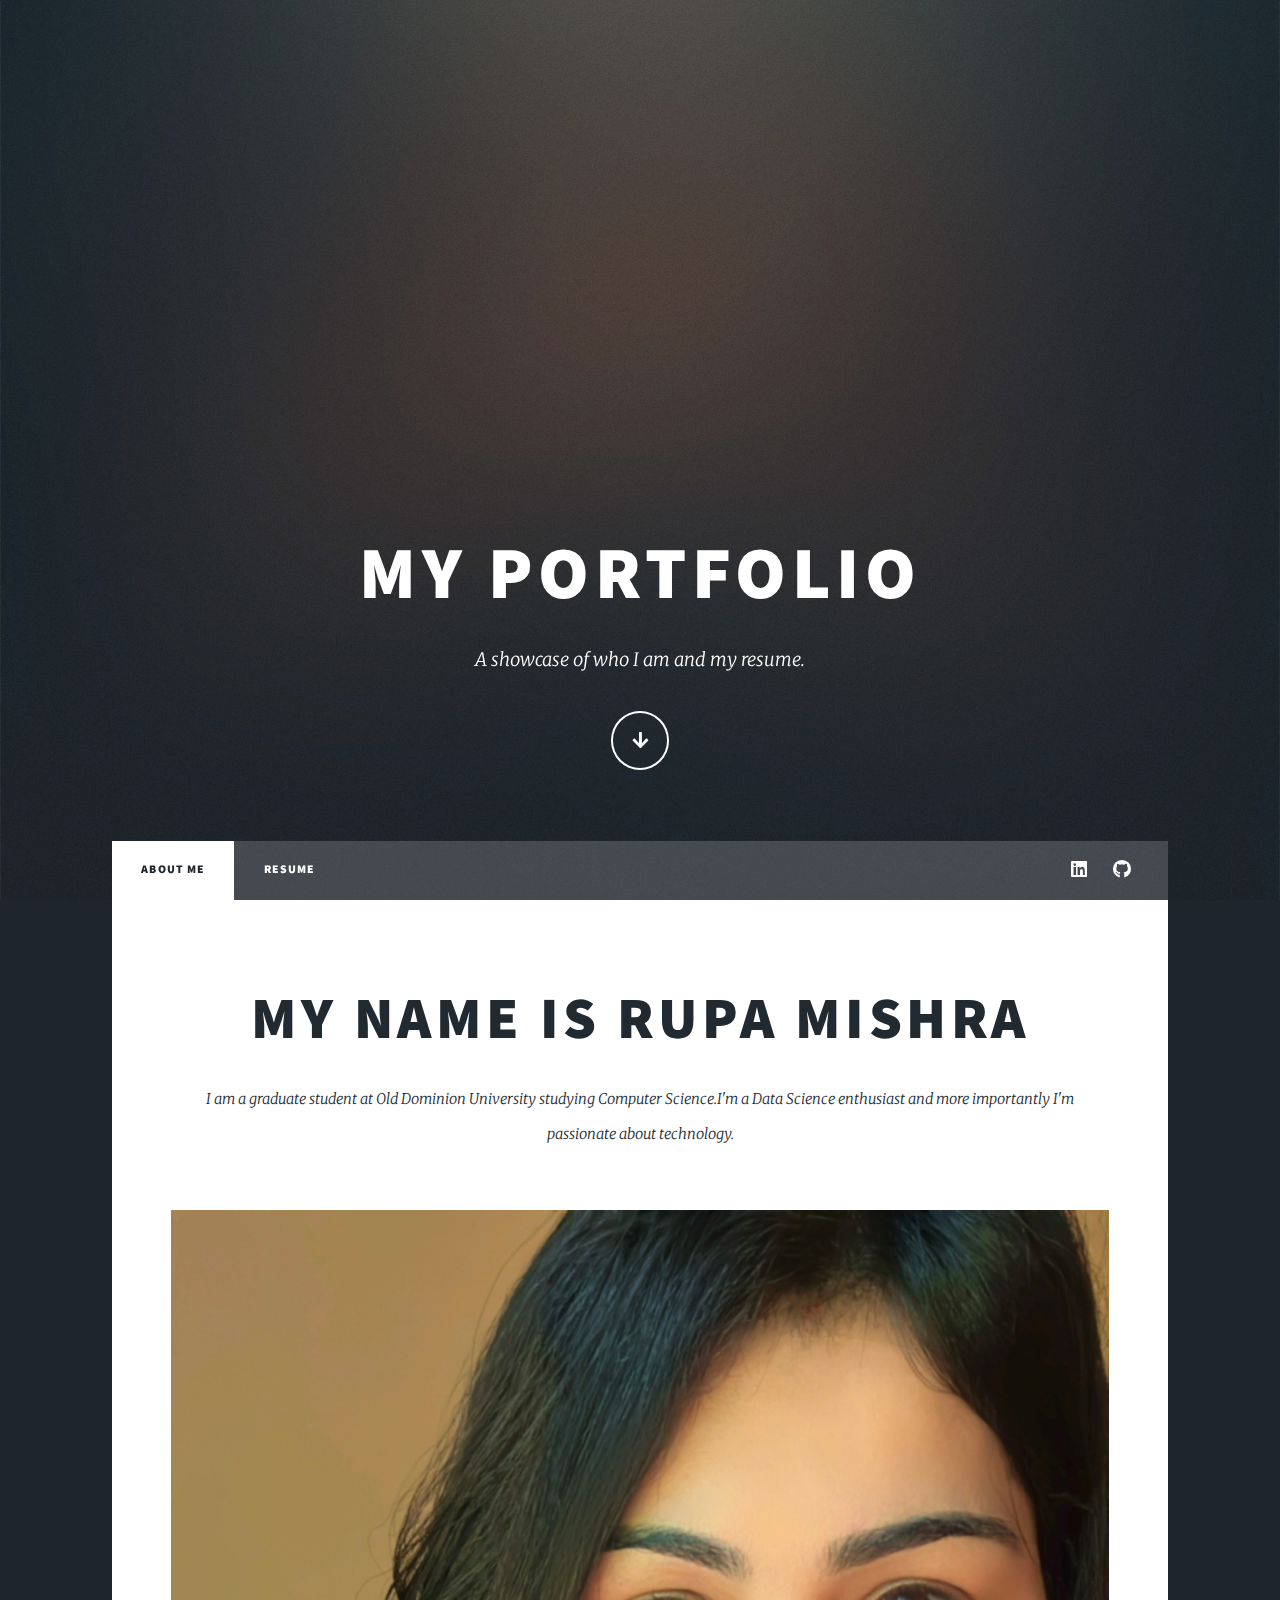
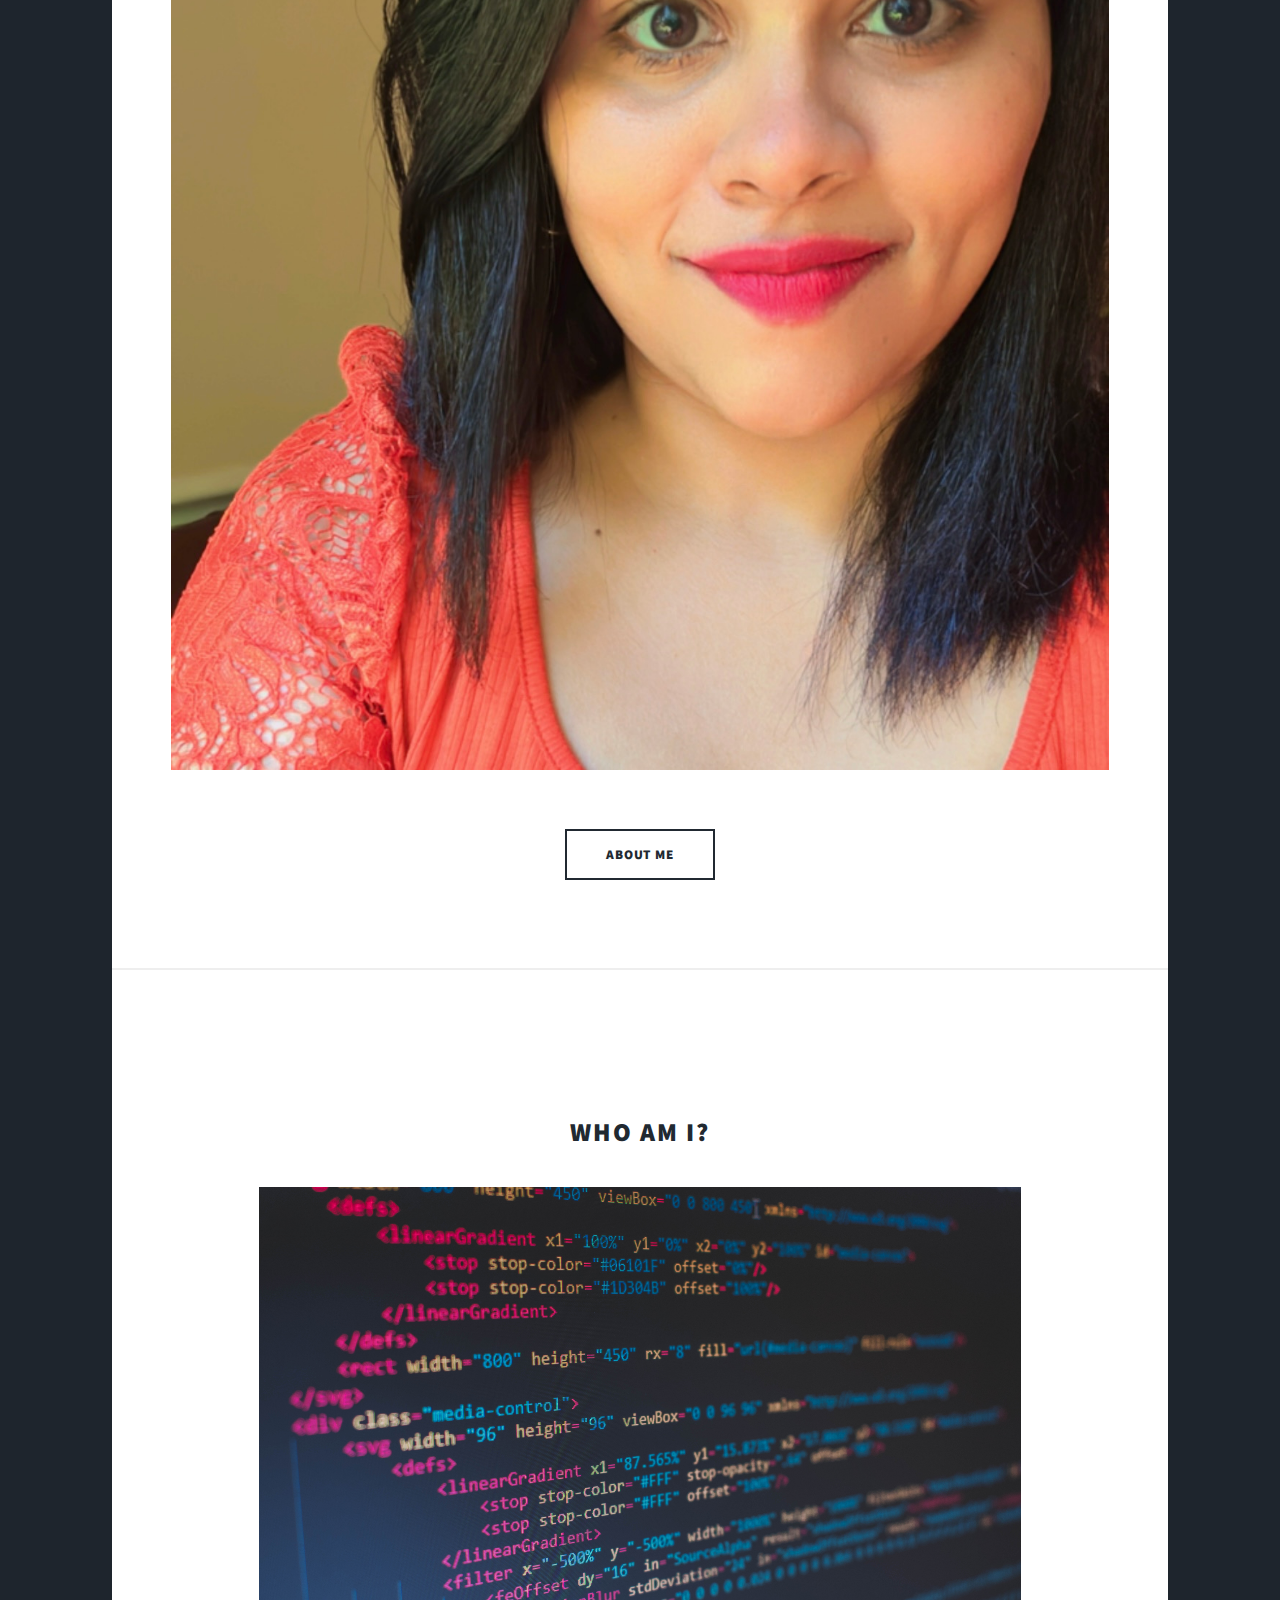
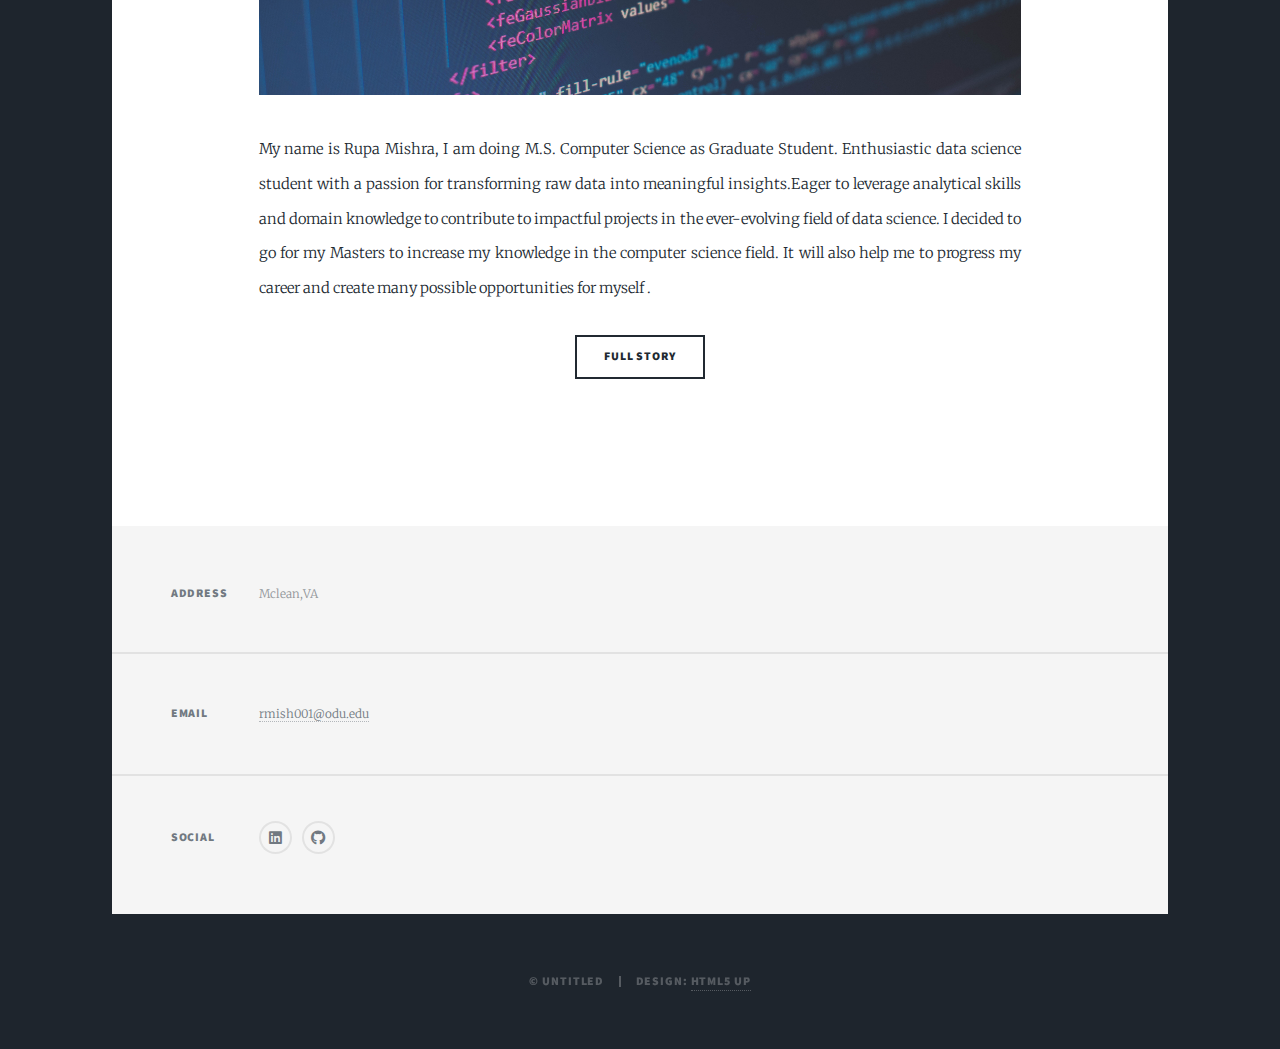
<file: index.html>
<!DOCTYPE HTML>
<!--
	Rupa Mishra
-->
<html>
	<head>
		<title>Rupa Mishra</title>
		<meta charset="utf-8" />
		<meta name="viewport" content="width=device-width, initial-scale=1, user-scalable=no" />
		<link rel="stylesheet" href="assets/css/main.css" />
		<noscript><link rel="stylesheet" href="assets/css/noscript.css" /></noscript>
	</head>
	<body class="is-preload">

		<!-- Wrapper -->
			<div id="wrapper" class="fade-in">

				<!-- Intro -->
					<div id="intro">
						<h1>My Portfolio</h1>
						<p>A showcase of who I am and my resume.</p>
						<ul class="actions">
							<li><a href="#header" class="button icon solid solo fa-arrow-down scrolly">Continue</a></li>
						</ul>
					</div>

				<!-- Header -->
					<header id="header">
						<a href="index.html" class="logo">Rupa Mishra</a>
					</header>

				<!-- Nav -->
					<nav id="nav">
						<ul class="links">
							<li class="active"><a href="index.html">About Me</a></li>
							<li ><a href="generic.html">Resume</a></li>
						</ul>
						<ul class="icons">
							<li><a href="https://www.linkedin.com/in/rupa-mishra-943037241/" class="icon brands fa-linkedin"><span class="label">linkedin</span></a></li>
							<li><a href="https://github.com/Rupa42" class="icon brands fa-github"><span class="label">GitHub</span></a></li>
						</ul>
					</nav>

				<!-- Main -->
					<div id="main">

						<!-- Featured Post -->
							<article class="post featured">
								<header class="major">
									<h2><a href="#">My name is Rupa Mishra</a></h2>
									<p>I am a graduate student at Old Dominion University studying Computer Science.I'm a Data Science enthusiast and more importantly I'm passionate about technology.</p>
								</header>
								<a href="#" class="image main"><img src="PortfolioPhoto.JPG" alt="" /></a>
								<ul class="actions special">
									<li><a href="#Who am I" class="button large">About Me</a></li>
								</ul>
							</article>

						<!-- Posts -->
							<section class="posts">
								<article id="Who am I">
									<header>
						
										<h2><a href="#">Who AM I?<br /></a></h2>
									</header>
									<a href="#" class="image fit"><img src="images/image1.jpeg" alt="" /></a>
									<p>My name is Rupa Mishra, I am doing M.S. Computer Science as Graduate Student. Enthusiastic data science student with a passion for transforming raw data into meaningful insights.Eager to leverage analytical skills and domain knowledge to contribute to impactful projects in the ever-evolving field of data science. I decided to go for my Masters to increase my knowledge in the computer science field.  It will also help me to progress my career and create many possible opportunities for myself .</p>
									<ul class="actions special">
										<li><a href="#" class="button">Full Story</a></li>
									
								
								
							</section>

						<!-- Footer -->
							

					</div>

				<!-- Footer -->
					<footer id="footer">
						<section class="split contact">
							<section class="alt">
								<h3>Address</h3>
								<p>Mclean,VA</p>
							</section>
							
							<section>
								<h3>Email</h3>
								<p><a href="#">rmish001@odu.edu</a></p>
							</section>
							<section>
								<h3>Social</h3>
								<ul class="icons alt">
									<li><a href="https://www.linkedin.com/in/rupa-mishra-943037241/" target="_blank" class="icon brands alt fa-linkedin"><span class="label">linkedin</span></a></li>
									<li><a href="https://github.com/Rupa42" target="_blank" class="icon brands alt fa-github"><span class="label">GitHub</span></a></li>
								</ul>
							</section>
						</section>
					</footer>

				<!-- Copyright -->
					<div id="copyright">
						<ul><li>&copy; Untitled</li><li>Design: <a href="https://html5up.net">HTML5 UP</a></li></ul>
					</div>

			</div>

		<!-- Scripts -->
			<script src="assets/js/jquery.min.js"></script>
			<script src="assets/js/jquery.scrollex.min.js"></script>
			<script src="assets/js/jquery.scrolly.min.js"></script>
			<script src="assets/js/browser.min.js"></script>
			<script src="assets/js/breakpoints.min.js"></script>
			<script src="assets/js/util.js"></script>
			<script src="assets/js/main.js"></script>

	</body>
</html>
</file>
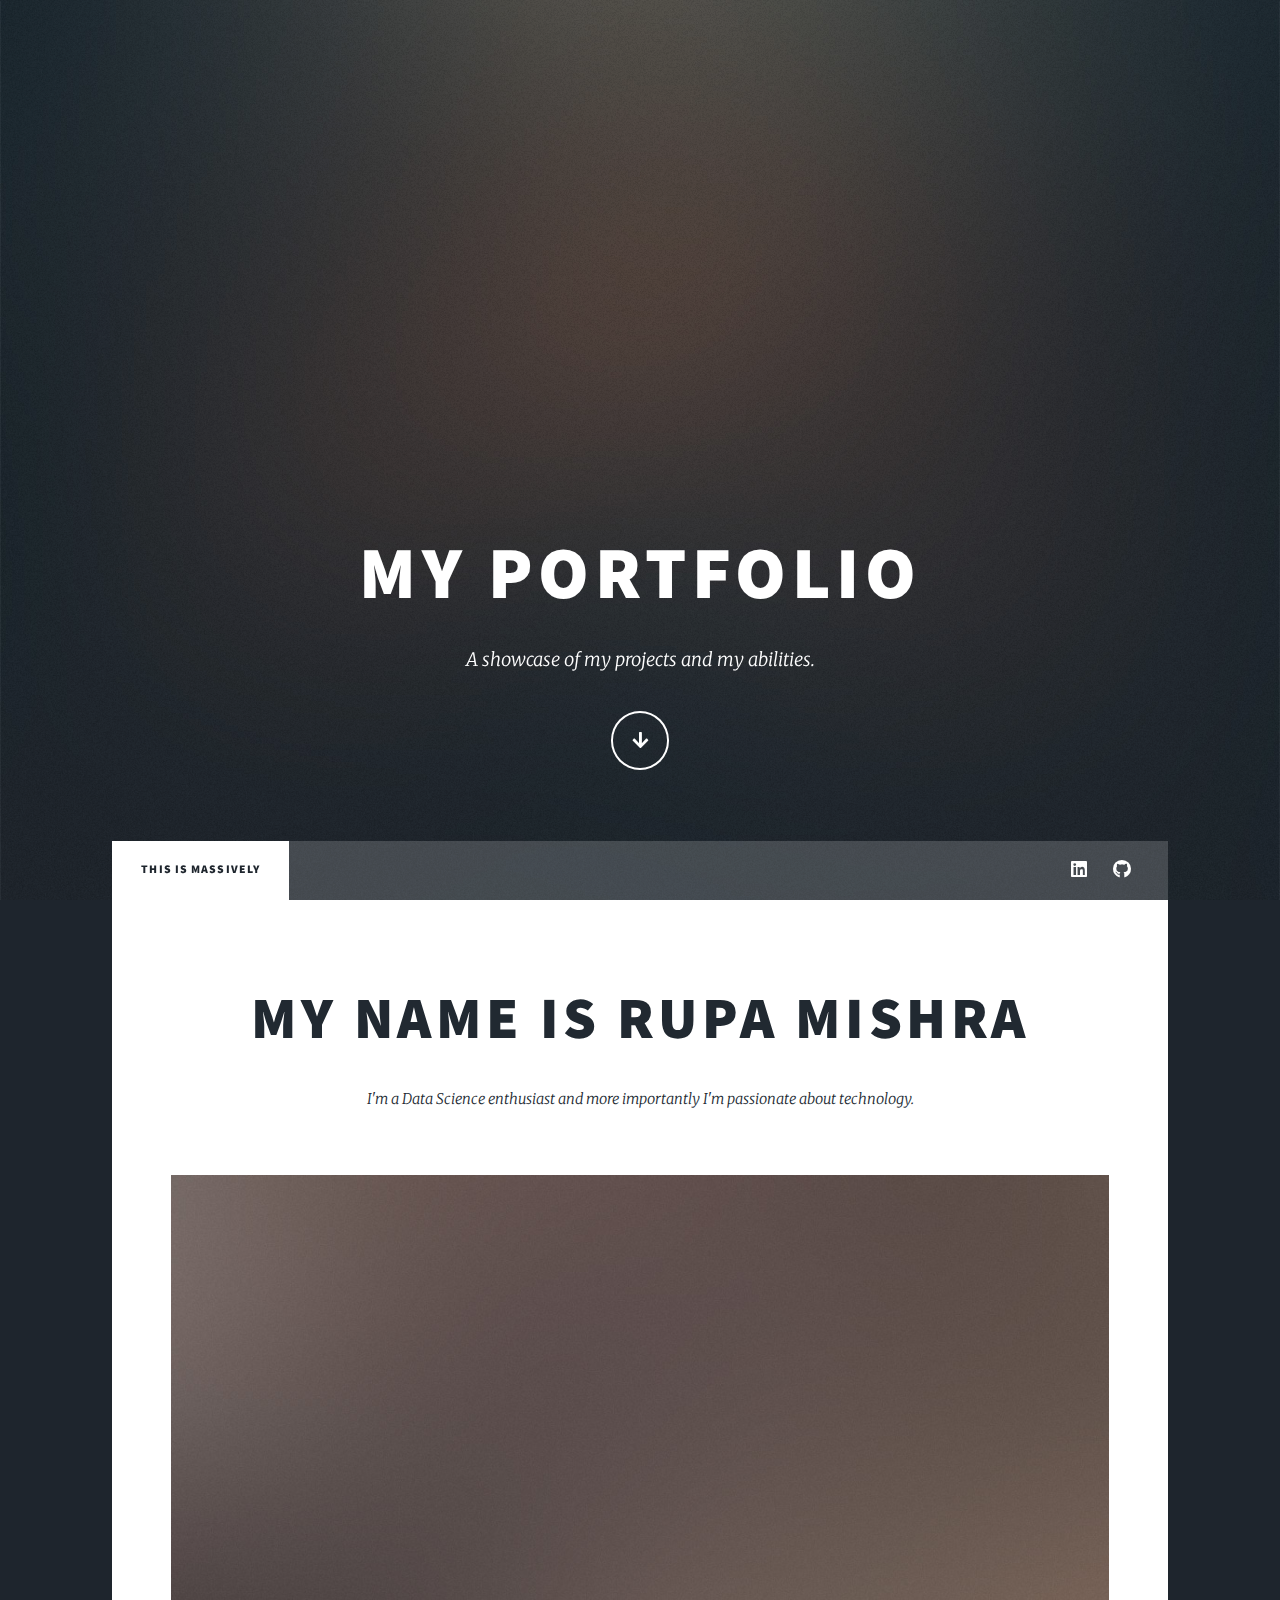
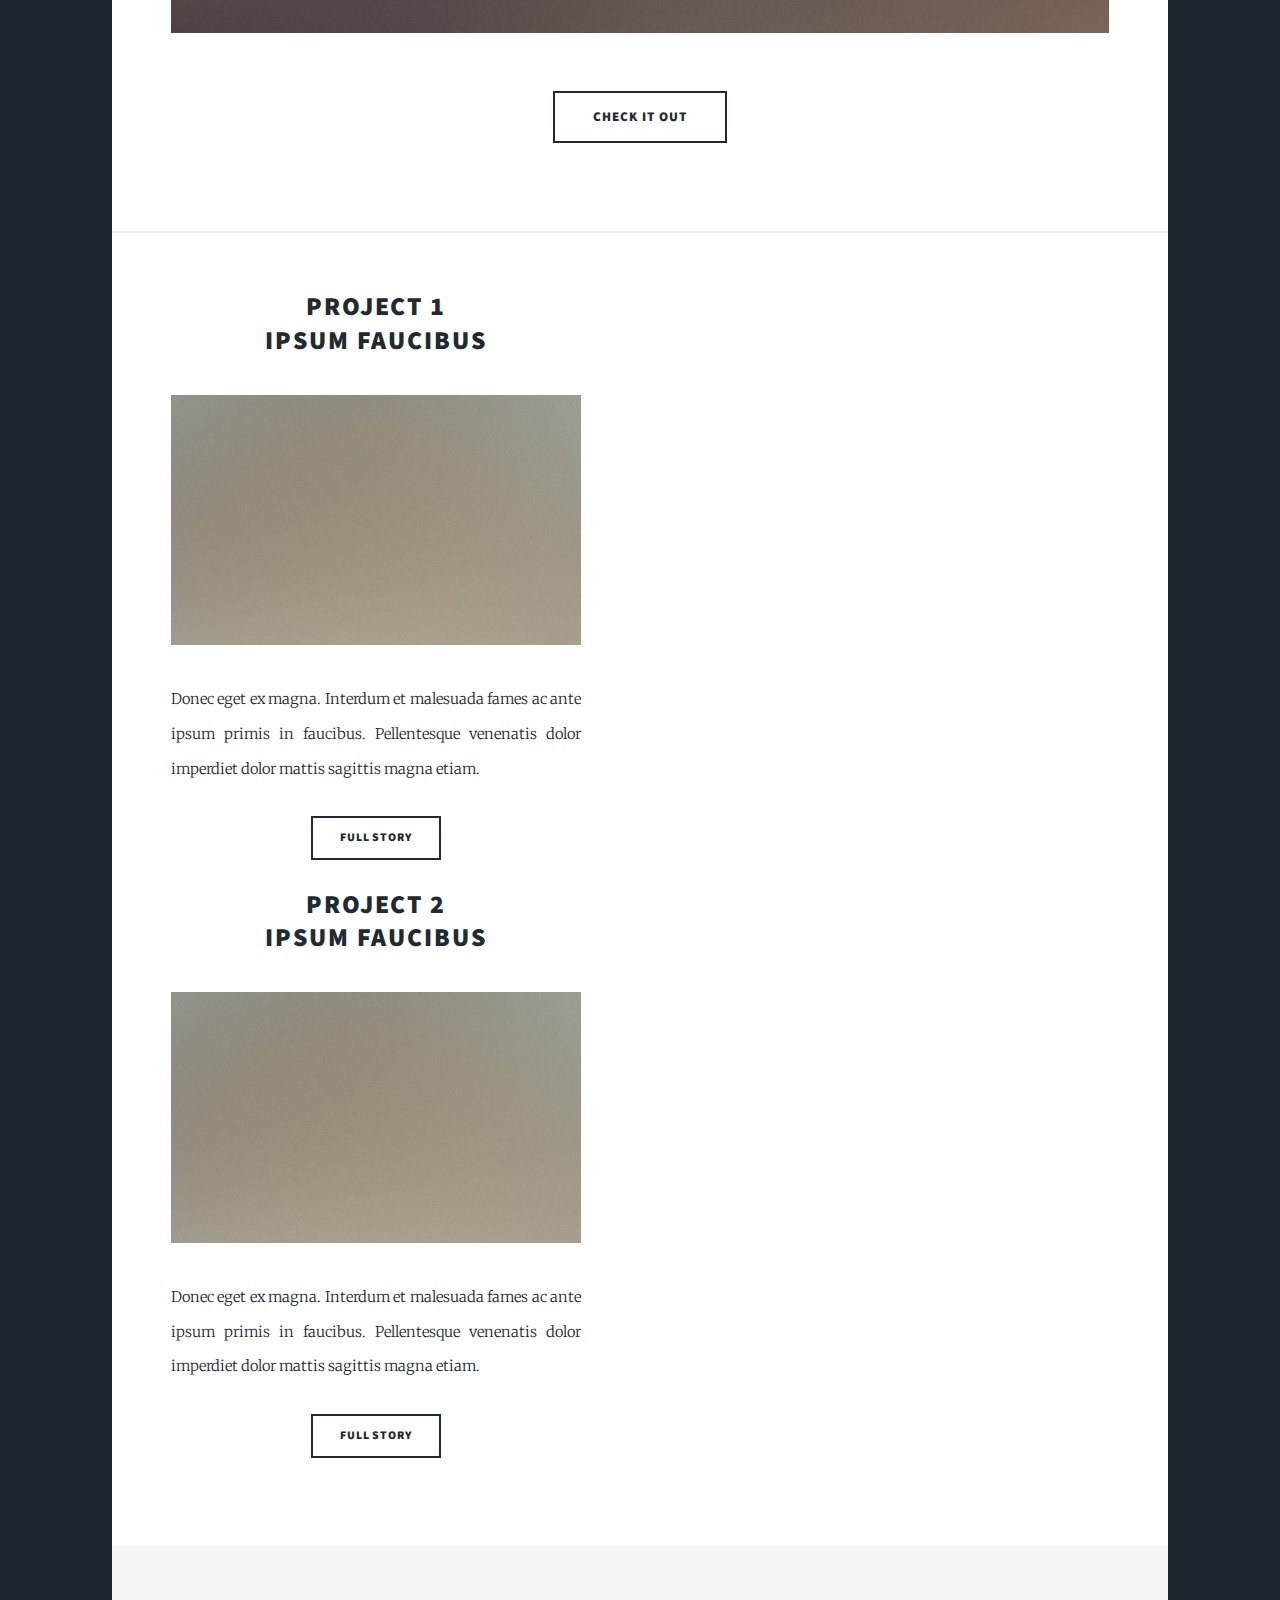
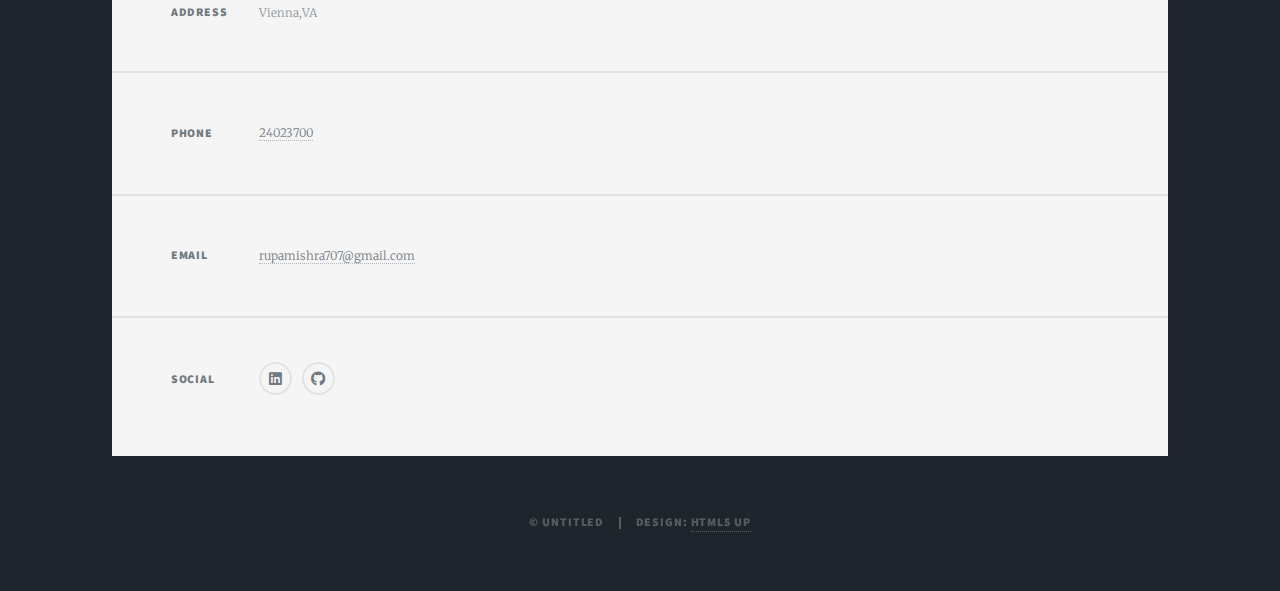
<file: html5up-massively/index.html>
<!DOCTYPE HTML>
<!--
	Massively by HTML5 UP
	html5up.net | @ajlkn
	Free for personal and commercial use under the CCA 3.0 license (html5up.net/license)
-->
<html>
	<head>
		<title>Massively by HTML5 UP</title>
		<meta charset="utf-8" />
		<meta name="viewport" content="width=device-width, initial-scale=1, user-scalable=no" />
		<link rel="stylesheet" href="assets/css/main.css" />
		<noscript><link rel="stylesheet" href="assets/css/noscript.css" /></noscript>
	</head>
	<body class="is-preload">

		<!-- Wrapper -->
			<div id="wrapper" class="fade-in">

				<!-- Intro -->
					<div id="intro">
						<h1>My Portfolio</h1>
						<p>A showcase of my projects and my abilities.</p>
						<ul class="actions">
							<li><a href="#header" class="button icon solid solo fa-arrow-down scrolly">Continue</a></li>
						</ul>
					</div>

				<!-- Header -->
					<header id="header">
						<a href="index.html" class="logo">Massively</a>
					</header>

				<!-- Nav -->
					<nav id="nav">
						<ul class="links">
							<li class="active"><a href="index.html">This is Massively</a></li>
						</ul>
						<ul class="icons">
							<li><a href="#" class="icon brands fa-linkedin"><span class="label">linkedin</span></a></li>
							<li><a href="#" class="icon brands fa-github"><span class="label">GitHub</span></a></li>
						</ul>
					</nav>

				<!-- Main -->
					<div id="main">

						<!-- Featured Post -->
							<article class="post featured">
								<header class="major">
									<h2><a href="#">My name is Rupa Mishra</a></h2>
									<p>I'm a Data Science enthusiast and more importantly I'm passionate about technology.</p>
								</header>
								<a href="#" class="image main"><img src="images/pic01.jpg" alt="" /></a>
								<ul class="actions special">
									<li><a href="#" class="button large">Check it out</a></li>
								</ul>
							</article>

						<!-- Posts -->
							<section class="posts">
								<article>
									<header>
						
										<h2><a href="#">Project 1<br />
										ipsum faucibus</a></h2>
									</header>
									<a href="#" class="image fit"><img src="images/pic02.jpg" alt="" /></a>
									<p>Donec eget ex magna. Interdum et malesuada fames ac ante ipsum primis in faucibus. Pellentesque venenatis dolor imperdiet dolor mattis sagittis magna etiam.</p>
									<ul class="actions special">
										<li><a href="#" class="button">Full Story</a></li>
									</ul>
									<article>
										<header>
							
											<h2><a href="#">Project 2<br />
											ipsum faucibus</a></h2>
										</header>
										<a href="#" class="image fit"><img src="images/pic02.jpg" alt="" /></a>
										<p>Donec eget ex magna. Interdum et malesuada fames ac ante ipsum primis in faucibus. Pellentesque venenatis dolor imperdiet dolor mattis sagittis magna etiam.</p>
										<ul class="actions special">
											<li><a href="#" class="button">Full Story</a></li>
										</ul>
								
								
							</section>

						<!-- Footer -->
							

					</div>

				<!-- Footer -->
					<footer id="footer">
						<section class="split contact">
							<section class="alt">
								<h3>Address</h3>
								<p>Vienna,VA</p>
							</section>
							<section>
								<h3>Phone</h3>
								<p><a href="#">24023700</a></p>
							</section>
							<section>
								<h3>Email</h3>
								<p><a href="#">rupamishra707@gmail.com</a></p>
							</section>
							<section>
								<h3>Social</h3>
								<ul class="icons alt">
									<li><a href="#" class="icon brands alt fa-linkedin"><span class="label">linkedin</span></a></li>
									<li><a href="#" class="icon brands alt fa-github"><span class="label">GitHub</span></a></li>
								</ul>
							</section>
						</section>
					</footer>

				<!-- Copyright -->
					<div id="copyright">
						<ul><li>&copy; Untitled</li><li>Design: <a href="https://html5up.net">HTML5 UP</a></li></ul>
					</div>

			</div>

		<!-- Scripts -->
			<script src="assets/js/jquery.min.js"></script>
			<script src="assets/js/jquery.scrollex.min.js"></script>
			<script src="assets/js/jquery.scrolly.min.js"></script>
			<script src="assets/js/browser.min.js"></script>
			<script src="assets/js/breakpoints.min.js"></script>
			<script src="assets/js/util.js"></script>
			<script src="assets/js/main.js"></script>

	</body>
</html>
</file>
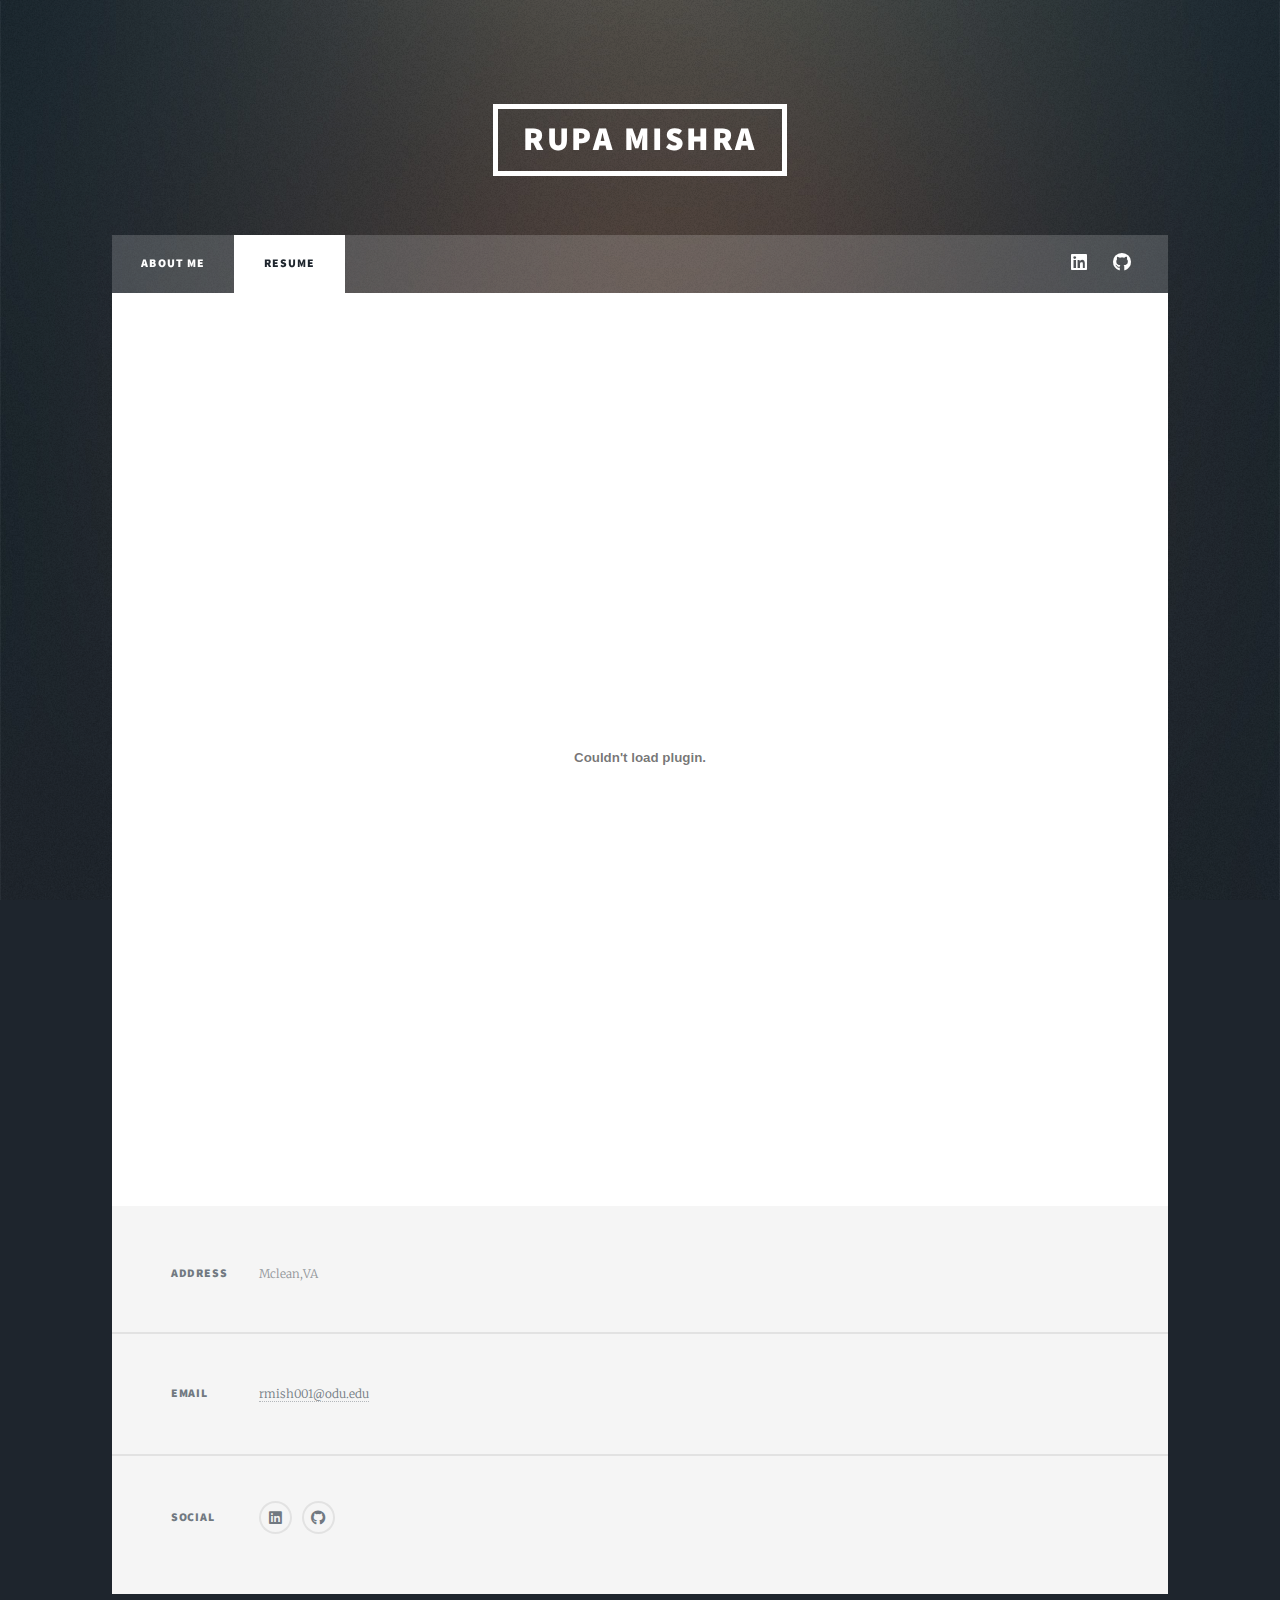
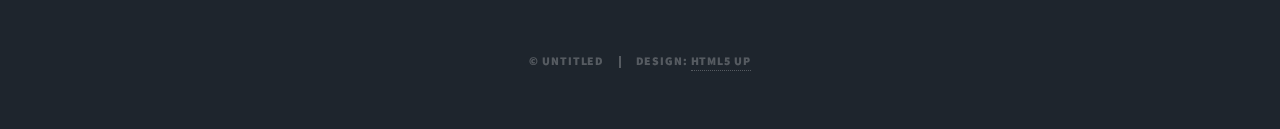
<file: generic.html>
<!DOCTYPE HTML>
<!--
	Rupa Mishra
-->
<html>
	<head>
		<title>My Resume</title>
		<meta charset="utf-8" />
		<meta name="viewport" content="width=device-width, initial-scale=1, user-scalable=no" />
		<link rel="stylesheet" href="assets/css/main.css" />
		<noscript><link rel="stylesheet" href="assets/css/noscript.css" /></noscript>
	</head>
	<body class="is-preload">

		<!-- Wrapper -->
			<div id="wrapper">
				<!-- Header -->
					<header id="header">
						<a href="index.html" class="logo">Rupa Mishra</a>
					</header>

				<!-- Nav -->
					<nav id="nav">
						<ul class="links">
							<li><a href="index.html">About Me</a></li>
							<li class="active"><a href="generic.html">Resume</a></li>
						</ul>
						<ul class="icons">
							<li><a href="https://www.linkedin.com/in/rupa-mishra-943037241/" class="icon brands fa-linkedin"><span class="label">linkedin</span></a></li>
							<li><a href="https://github.com/Rupa42" class="icon brands fa-github"><span class="label">GitHub</span></a></li>
						</ul>
					</nav>

				<!-- Main -->
					<div id="main">
						<embed src="RupaResume01.pdf" type="application/pdf" style="min-height:100vh;width:100%"/>
						<!-- <object data="RupaResume01.pdf" type="application/pdf"></object> -->


					</div>

				<!-- Footer -->
				<footer id="footer">
					<section class="split contact">
						<section class="alt">
							<h3>Address</h3>
							<p>Mclean,VA</p>
						</section>
						
						<section>
							<h3>Email</h3>
							<p><a href="#">rmish001@odu.edu</a></p>
						</section>
						<section>
							<h3>Social</h3>
							<ul class="icons alt">
								<li><a href="https://www.linkedin.com/in/rupa-mishra-943037241/" target="_blank" class="icon brands alt fa-linkedin"><span class="label">linkedin</span></a></li>
								<li><a href="https://github.com/Rupa42" target="_blank" class="icon brands alt fa-github"><span class="label">GitHub</span></a></li>
							</ul>
						</section>
					</section>
				</footer>

				<!-- Copyright -->
					<div id="copyright">
						<ul><li>&copy; Untitled</li><li>Design: <a href="https://html5up.net">HTML5 UP</a></li></ul>
					</div>

			</div>

		<!-- Scripts -->
			<script src="assets/js/jquery.min.js"></script>
			<script src="assets/js/jquery.scrollex.min.js"></script>
			<script src="assets/js/jquery.scrolly.min.js"></script>
			<script src="assets/js/browser.min.js"></script>
			<script src="assets/js/breakpoints.min.js"></script>
			<script src="assets/js/util.js"></script>
			<script src="assets/js/main.js"></script>

	</body>
</html>
</file>
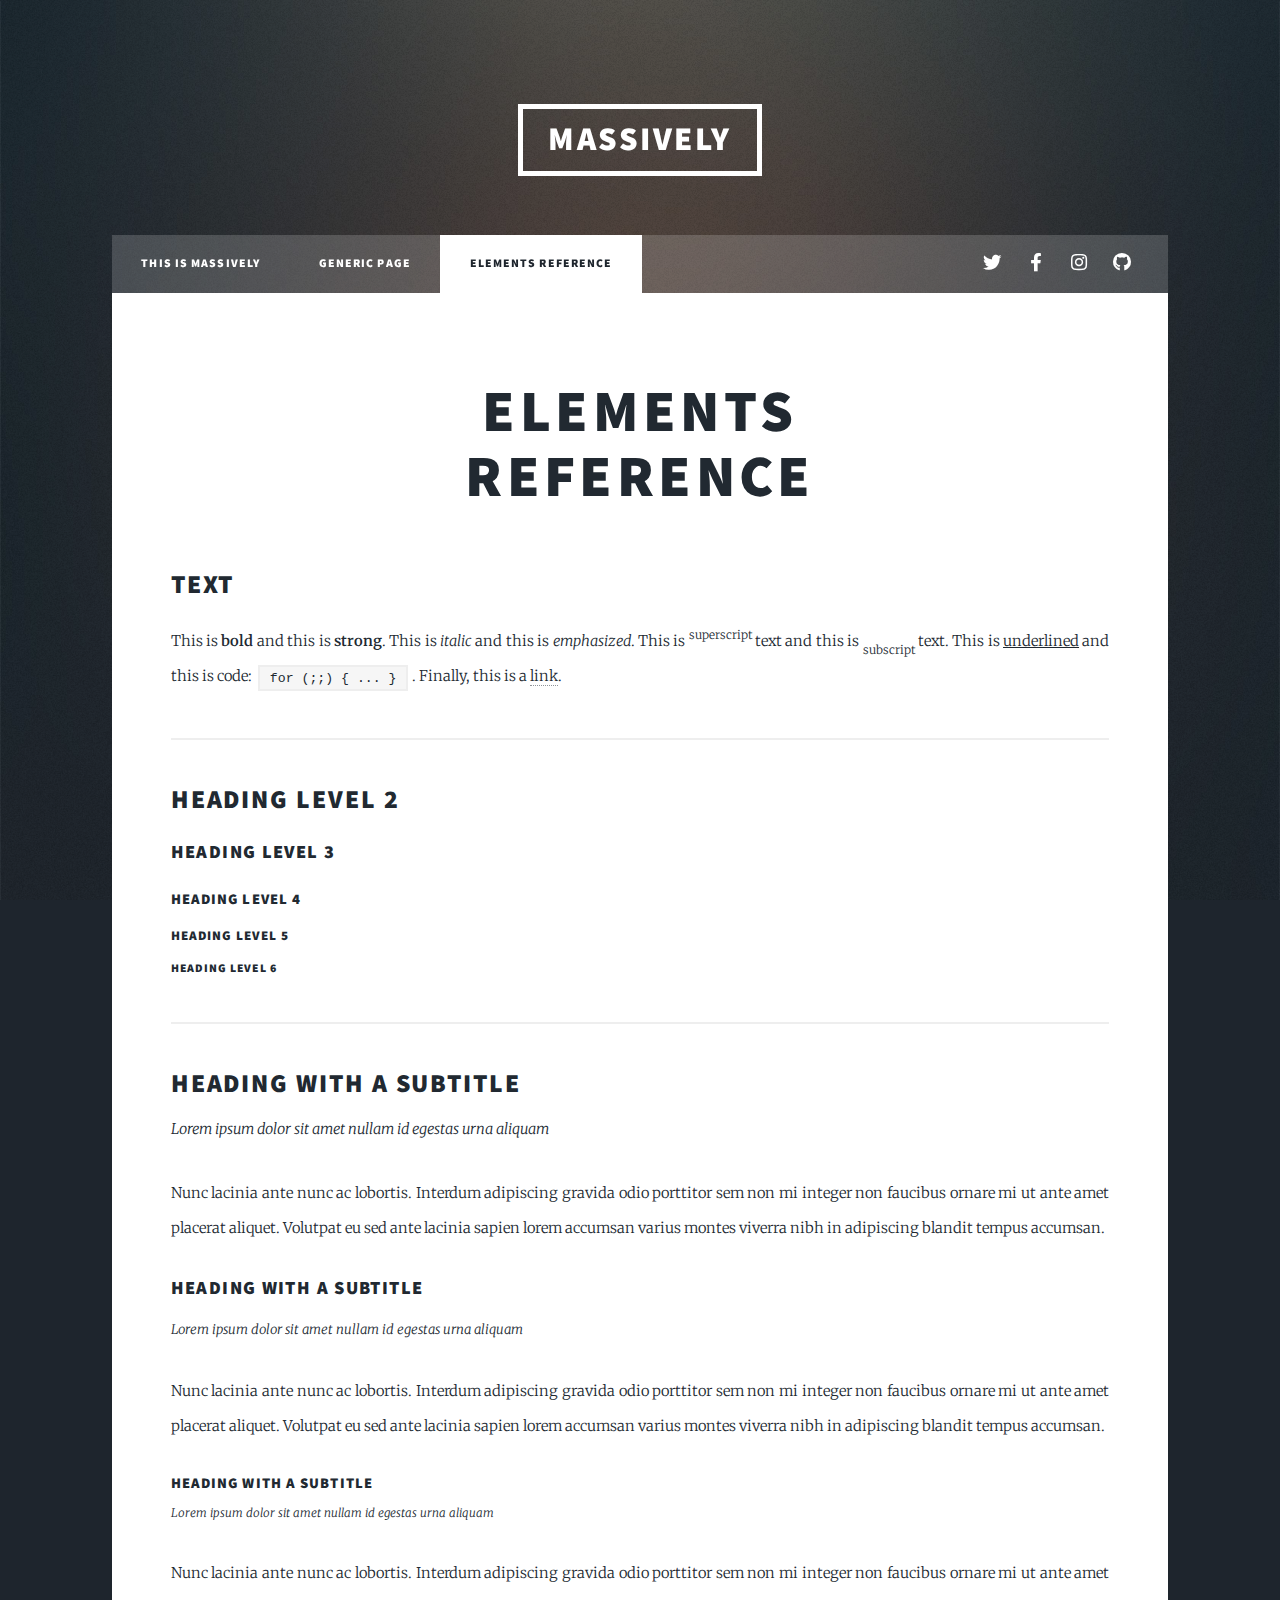
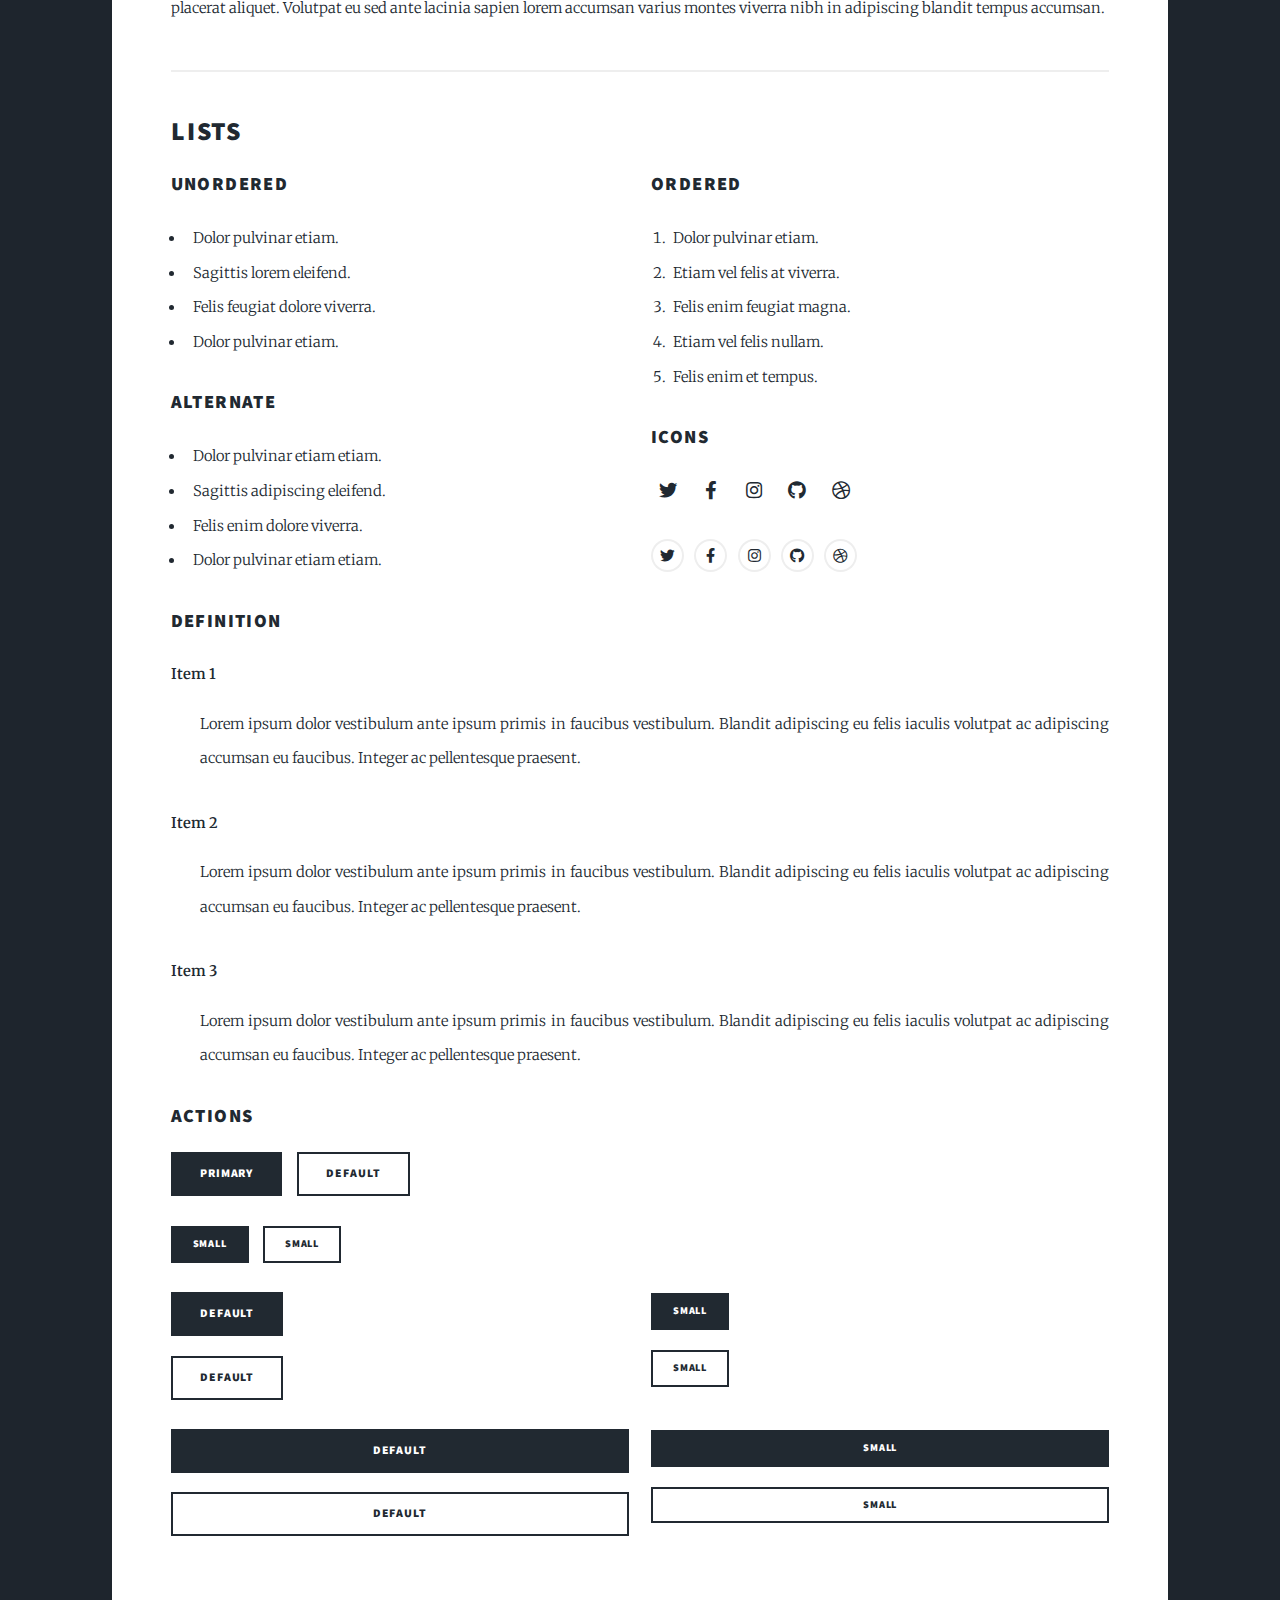
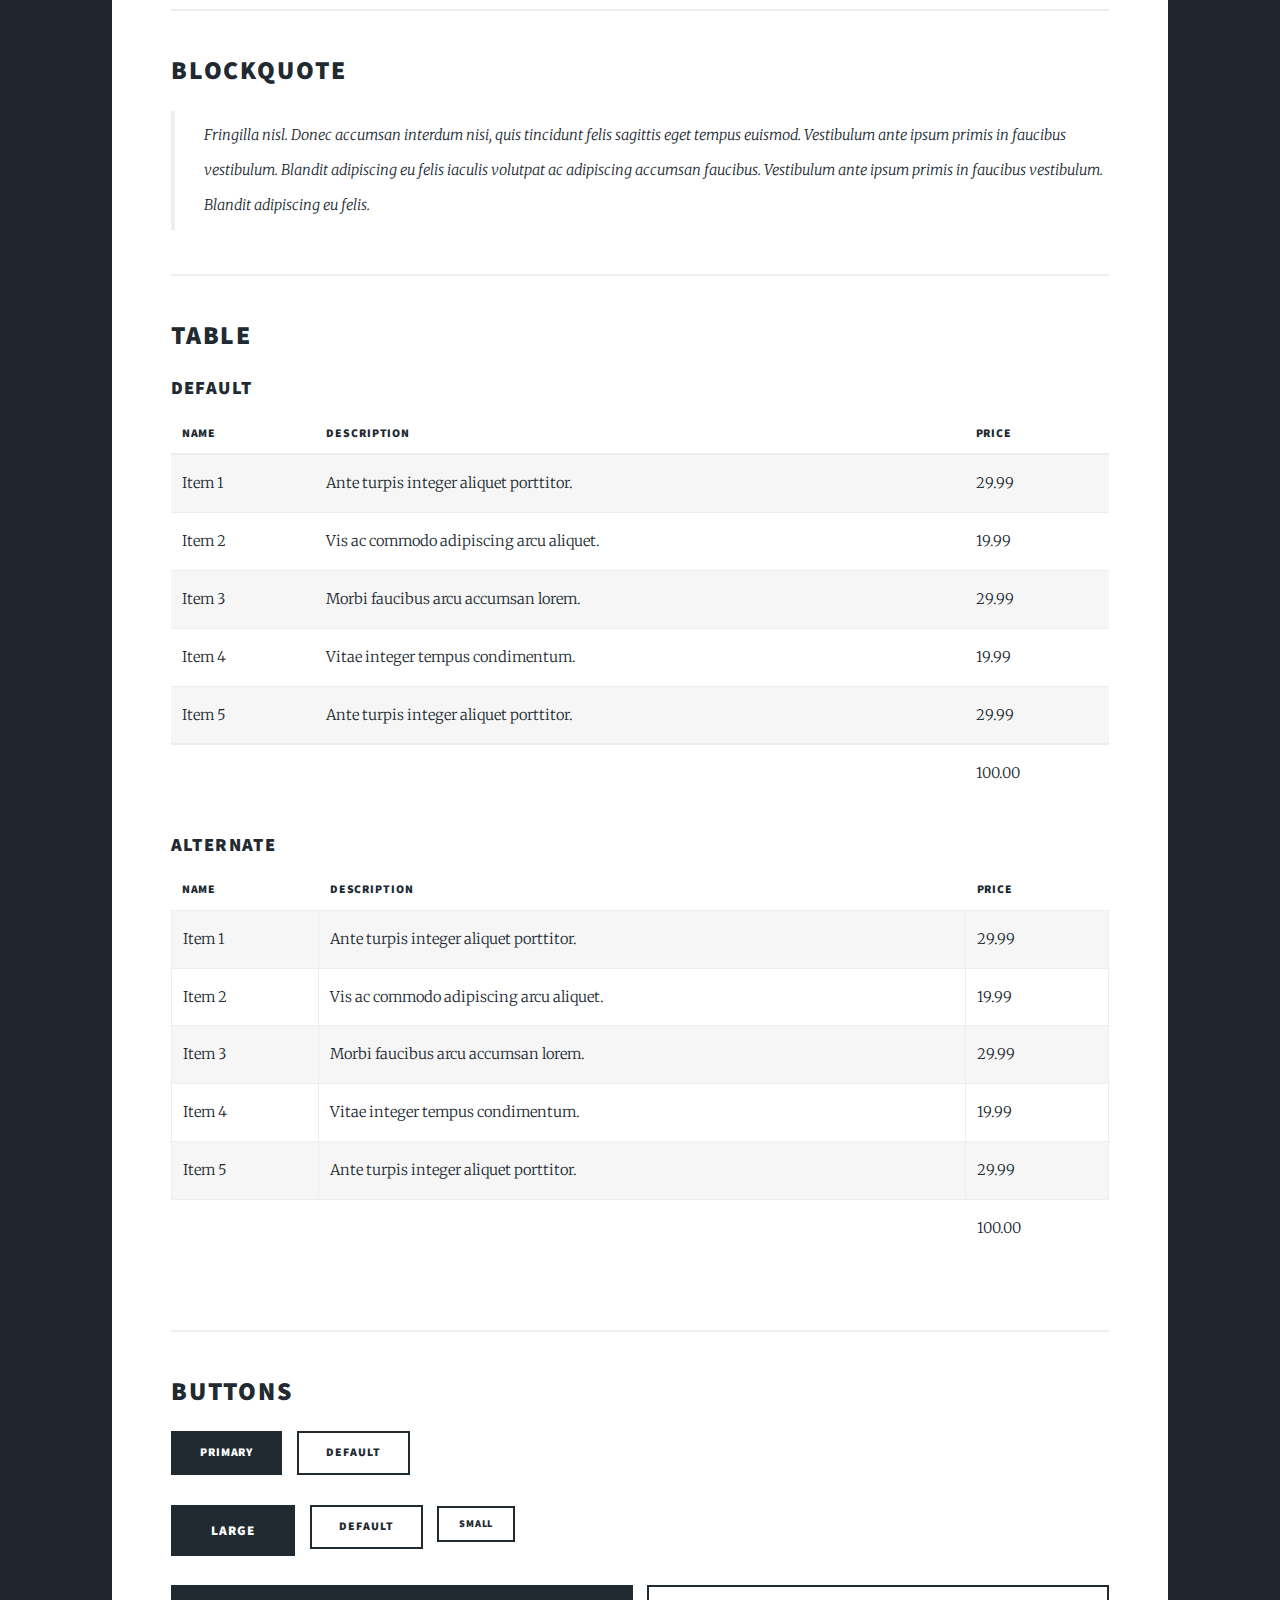
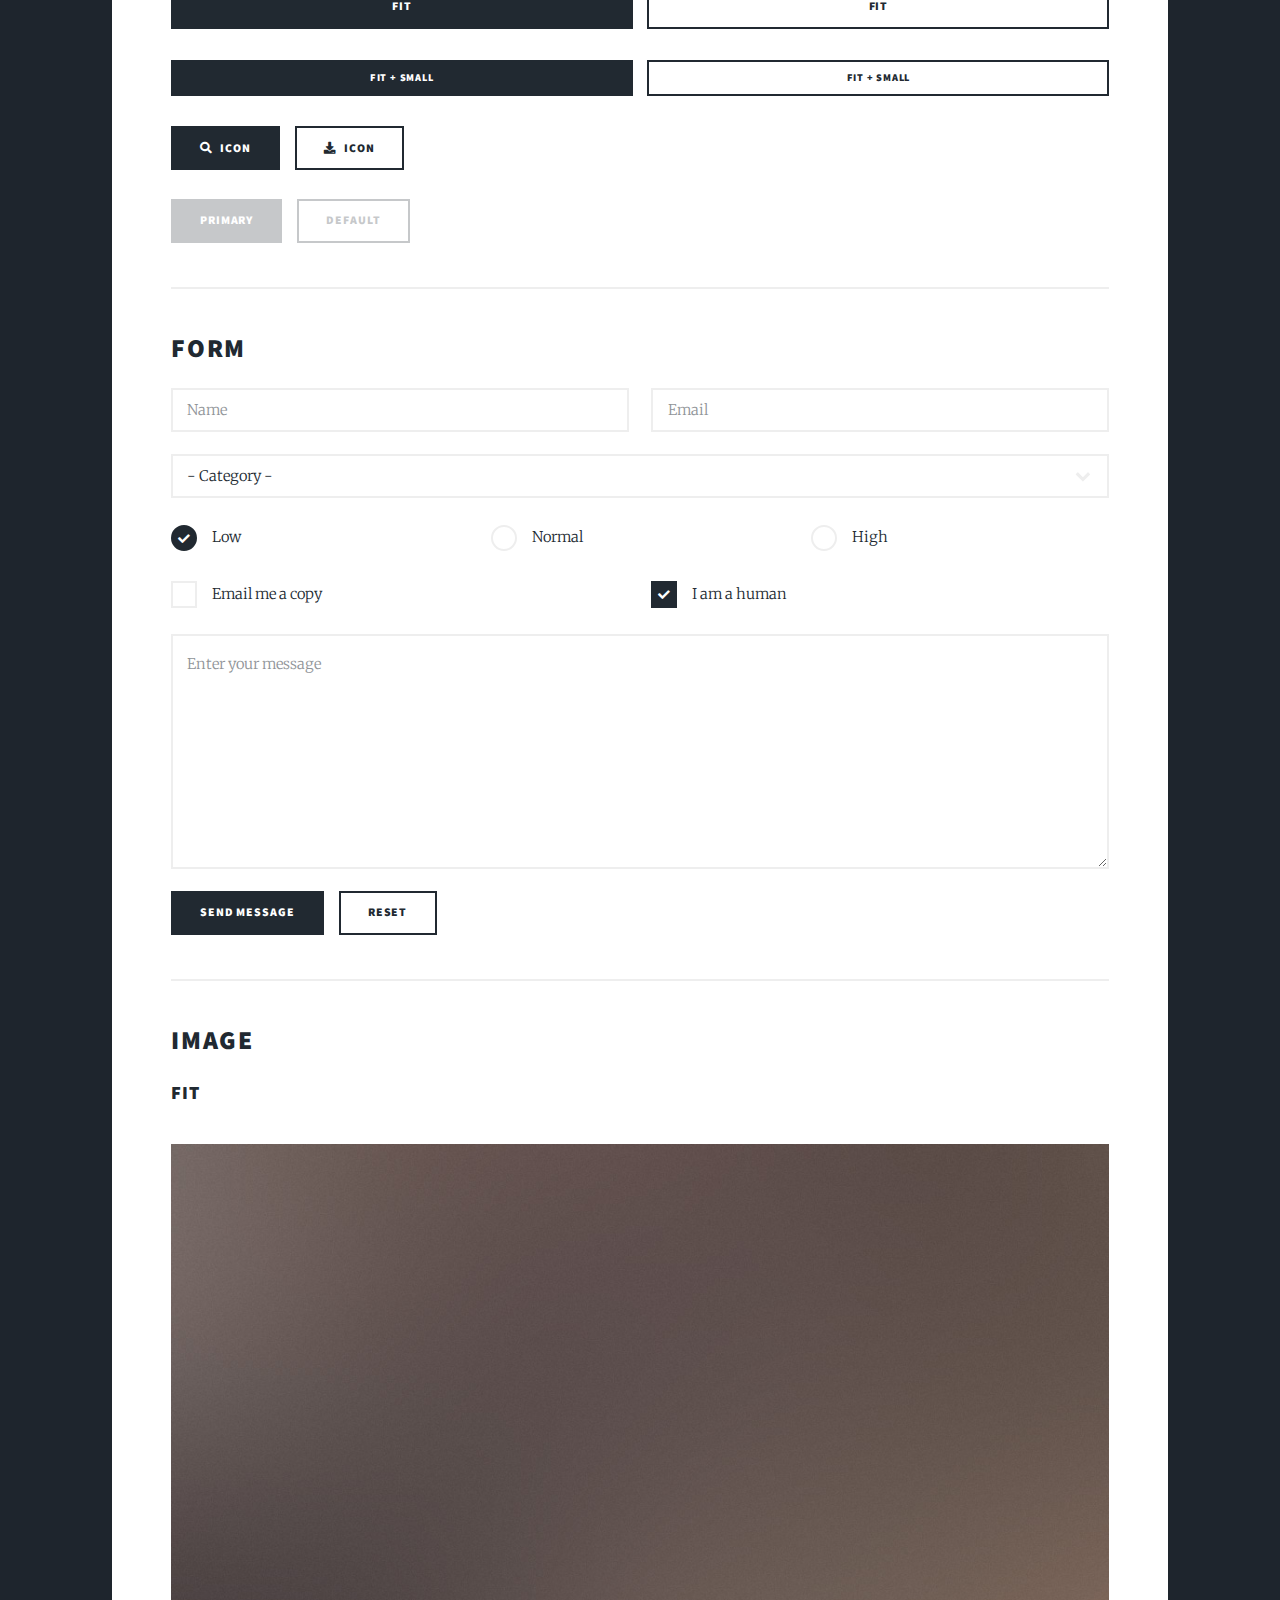
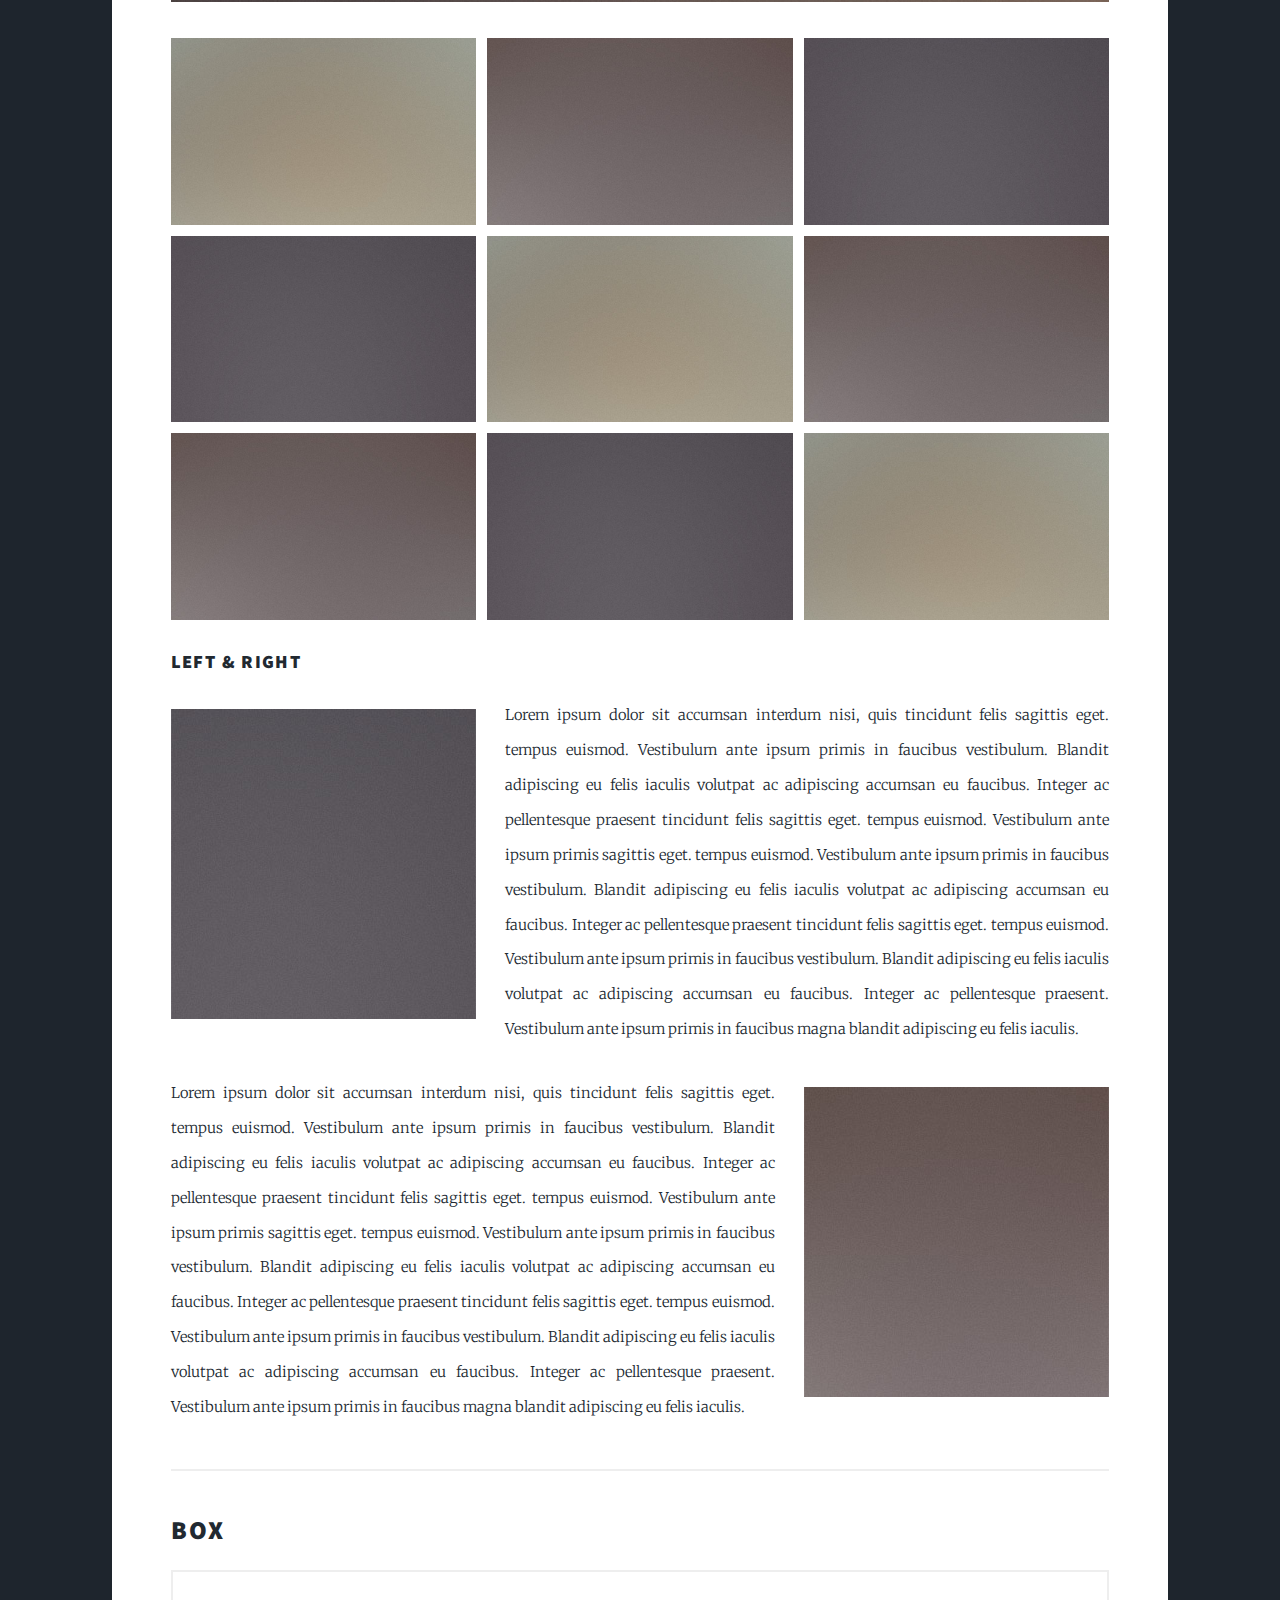
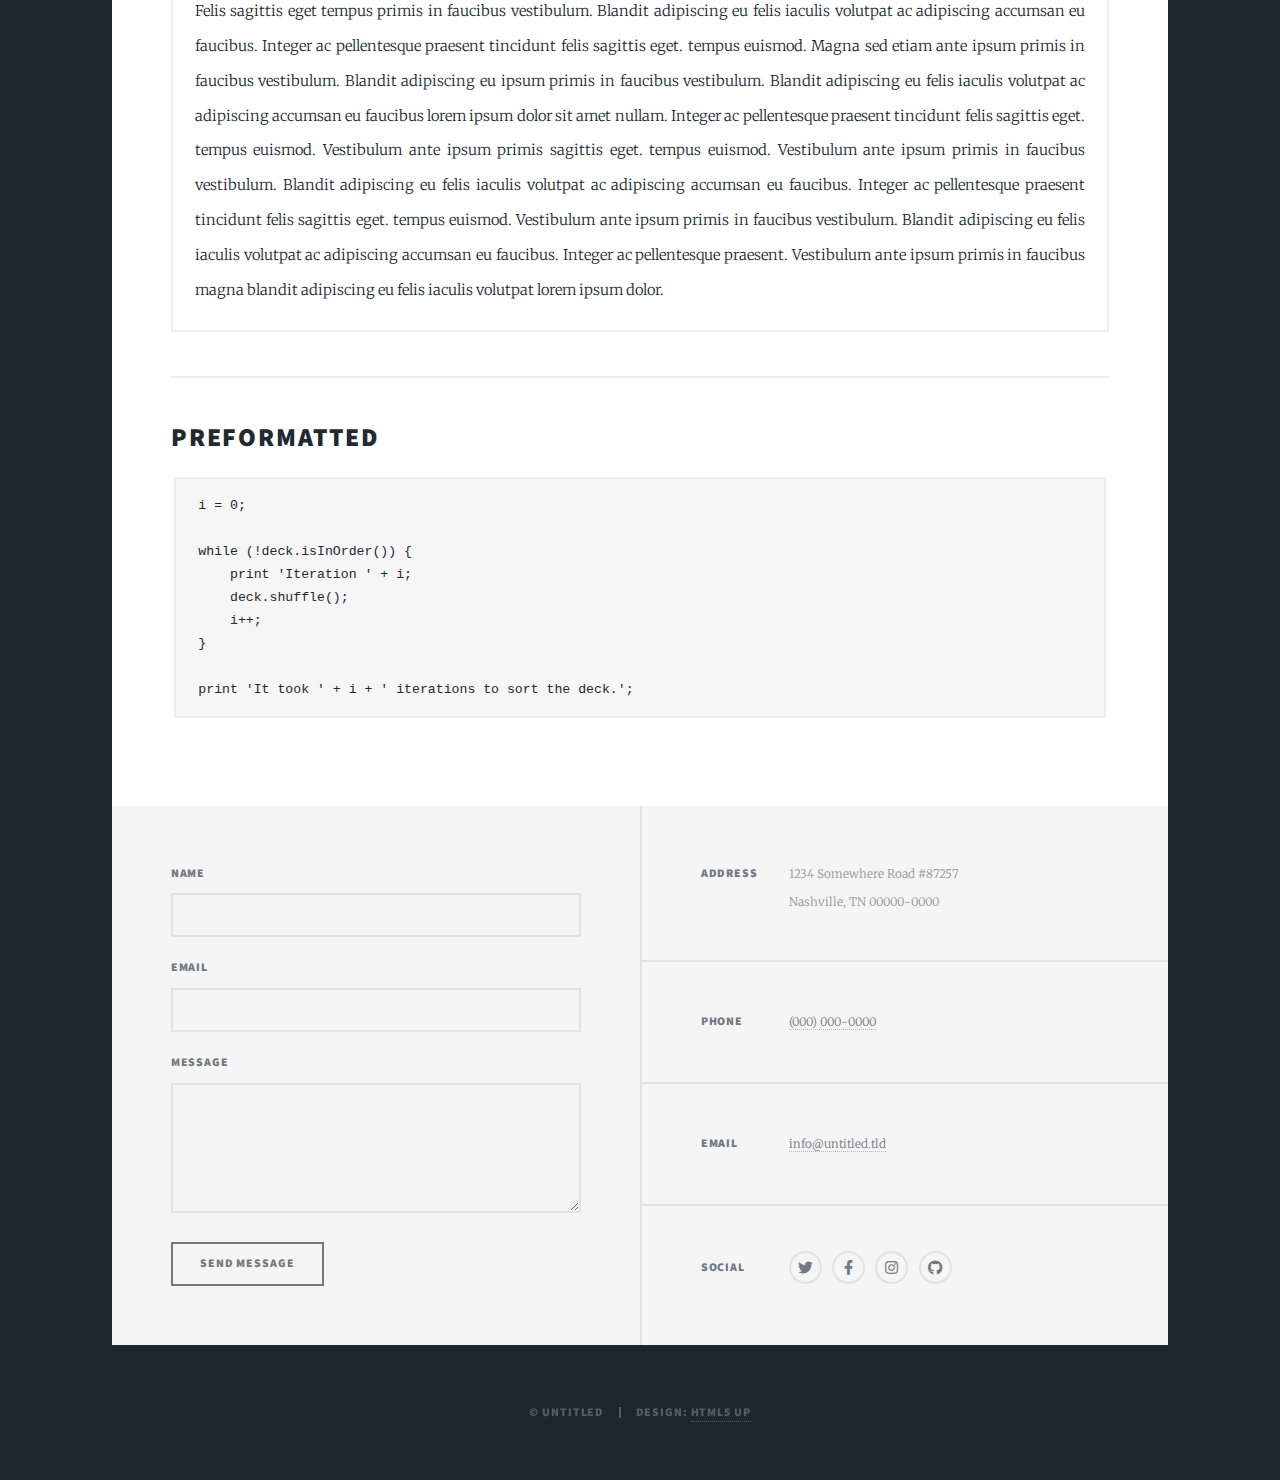
<file: html5up-massively/elements.html>
<!DOCTYPE HTML>
<!--
	Massively by HTML5 UP
	html5up.net | @ajlkn
	Free for personal and commercial use under the CCA 3.0 license (html5up.net/license)
-->
<html>
	<head>
		<title>Elements Reference - Massively by HTML5 UP</title>
		<meta charset="utf-8" />
		<meta name="viewport" content="width=device-width, initial-scale=1, user-scalable=no" />
		<link rel="stylesheet" href="assets/css/main.css" />
		<noscript><link rel="stylesheet" href="assets/css/noscript.css" /></noscript>
	</head>
	<body class="is-preload">

		<!-- Wrapper -->
			<div id="wrapper">

				<!-- Header -->
					<header id="header">
						<a href="index.html" class="logo">Massively</a>
					</header>

				<!-- Nav -->
					<nav id="nav">
						<ul class="links">
							<li><a href="index.html">This is Massively</a></li>
							<li><a href="generic.html">Generic Page</a></li>
							<li class="active"><a href="elements.html">Elements Reference</a></li>
						</ul>
						<ul class="icons">
							<li><a href="#" class="icon brands fa-twitter"><span class="label">Twitter</span></a></li>
							<li><a href="#" class="icon brands fa-facebook-f"><span class="label">Facebook</span></a></li>
							<li><a href="#" class="icon brands fa-instagram"><span class="label">Instagram</span></a></li>
							<li><a href="#" class="icon brands fa-github"><span class="label">GitHub</span></a></li>
						</ul>
					</nav>

				<!-- Main -->
					<div id="main">

						<!-- Post -->
							<section class="post">
								<header class="major">
									<h1>Elements<br />
									Reference</h1>
								</header>

								<!-- Text stuff -->
									<h2>Text</h2>
									<p>This is <b>bold</b> and this is <strong>strong</strong>. This is <i>italic</i> and this is <em>emphasized</em>.
									This is <sup>superscript</sup> text and this is <sub>subscript</sub> text.
									This is <u>underlined</u> and this is code: <code>for (;;) { ... }</code>.
									Finally, this is a <a href="#">link</a>.</p>
									<hr />
									<h2>Heading Level 2</h2>
									<h3>Heading Level 3</h3>
									<h4>Heading Level 4</h4>
									<h5>Heading Level 5</h5>
									<h6>Heading Level 6</h6>
									<hr />
									<header>
										<h2>Heading with a Subtitle</h2>
										<p>Lorem ipsum dolor sit amet nullam id egestas urna aliquam</p>
									</header>
									<p>Nunc lacinia ante nunc ac lobortis. Interdum adipiscing gravida odio porttitor sem non mi integer non faucibus ornare mi ut ante amet placerat aliquet. Volutpat eu sed ante lacinia sapien lorem accumsan varius montes viverra nibh in adipiscing blandit tempus accumsan.</p>
									<header>
										<h3>Heading with a Subtitle</h3>
										<p>Lorem ipsum dolor sit amet nullam id egestas urna aliquam</p>
									</header>
									<p>Nunc lacinia ante nunc ac lobortis. Interdum adipiscing gravida odio porttitor sem non mi integer non faucibus ornare mi ut ante amet placerat aliquet. Volutpat eu sed ante lacinia sapien lorem accumsan varius montes viverra nibh in adipiscing blandit tempus accumsan.</p>
									<header>
										<h4>Heading with a Subtitle</h4>
										<p>Lorem ipsum dolor sit amet nullam id egestas urna aliquam</p>
									</header>
									<p>Nunc lacinia ante nunc ac lobortis. Interdum adipiscing gravida odio porttitor sem non mi integer non faucibus ornare mi ut ante amet placerat aliquet. Volutpat eu sed ante lacinia sapien lorem accumsan varius montes viverra nibh in adipiscing blandit tempus accumsan.</p>

									<hr />

								<!-- Lists -->
									<h2>Lists</h2>
									<div class="row">
										<div class="col-6 col-12-small">

											<h3>Unordered</h3>
											<ul>
												<li>Dolor pulvinar etiam.</li>
												<li>Sagittis lorem eleifend.</li>
												<li>Felis feugiat dolore viverra.</li>
												<li>Dolor pulvinar etiam.</li>
											</ul>

											<h3>Alternate</h3>
											<ul class="alt">
												<li>Dolor pulvinar etiam etiam.</li>
												<li>Sagittis adipiscing eleifend.</li>
												<li>Felis enim dolore viverra.</li>
												<li>Dolor pulvinar etiam etiam.</li>
											</ul>

										</div>
										<div class="col-6 col-12-small">

											<h3>Ordered</h3>
											<ol>
												<li>Dolor pulvinar etiam.</li>
												<li>Etiam vel felis at viverra.</li>
												<li>Felis enim feugiat magna.</li>
												<li>Etiam vel felis nullam.</li>
												<li>Felis enim et tempus.</li>
											</ol>

											<h3>Icons</h3>
											<ul class="icons">
												<li><a href="#" class="icon brands fa-twitter"><span class="label">Twitter</span></a></li>
												<li><a href="#" class="icon brands fa-facebook-f"><span class="label">Facebook</span></a></li>
												<li><a href="#" class="icon brands fa-instagram"><span class="label">Instagram</span></a></li>
												<li><a href="#" class="icon brands fa-github"><span class="label">Github</span></a></li>
												<li><a href="#" class="icon brands fa-dribbble"><span class="label">Dribbble</span></a></li>
											</ul>
											<ul class="icons alt">
												<li><a href="#" class="icon brands alt fa-twitter"><span class="label">Twitter</span></a></li>
												<li><a href="#" class="icon brands alt fa-facebook-f"><span class="label">Facebook</span></a></li>
												<li><a href="#" class="icon brands alt fa-instagram"><span class="label">Instagram</span></a></li>
												<li><a href="#" class="icon brands alt fa-github"><span class="label">Github</span></a></li>
												<li><a href="#" class="icon brands alt fa-dribbble"><span class="label">Dribbble</span></a></li>
											</ul>

										</div>
									</div>
									<h3>Definition</h3>
									<dl>
										<dt>Item 1</dt>
										<dd>
											<p>Lorem ipsum dolor vestibulum ante ipsum primis in faucibus vestibulum. Blandit adipiscing eu felis iaculis volutpat ac adipiscing accumsan eu faucibus. Integer ac pellentesque praesent.</p>
										</dd>
										<dt>Item 2</dt>
										<dd>
											<p>Lorem ipsum dolor vestibulum ante ipsum primis in faucibus vestibulum. Blandit adipiscing eu felis iaculis volutpat ac adipiscing accumsan eu faucibus. Integer ac pellentesque praesent.</p>
										</dd>
										<dt>Item 3</dt>
										<dd>
											<p>Lorem ipsum dolor vestibulum ante ipsum primis in faucibus vestibulum. Blandit adipiscing eu felis iaculis volutpat ac adipiscing accumsan eu faucibus. Integer ac pellentesque praesent.</p>
										</dd>
									</dl>

									<h3>Actions</h3>
									<ul class="actions">
										<li><a href="#" class="button primary">Primary</a></li>
										<li><a href="#" class="button">Default</a></li>
									</ul>
									<ul class="actions small">
										<li><a href="#" class="button primary small">Small</a></li>
										<li><a href="#" class="button small">Small</a></li>
									</ul>
									<div class="row">
										<div class="col-6 col-12-small">
											<ul class="actions stacked">
												<li><a href="#" class="button primary">Default</a></li>
												<li><a href="#" class="button">Default</a></li>
											</ul>
										</div>
										<div class="col-6 col-12-small">
											<ul class="actions stacked">
												<li><a href="#" class="button primary small">Small</a></li>
												<li><a href="#" class="button small">Small</a></li>
											</ul>
										</div>
									</div>
									<div class="row">
										<div class="col-6 col-12-small">
											<ul class="actions stacked">
												<li><a href="#" class="button primary fit">Default</a></li>
												<li><a href="#" class="button fit">Default</a></li>
											</ul>
										</div>
										<div class="col-6 col-12-small">
											<ul class="actions stacked">
												<li><a href="#" class="button primary small fit">Small</a></li>
												<li><a href="#" class="button small fit">Small</a></li>
											</ul>
										</div>
									</div>

									<hr />

								<!-- Blockquote -->
									<h2>Blockquote</h2>
									<blockquote>Fringilla nisl. Donec accumsan interdum nisi, quis tincidunt felis sagittis eget tempus euismod. Vestibulum ante ipsum primis in faucibus vestibulum. Blandit adipiscing eu felis iaculis volutpat ac adipiscing accumsan faucibus. Vestibulum ante ipsum primis in faucibus vestibulum. Blandit adipiscing eu felis.</blockquote>

									<hr />

								<!-- Table -->
									<h2>Table</h2>

									<h3>Default</h3>
									<div class="table-wrapper">
										<table>
											<thead>
												<tr>
													<th>Name</th>
													<th>Description</th>
													<th>Price</th>
												</tr>
											</thead>
											<tbody>
												<tr>
													<td>Item 1</td>
													<td>Ante turpis integer aliquet porttitor.</td>
													<td>29.99</td>
												</tr>
												<tr>
													<td>Item 2</td>
													<td>Vis ac commodo adipiscing arcu aliquet.</td>
													<td>19.99</td>
												</tr>
												<tr>
													<td>Item 3</td>
													<td> Morbi faucibus arcu accumsan lorem.</td>
													<td>29.99</td>
												</tr>
												<tr>
													<td>Item 4</td>
													<td>Vitae integer tempus condimentum.</td>
													<td>19.99</td>
												</tr>
												<tr>
													<td>Item 5</td>
													<td>Ante turpis integer aliquet porttitor.</td>
													<td>29.99</td>
												</tr>
											</tbody>
											<tfoot>
												<tr>
													<td colspan="2"></td>
													<td>100.00</td>
												</tr>
											</tfoot>
										</table>
									</div>

									<h3>Alternate</h3>
									<div class="table-wrapper">
										<table class="alt">
											<thead>
												<tr>
													<th>Name</th>
													<th>Description</th>
													<th>Price</th>
												</tr>
											</thead>
											<tbody>
												<tr>
													<td>Item 1</td>
													<td>Ante turpis integer aliquet porttitor.</td>
													<td>29.99</td>
												</tr>
												<tr>
													<td>Item 2</td>
													<td>Vis ac commodo adipiscing arcu aliquet.</td>
													<td>19.99</td>
												</tr>
												<tr>
													<td>Item 3</td>
													<td> Morbi faucibus arcu accumsan lorem.</td>
													<td>29.99</td>
												</tr>
												<tr>
													<td>Item 4</td>
													<td>Vitae integer tempus condimentum.</td>
													<td>19.99</td>
												</tr>
												<tr>
													<td>Item 5</td>
													<td>Ante turpis integer aliquet porttitor.</td>
													<td>29.99</td>
												</tr>
											</tbody>
											<tfoot>
												<tr>
													<td colspan="2"></td>
													<td>100.00</td>
												</tr>
											</tfoot>
										</table>
									</div>

									<hr />

								<!-- Buttons -->
									<h2>Buttons</h2>
									<ul class="actions">
										<li><a href="#" class="button primary">Primary</a></li>
										<li><a href="#" class="button">Default</a></li>
									</ul>
									<ul class="actions">
										<li><a href="#" class="button primary large">Large</a></li>
										<li><a href="#" class="button">Default</a></li>
										<li><a href="#" class="button small">Small</a></li>
									</ul>
									<ul class="actions fit">
										<li><a href="#" class="button primary fit">Fit</a></li>
										<li><a href="#" class="button fit">Fit</a></li>
									</ul>
									<ul class="actions fit small">
										<li><a href="#" class="button primary fit small">Fit + Small</a></li>
										<li><a href="#" class="button fit small">Fit + Small</a></li>
									</ul>
									<ul class="actions">
										<li><a href="#" class="button primary icon solid fa-search">Icon</a></li>
										<li><a href="#" class="button icon solid fa-download">Icon</a></li>
									</ul>
									<ul class="actions">
										<li><span class="button primary disabled">Primary</span></li>
										<li><span class="button disabled">Default</span></li>
									</ul>

									<hr />

								<!-- Form -->
									<h2>Form</h2>

									<form method="post" action="#">
										<div class="row gtr-uniform">
											<div class="col-6 col-12-xsmall">
												<input type="text" name="demo-name" id="demo-name" value="" placeholder="Name" />
											</div>
											<div class="col-6 col-12-xsmall">
												<input type="email" name="demo-email" id="demo-email" value="" placeholder="Email" />
											</div>
											<!-- Break -->
											<div class="col-12">
												<select name="demo-category" id="demo-category">
													<option value="">- Category -</option>
													<option value="1">Manufacturing</option>
													<option value="1">Shipping</option>
													<option value="1">Administration</option>
													<option value="1">Human Resources</option>
												</select>
											</div>
											<!-- Break -->
											<div class="col-4 col-12-small">
												<input type="radio" id="demo-priority-low" name="demo-priority" checked>
												<label for="demo-priority-low">Low</label>
											</div>
											<div class="col-4 col-12-small">
												<input type="radio" id="demo-priority-normal" name="demo-priority">
												<label for="demo-priority-normal">Normal</label>
											</div>
											<div class="col-4 col-12-small">
												<input type="radio" id="demo-priority-high" name="demo-priority">
												<label for="demo-priority-high">High</label>
											</div>
											<!-- Break -->
											<div class="col-6 col-12-small">
												<input type="checkbox" id="demo-copy" name="demo-copy">
												<label for="demo-copy">Email me a copy</label>
											</div>
											<div class="col-6 col-12-small">
												<input type="checkbox" id="demo-human" name="demo-human" checked>
												<label for="demo-human">I am a human</label>
											</div>
											<!-- Break -->
											<div class="col-12">
												<textarea name="demo-message" id="demo-message" placeholder="Enter your message" rows="6"></textarea>
											</div>
											<!-- Break -->
											<div class="col-12">
												<ul class="actions">
													<li><input type="submit" value="Send Message" class="primary" /></li>
													<li><input type="reset" value="Reset" /></li>
												</ul>
											</div>
										</div>
									</form>

									<hr />

								<!-- Image -->
									<h2>Image</h2>

									<h3>Fit</h3>
									<span class="image fit"><img src="images/pic01.jpg" alt="" /></span>
									<div class="box alt">
										<div class="row gtr-50 gtr-uniform">
											<div class="col-4"><span class="image fit"><img src="images/pic02.jpg" alt="" /></span></div>
											<div class="col-4"><span class="image fit"><img src="images/pic03.jpg" alt="" /></span></div>
											<div class="col-4"><span class="image fit"><img src="images/pic04.jpg" alt="" /></span></div>
											<!-- Break -->
											<div class="col-4"><span class="image fit"><img src="images/pic04.jpg" alt="" /></span></div>
											<div class="col-4"><span class="image fit"><img src="images/pic02.jpg" alt="" /></span></div>
											<div class="col-4"><span class="image fit"><img src="images/pic03.jpg" alt="" /></span></div>
											<!-- Break -->
											<div class="col-4"><span class="image fit"><img src="images/pic03.jpg" alt="" /></span></div>
											<div class="col-4"><span class="image fit"><img src="images/pic04.jpg" alt="" /></span></div>
											<div class="col-4"><span class="image fit"><img src="images/pic02.jpg" alt="" /></span></div>
										</div>
									</div>

									<h3>Left &amp; Right</h3>
									<p><span class="image left"><img src="images/pic08.jpg" alt="" /></span>Lorem ipsum dolor sit accumsan interdum nisi, quis tincidunt felis sagittis eget. tempus euismod. Vestibulum ante ipsum primis in faucibus vestibulum. Blandit adipiscing eu felis iaculis volutpat ac adipiscing accumsan eu faucibus. Integer ac pellentesque praesent tincidunt felis sagittis eget. tempus euismod. Vestibulum ante ipsum primis sagittis eget. tempus euismod. Vestibulum ante ipsum primis in faucibus vestibulum. Blandit adipiscing eu felis iaculis volutpat ac adipiscing accumsan eu faucibus. Integer ac pellentesque praesent tincidunt felis sagittis eget. tempus euismod. Vestibulum ante ipsum primis in faucibus vestibulum. Blandit adipiscing eu felis iaculis volutpat ac adipiscing accumsan eu faucibus. Integer ac pellentesque praesent. Vestibulum ante ipsum primis in faucibus magna blandit adipiscing eu felis iaculis.</p>
									<p><span class="image right"><img src="images/pic09.jpg" alt="" /></span>Lorem ipsum dolor sit accumsan interdum nisi, quis tincidunt felis sagittis eget. tempus euismod. Vestibulum ante ipsum primis in faucibus vestibulum. Blandit adipiscing eu felis iaculis volutpat ac adipiscing accumsan eu faucibus. Integer ac pellentesque praesent tincidunt felis sagittis eget. tempus euismod. Vestibulum ante ipsum primis sagittis eget. tempus euismod. Vestibulum ante ipsum primis in faucibus vestibulum. Blandit adipiscing eu felis iaculis volutpat ac adipiscing accumsan eu faucibus. Integer ac pellentesque praesent tincidunt felis sagittis eget. tempus euismod. Vestibulum ante ipsum primis in faucibus vestibulum. Blandit adipiscing eu felis iaculis volutpat ac adipiscing accumsan eu faucibus. Integer ac pellentesque praesent. Vestibulum ante ipsum primis in faucibus magna blandit adipiscing eu felis iaculis.</p>

									<hr />

								<!-- Box -->
									<h2>Box</h2>
									<div class="box">
										<p>Felis sagittis eget tempus primis in faucibus vestibulum. Blandit adipiscing eu felis iaculis volutpat ac adipiscing accumsan eu faucibus. Integer ac pellentesque praesent tincidunt felis sagittis eget. tempus euismod. Magna sed etiam ante ipsum primis in faucibus vestibulum. Blandit adipiscing eu ipsum primis in faucibus vestibulum. Blandit adipiscing eu felis iaculis volutpat ac adipiscing accumsan eu faucibus lorem ipsum dolor sit amet nullam. Integer ac pellentesque praesent tincidunt felis sagittis eget. tempus euismod. Vestibulum ante ipsum primis sagittis eget. tempus euismod. Vestibulum ante ipsum primis in faucibus vestibulum. Blandit adipiscing eu felis iaculis volutpat ac adipiscing accumsan eu faucibus. Integer ac pellentesque praesent tincidunt felis sagittis eget. tempus euismod. Vestibulum ante ipsum primis in faucibus vestibulum. Blandit adipiscing eu felis iaculis volutpat ac adipiscing accumsan eu faucibus. Integer ac pellentesque praesent. Vestibulum ante ipsum primis in faucibus magna blandit adipiscing eu felis iaculis volutpat lorem ipsum dolor.</p>
									</div>

									<hr />

								<!-- Preformatted Code -->
									<h2>Preformatted</h2>
									<pre><code>i = 0;

while (!deck.isInOrder()) {
    print 'Iteration ' + i;
    deck.shuffle();
    i++;
}

print 'It took ' + i + ' iterations to sort the deck.';
</code></pre>

							</section>

					</div>

				<!-- Footer -->
					<footer id="footer">
						<section>
							<form method="post" action="#">
								<div class="fields">
									<div class="field">
										<label for="name">Name</label>
										<input type="text" name="name" id="name" />
									</div>
									<div class="field">
										<label for="email">Email</label>
										<input type="text" name="email" id="email" />
									</div>
									<div class="field">
										<label for="message">Message</label>
										<textarea name="message" id="message" rows="3"></textarea>
									</div>
								</div>
								<ul class="actions">
									<li><input type="submit" value="Send Message" /></li>
								</ul>
							</form>
						</section>
						<section class="split contact">
							<section class="alt">
								<h3>Address</h3>
								<p>1234 Somewhere Road #87257<br />
								Nashville, TN 00000-0000</p>
							</section>
							<section>
								<h3>Phone</h3>
								<p><a href="#">(000) 000-0000</a></p>
							</section>
							<section>
								<h3>Email</h3>
								<p><a href="#">info@untitled.tld</a></p>
							</section>
							<section>
								<h3>Social</h3>
								<ul class="icons alt">
									<li><a href="#" class="icon brands alt fa-twitter"><span class="label">Twitter</span></a></li>
									<li><a href="#" class="icon brands alt fa-facebook-f"><span class="label">Facebook</span></a></li>
									<li><a href="#" class="icon brands alt fa-instagram"><span class="label">Instagram</span></a></li>
									<li><a href="#" class="icon brands alt fa-github"><span class="label">GitHub</span></a></li>
								</ul>
							</section>
						</section>
					</footer>

				<!-- Copyright -->
					<div id="copyright">
						<ul><li>&copy; Untitled</li><li>Design: <a href="https://html5up.net">HTML5 UP</a></li></ul>
					</div>

			</div>

		<!-- Scripts -->
			<script src="assets/js/jquery.min.js"></script>
			<script src="assets/js/jquery.scrollex.min.js"></script>
			<script src="assets/js/jquery.scrolly.min.js"></script>
			<script src="assets/js/browser.min.js"></script>
			<script src="assets/js/breakpoints.min.js"></script>
			<script src="assets/js/util.js"></script>
			<script src="assets/js/main.js"></script>

	</body>
</html>
</file>
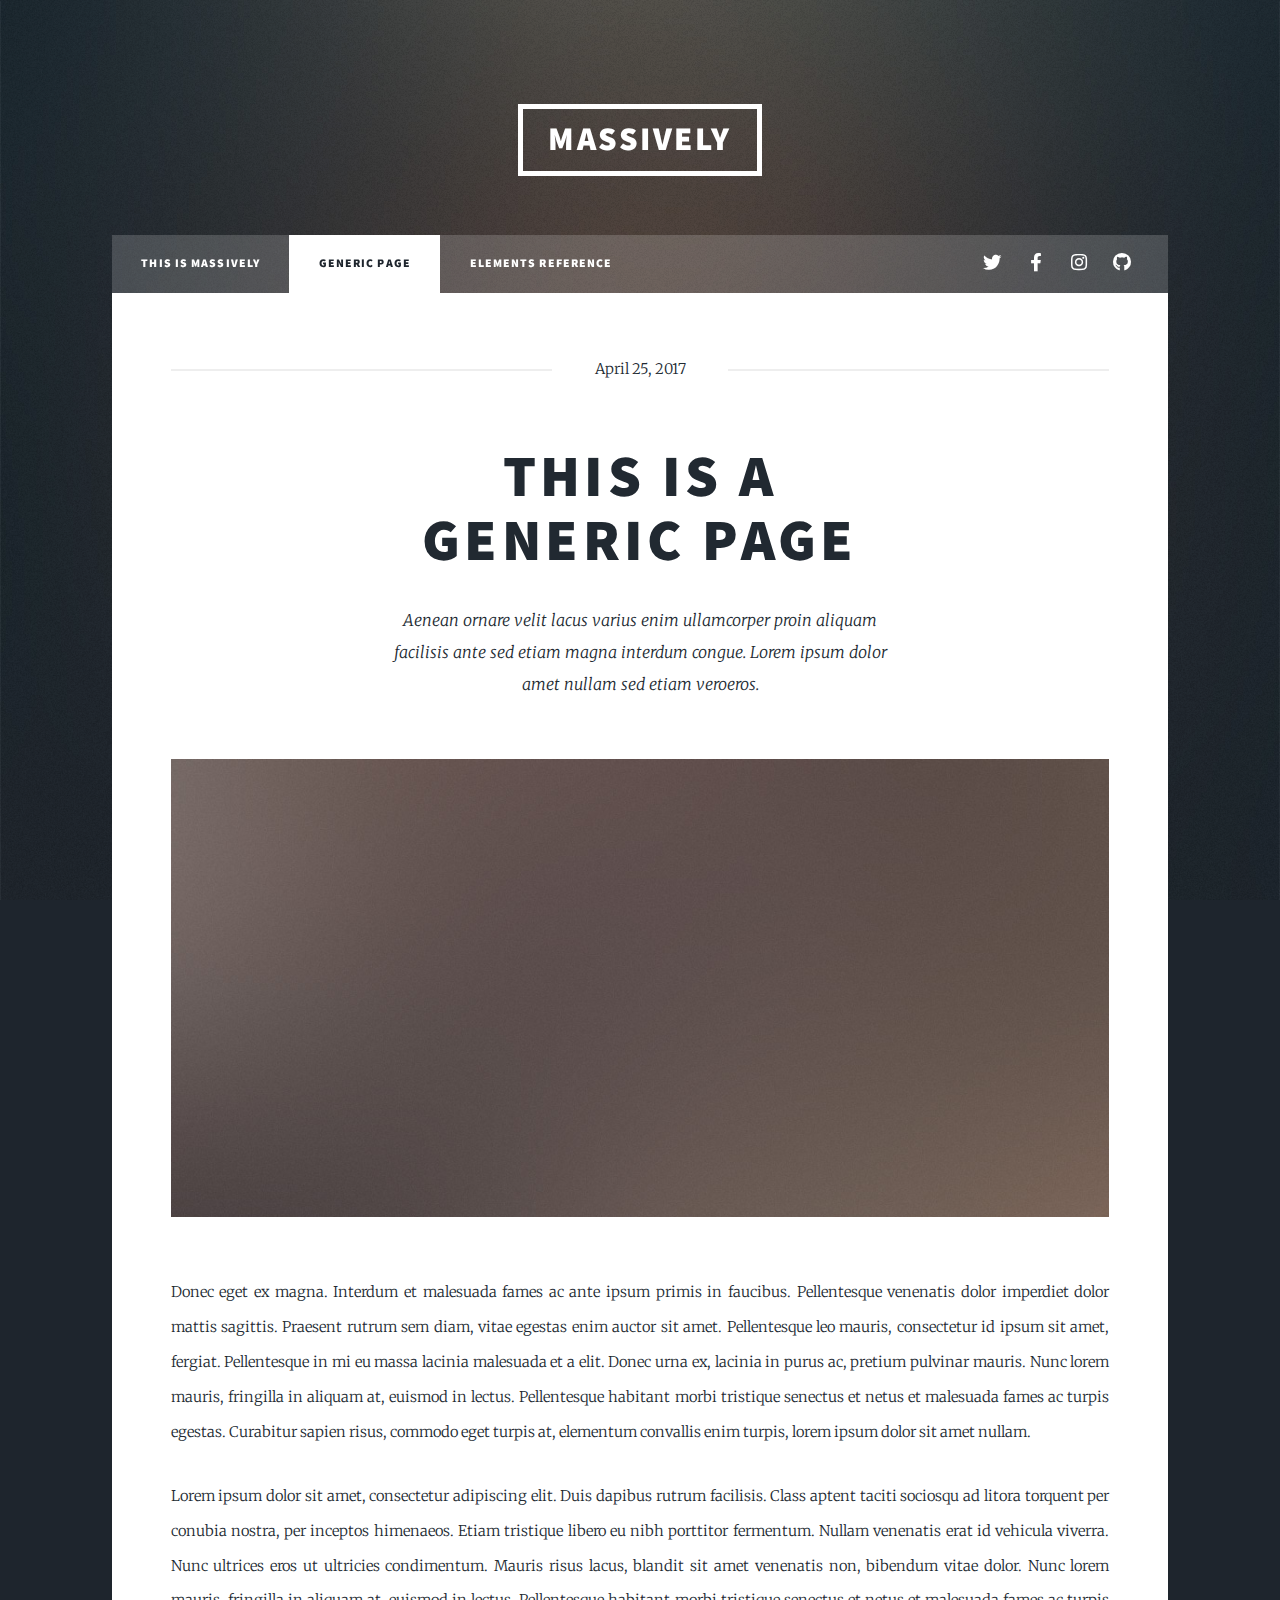
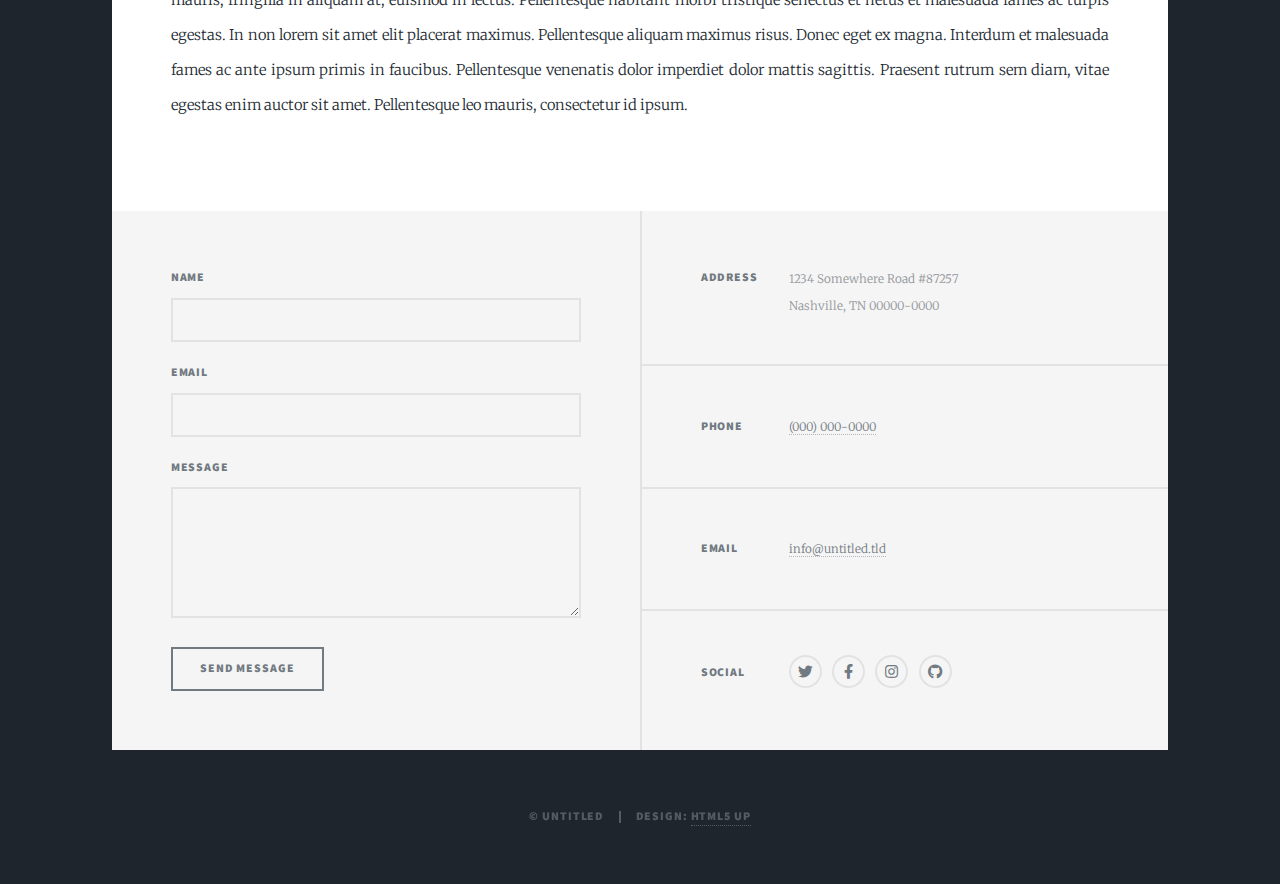
<file: html5up-massively/generic.html>
<!DOCTYPE HTML>
<!--
	Massively by HTML5 UP
	html5up.net | @ajlkn
	Free for personal and commercial use under the CCA 3.0 license (html5up.net/license)
-->
<html>
	<head>
		<title>Generic Page - Massively by HTML5 UP</title>
		<meta charset="utf-8" />
		<meta name="viewport" content="width=device-width, initial-scale=1, user-scalable=no" />
		<link rel="stylesheet" href="assets/css/main.css" />
		<noscript><link rel="stylesheet" href="assets/css/noscript.css" /></noscript>
	</head>
	<body class="is-preload">

		<!-- Wrapper -->
			<div id="wrapper">

				<!-- Header -->
					<header id="header">
						<a href="index.html" class="logo">Massively</a>
					</header>

				<!-- Nav -->
					<nav id="nav">
						<ul class="links">
							<li><a href="index.html">This is Massively</a></li>
							<li class="active"><a href="generic.html">Generic Page</a></li>
							<li><a href="elements.html">Elements Reference</a></li>
						</ul>
						<ul class="icons">
							<li><a href="#" class="icon brands fa-twitter"><span class="label">Twitter</span></a></li>
							<li><a href="#" class="icon brands fa-facebook-f"><span class="label">Facebook</span></a></li>
							<li><a href="#" class="icon brands fa-instagram"><span class="label">Instagram</span></a></li>
							<li><a href="#" class="icon brands fa-github"><span class="label">GitHub</span></a></li>
						</ul>
					</nav>

				<!-- Main -->
					<div id="main">

						<!-- Post -->
							<section class="post">
								<header class="major">
									<span class="date">April 25, 2017</span>
									<h1>This is a<br />
									Generic Page</h1>
									<p>Aenean ornare velit lacus varius enim ullamcorper proin aliquam<br />
									facilisis ante sed etiam magna interdum congue. Lorem ipsum dolor<br />
									amet nullam sed etiam veroeros.</p>
								</header>
								<div class="image main"><img src="images/pic01.jpg" alt="" /></div>
								<p>Donec eget ex magna. Interdum et malesuada fames ac ante ipsum primis in faucibus. Pellentesque venenatis dolor imperdiet dolor mattis sagittis. Praesent rutrum sem diam, vitae egestas enim auctor sit amet. Pellentesque leo mauris, consectetur id ipsum sit amet, fergiat. Pellentesque in mi eu massa lacinia malesuada et a elit. Donec urna ex, lacinia in purus ac, pretium pulvinar mauris. Nunc lorem mauris, fringilla in aliquam at, euismod in lectus. Pellentesque habitant morbi tristique senectus et netus et malesuada fames ac turpis egestas. Curabitur sapien risus, commodo eget turpis at, elementum convallis enim turpis, lorem ipsum dolor sit amet nullam.</p>
								<p>Lorem ipsum dolor sit amet, consectetur adipiscing elit. Duis dapibus rutrum facilisis. Class aptent taciti sociosqu ad litora torquent per conubia nostra, per inceptos himenaeos. Etiam tristique libero eu nibh porttitor fermentum. Nullam venenatis erat id vehicula viverra. Nunc ultrices eros ut ultricies condimentum. Mauris risus lacus, blandit sit amet venenatis non, bibendum vitae dolor. Nunc lorem mauris, fringilla in aliquam at, euismod in lectus. Pellentesque habitant morbi tristique senectus et netus et malesuada fames ac turpis egestas. In non lorem sit amet elit placerat maximus. Pellentesque aliquam maximus risus. Donec eget ex magna. Interdum et malesuada fames ac ante ipsum primis in faucibus. Pellentesque venenatis dolor imperdiet dolor mattis sagittis. Praesent rutrum sem diam, vitae egestas enim auctor sit amet. Pellentesque leo mauris, consectetur id ipsum.</p>
							</section>

					</div>

				<!-- Footer -->
					<footer id="footer">
						<section>
							<form method="post" action="#">
								<div class="fields">
									<div class="field">
										<label for="name">Name</label>
										<input type="text" name="name" id="name" />
									</div>
									<div class="field">
										<label for="email">Email</label>
										<input type="text" name="email" id="email" />
									</div>
									<div class="field">
										<label for="message">Message</label>
										<textarea name="message" id="message" rows="3"></textarea>
									</div>
								</div>
								<ul class="actions">
									<li><input type="submit" value="Send Message" /></li>
								</ul>
							</form>
						</section>
						<section class="split contact">
							<section class="alt">
								<h3>Address</h3>
								<p>1234 Somewhere Road #87257<br />
								Nashville, TN 00000-0000</p>
							</section>
							<section>
								<h3>Phone</h3>
								<p><a href="#">(000) 000-0000</a></p>
							</section>
							<section>
								<h3>Email</h3>
								<p><a href="#">info@untitled.tld</a></p>
							</section>
							<section>
								<h3>Social</h3>
								<ul class="icons alt">
									<li><a href="#" class="icon brands alt fa-twitter"><span class="label">Twitter</span></a></li>
									<li><a href="#" class="icon brands alt fa-facebook-f"><span class="label">Facebook</span></a></li>
									<li><a href="#" class="icon brands alt fa-instagram"><span class="label">Instagram</span></a></li>
									<li><a href="#" class="icon brands alt fa-github"><span class="label">GitHub</span></a></li>
								</ul>
							</section>
						</section>
					</footer>

				<!-- Copyright -->
					<div id="copyright">
						<ul><li>&copy; Untitled</li><li>Design: <a href="https://html5up.net">HTML5 UP</a></li></ul>
					</div>

			</div>

		<!-- Scripts -->
			<script src="assets/js/jquery.min.js"></script>
			<script src="assets/js/jquery.scrollex.min.js"></script>
			<script src="assets/js/jquery.scrolly.min.js"></script>
			<script src="assets/js/browser.min.js"></script>
			<script src="assets/js/breakpoints.min.js"></script>
			<script src="assets/js/util.js"></script>
			<script src="assets/js/main.js"></script>

	</body>
</html>
</file>
<file: assets/css/main.css>
@import url(fontawesome-all.min.css);
@import url("https://fonts.googleapis.com/css?family=Merriweather:300,700,300italic,700italic|Source+Sans+Pro:900");

/*
	Massively by HTML5 UP
	html5up.net | @ajlkn
	Free for personal and commercial use under the CCA 3.0 license (html5up.net/license)
*/

html, body, div, span, applet, object,
iframe, h1, h2, h3, h4, h5, h6, p, blockquote,
pre, a, abbr, acronym, address, big, cite,
code, del, dfn, em, img, ins, kbd, q, s, samp,
small, strike, strong, sub, sup, tt, var, b,
u, i, center, dl, dt, dd, ol, ul, li, fieldset,
form, label, legend, table, caption, tbody,
tfoot, thead, tr, th, td, article, aside,
canvas, details, embed, figure, figcaption,
footer, header, hgroup, menu, nav, output, ruby,
section, summary, time, mark, audio, video {
	margin: 0;
	padding: 0;
	border: 0;
	font-size: 100%;
	font: inherit;
	vertical-align: baseline;}

article, aside, details, figcaption, figure,
footer, header, hgroup, menu, nav, section {
	display: block;}

body {
	line-height: 1;
}

ol, ul {
	list-style: none;
}

blockquote, q {
	quotes: none;
}

	blockquote:before, blockquote:after, q:before, q:after {
		content: '';
		content: none;
	}

table {
	border-collapse: collapse;
	border-spacing: 0;
}

body {
	-webkit-text-size-adjust: none;
}

mark {
	background-color: transparent;
	color: inherit;
}

input::-moz-focus-inner {
	border: 0;
	padding: 0;
}

input, select, textarea {
	-moz-appearance: none;
	-webkit-appearance: none;
	-ms-appearance: none;
	appearance: none;
}

/* Basic */

	@-ms-viewport {
		width: device-width;
	}

	body {
		-ms-overflow-style: scrollbar;
	}

	@media screen and (max-width: 480px) {

		html, body {
			min-width: 320px;
		}

	}

	html {
		box-sizing: border-box;
	}

	*, *:before, *:after {
		box-sizing: inherit;
	}

	body {
		background-color: #1e252d;
	}

		body.is-preload *, body.is-preload *:before, body.is-preload *:after {
			-moz-animation: none !important;
			-webkit-animation: none !important;
			-ms-animation: none !important;
			animation: none !important;
			-moz-transition: none !important;
			-webkit-transition: none !important;
			-ms-transition: none !important;
			transition: none !important;
		}

/* Type */

	html {
		font-size: 16pt;
	}

		@media screen and (max-width: 1680px) {

			html {
				font-size: 12pt;
			}

		}

		@media screen and (max-width: 1280px) {

			html {
				font-size: 11pt;
			}

		}

		@media screen and (max-width: 360px) {

			html {
				font-size: 10pt;
			}

		}

	body {
		color: #212931;
	}

	body, input, select, textarea {
		font-family: "Merriweather", Georgia, serif;
		font-weight: 300;
		font-size: 1rem;
		line-height: 2.375;
	}

	a {
		-moz-transition: color 0.2s ease-in-out, background-color 0.2s ease-in-out, border-color 0.2s ease-in-out, box-shadow 0.2s ease-in-out;
		-webkit-transition: color 0.2s ease-in-out, background-color 0.2s ease-in-out, border-color 0.2s ease-in-out, box-shadow 0.2s ease-in-out;
		-ms-transition: color 0.2s ease-in-out, background-color 0.2s ease-in-out, border-color 0.2s ease-in-out, box-shadow 0.2s ease-in-out;
		transition: color 0.2s ease-in-out, background-color 0.2s ease-in-out, border-color 0.2s ease-in-out, box-shadow 0.2s ease-in-out;
		border-bottom: dotted 1px;
		text-decoration: none;
	}

		a:hover {
			border-bottom-color: transparent;
		}

	strong, b {
		font-weight: 600;
	}

	em, i {
		font-style: italic;
	}

	p {
		text-align: justify;
		margin: 0 0 2rem 0;
	}

	h1, h2, h3, h4, h5, h6 {
		font-family: "Source Sans Pro", Helvetica, sans-serif;
		font-weight: 900;
		line-height: 1.5;
		letter-spacing: 0.075em;
		text-transform: uppercase;
		margin: 0 0 1rem 0;
	}

		h1 a, h2 a, h3 a, h4 a, h5 a, h6 a {
			border-bottom: 0;
			color: inherit;
			text-decoration: none;
		}

	h1 {
		font-size: 4rem;
		line-height: 1.1;
		margin: 0 0 2rem 0;
	}

	h2 {
		font-size: 1.75rem;
		line-height: 1.3;
		margin: 0 0 1.5rem 0;
	}

	h3 {
		font-size: 1.25rem;
		margin: 0 0 1.5rem 0;
	}

	h4 {
		font-size: 1rem;
	}

	h5 {
		font-size: 0.9rem;
	}

	h6 {
		font-size: 0.8rem;
	}

	sub {
		font-size: 0.8rem;
		position: relative;
		top: 0.5rem;
	}

	sup {
		font-size: 0.8rem;
		position: relative;
		top: -0.5rem;
	}

	blockquote {
		border-left: solid 4px;
		font-style: italic;
		margin: 0 0 2rem 0;
		padding: 0.5rem 0 0.5rem 2rem;
	}

	code {
		border: solid 2px;
		font-family: "Courier New", monospace;
		font-size: 0.9rem;
		margin: 0 0.25rem;
		padding: 0.25rem 0.65rem;
	}

	pre {
		-webkit-overflow-scrolling: touch;
		font-family: "Courier New", monospace;
		font-size: 0.9rem;
		margin: 0 0 2rem 0;
	}

		pre code {
			display: block;
			line-height: 1.75;
			padding: 1rem 1.5rem;
			overflow-x: auto;
		}

	hr {
		border: 0;
		border-bottom: solid 2px;
		margin: 3rem 0;
	}

		hr.major {
			margin: 5rem 0;
		}

	.align-left {
		text-align: left;
	}

	.align-center {
		text-align: center;
	}

	.align-right {
		text-align: right;
	}

	input, select, textarea {
		color: #212931;
	}

	a {
		color: #212931;
		border-bottom-color: rgba(33, 41, 49, 0.5);
	}

		a:hover {
			border-bottom-color: transparent;
			color: #18bfef !important;
		}

	strong, b {
		color: #212931;
	}

	h1, h2, h3, h4, h5, h6 {
		color: #212931;
	}

	blockquote {
		border-left-color: #eeeeee;
	}

	code {
		background: rgba(220, 220, 220, 0.25);
		border-color: #eeeeee;
	}

	hr {
		border-bottom-color: #eeeeee;
	}

/* Row */

	.row {
		display: flex;
		flex-wrap: wrap;
		box-sizing: border-box;
		align-items: stretch;
	}

		.row > * {
			box-sizing: border-box;
		}

		.row.gtr-uniform > * > :last-child {
			margin-bottom: 0;
		}

		.row.aln-left {
			justify-content: flex-start;
		}

		.row.aln-center {
			justify-content: center;
		}

		.row.aln-right {
			justify-content: flex-end;
		}

		.row.aln-top {
			align-items: flex-start;
		}

		.row.aln-middle {
			align-items: center;
		}

		.row.aln-bottom {
			align-items: flex-end;
		}

		.row > .imp {
			order: -1;
		}

		.row > .col-1 {
			width: 8.33333%;
		}

		.row > .off-1 {
			margin-left: 8.33333%;
		}

		.row > .col-2 {
			width: 16.66667%;
		}

		.row > .off-2 {
			margin-left: 16.66667%;
		}

		.row > .col-3 {
			width: 25%;
		}

		.row > .off-3 {
			margin-left: 25%;
		}

		.row > .col-4 {
			width: 33.33333%;
		}

		.row > .off-4 {
			margin-left: 33.33333%;
		}

		.row > .col-5 {
			width: 41.66667%;
		}

		.row > .off-5 {
			margin-left: 41.66667%;
		}

		.row > .col-6 {
			width: 50%;
		}

		.row > .off-6 {
			margin-left: 50%;
		}

		.row > .col-7 {
			width: 58.33333%;
		}

		.row > .off-7 {
			margin-left: 58.33333%;
		}

		.row > .col-8 {
			width: 66.66667%;
		}

		.row > .off-8 {
			margin-left: 66.66667%;
		}

		.row > .col-9 {
			width: 75%;
		}

		.row > .off-9 {
			margin-left: 75%;
		}

		.row > .col-10 {
			width: 83.33333%;
		}

		.row > .off-10 {
			margin-left: 83.33333%;
		}

		.row > .col-11 {
			width: 91.66667%;
		}

		.row > .off-11 {
			margin-left: 91.66667%;
		}

		.row > .col-12 {
			width: 100%;
		}

		.row > .off-12 {
			margin-left: 100%;
		}

		.row.gtr-0 {
			margin-top: 0;
			margin-left: 0rem;
		}

			.row.gtr-0 > * {
				padding: 0 0 0 0rem;
			}

			.row.gtr-0.gtr-uniform {
				margin-top: 0rem;
			}

				.row.gtr-0.gtr-uniform > * {
					padding-top: 0rem;
				}

		.row.gtr-25 {
			margin-top: 0;
			margin-left: -0.375rem;
		}

			.row.gtr-25 > * {
				padding: 0 0 0 0.375rem;
			}

			.row.gtr-25.gtr-uniform {
				margin-top: -0.375rem;
			}

				.row.gtr-25.gtr-uniform > * {
					padding-top: 0.375rem;
				}

		.row.gtr-50 {
			margin-top: 0;
			margin-left: -0.75rem;
		}

			.row.gtr-50 > * {
				padding: 0 0 0 0.75rem;
			}

			.row.gtr-50.gtr-uniform {
				margin-top: -0.75rem;
			}

				.row.gtr-50.gtr-uniform > * {
					padding-top: 0.75rem;
				}

		.row {
			margin-top: 0;
			margin-left: -1.5rem;
		}

			.row > * {
				padding: 0 0 0 1.5rem;
			}

			.row.gtr-uniform {
				margin-top: -1.5rem;
			}

				.row.gtr-uniform > * {
					padding-top: 1.5rem;
				}

		.row.gtr-150 {
			margin-top: 0;
			margin-left: -2.25rem;
		}

			.row.gtr-150 > * {
				padding: 0 0 0 2.25rem;
			}

			.row.gtr-150.gtr-uniform {
				margin-top: -2.25rem;
			}

				.row.gtr-150.gtr-uniform > * {
					padding-top: 2.25rem;
				}

		.row.gtr-200 {
			margin-top: 0;
			margin-left: -3rem;
		}

			.row.gtr-200 > * {
				padding: 0 0 0 3rem;
			}

			.row.gtr-200.gtr-uniform {
				margin-top: -3rem;
			}

				.row.gtr-200.gtr-uniform > * {
					padding-top: 3rem;
				}

		@media screen and (max-width: 1680px) {

			.row {
				display: flex;
				flex-wrap: wrap;
				box-sizing: border-box;
				align-items: stretch;
			}

				.row > * {
					box-sizing: border-box;
				}

				.row.gtr-uniform > * > :last-child {
					margin-bottom: 0;
				}

				.row.aln-left {
					justify-content: flex-start;
				}

				.row.aln-center {
					justify-content: center;
				}

				.row.aln-right {
					justify-content: flex-end;
				}

				.row.aln-top {
					align-items: flex-start;
				}

				.row.aln-middle {
					align-items: center;
				}

				.row.aln-bottom {
					align-items: flex-end;
				}

				.row > .imp-xlarge {
					order: -1;
				}

				.row > .col-1-xlarge {
					width: 8.33333%;
				}

				.row > .off-1-xlarge {
					margin-left: 8.33333%;
				}

				.row > .col-2-xlarge {
					width: 16.66667%;
				}

				.row > .off-2-xlarge {
					margin-left: 16.66667%;
				}

				.row > .col-3-xlarge {
					width: 25%;
				}

				.row > .off-3-xlarge {
					margin-left: 25%;
				}

				.row > .col-4-xlarge {
					width: 33.33333%;
				}

				.row > .off-4-xlarge {
					margin-left: 33.33333%;
				}

				.row > .col-5-xlarge {
					width: 41.66667%;
				}

				.row > .off-5-xlarge {
					margin-left: 41.66667%;
				}

				.row > .col-6-xlarge {
					width: 50%;
				}

				.row > .off-6-xlarge {
					margin-left: 50%;
				}

				.row > .col-7-xlarge {
					width: 58.33333%;
				}

				.row > .off-7-xlarge {
					margin-left: 58.33333%;
				}

				.row > .col-8-xlarge {
					width: 66.66667%;
				}

				.row > .off-8-xlarge {
					margin-left: 66.66667%;
				}

				.row > .col-9-xlarge {
					width: 75%;
				}

				.row > .off-9-xlarge {
					margin-left: 75%;
				}

				.row > .col-10-xlarge {
					width: 83.33333%;
				}

				.row > .off-10-xlarge {
					margin-left: 83.33333%;
				}

				.row > .col-11-xlarge {
					width: 91.66667%;
				}

				.row > .off-11-xlarge {
					margin-left: 91.66667%;
				}

				.row > .col-12-xlarge {
					width: 100%;
				}

				.row > .off-12-xlarge {
					margin-left: 100%;
				}

				.row.gtr-0 {
					margin-top: 0;
					margin-left: 0rem;
				}

					.row.gtr-0 > * {
						padding: 0 0 0 0rem;
					}

					.row.gtr-0.gtr-uniform {
						margin-top: 0rem;
					}

						.row.gtr-0.gtr-uniform > * {
							padding-top: 0rem;
						}

				.row.gtr-25 {
					margin-top: 0;
					margin-left: -0.375rem;
				}

					.row.gtr-25 > * {
						padding: 0 0 0 0.375rem;
					}

					.row.gtr-25.gtr-uniform {
						margin-top: -0.375rem;
					}

						.row.gtr-25.gtr-uniform > * {
							padding-top: 0.375rem;
						}

				.row.gtr-50 {
					margin-top: 0;
					margin-left: -0.75rem;
				}

					.row.gtr-50 > * {
						padding: 0 0 0 0.75rem;
					}

					.row.gtr-50.gtr-uniform {
						margin-top: -0.75rem;
					}

						.row.gtr-50.gtr-uniform > * {
							padding-top: 0.75rem;
						}

				.row {
					margin-top: 0;
					margin-left: -1.5rem;
				}

					.row > * {
						padding: 0 0 0 1.5rem;
					}

					.row.gtr-uniform {
						margin-top: -1.5rem;
					}

						.row.gtr-uniform > * {
							padding-top: 1.5rem;
						}

				.row.gtr-150 {
					margin-top: 0;
					margin-left: -2.25rem;
				}

					.row.gtr-150 > * {
						padding: 0 0 0 2.25rem;
					}

					.row.gtr-150.gtr-uniform {
						margin-top: -2.25rem;
					}

						.row.gtr-150.gtr-uniform > * {
							padding-top: 2.25rem;
						}

				.row.gtr-200 {
					margin-top: 0;
					margin-left: -3rem;
				}

					.row.gtr-200 > * {
						padding: 0 0 0 3rem;
					}

					.row.gtr-200.gtr-uniform {
						margin-top: -3rem;
					}

						.row.gtr-200.gtr-uniform > * {
							padding-top: 3rem;
						}

		}

		@media screen and (max-width: 1280px) {

			.row {
				display: flex;
				flex-wrap: wrap;
				box-sizing: border-box;
				align-items: stretch;
			}

				.row > * {
					box-sizing: border-box;
				}

				.row.gtr-uniform > * > :last-child {
					margin-bottom: 0;
				}

				.row.aln-left {
					justify-content: flex-start;
				}

				.row.aln-center {
					justify-content: center;
				}

				.row.aln-right {
					justify-content: flex-end;
				}

				.row.aln-top {
					align-items: flex-start;
				}

				.row.aln-middle {
					align-items: center;
				}

				.row.aln-bottom {
					align-items: flex-end;
				}

				.row > .imp-large {
					order: -1;
				}

				.row > .col-1-large {
					width: 8.33333%;
				}

				.row > .off-1-large {
					margin-left: 8.33333%;
				}

				.row > .col-2-large {
					width: 16.66667%;
				}

				.row > .off-2-large {
					margin-left: 16.66667%;
				}

				.row > .col-3-large {
					width: 25%;
				}

				.row > .off-3-large {
					margin-left: 25%;
				}

				.row > .col-4-large {
					width: 33.33333%;
				}

				.row > .off-4-large {
					margin-left: 33.33333%;
				}

				.row > .col-5-large {
					width: 41.66667%;
				}

				.row > .off-5-large {
					margin-left: 41.66667%;
				}

				.row > .col-6-large {
					width: 50%;
				}

				.row > .off-6-large {
					margin-left: 50%;
				}

				.row > .col-7-large {
					width: 58.33333%;
				}

				.row > .off-7-large {
					margin-left: 58.33333%;
				}

				.row > .col-8-large {
					width: 66.66667%;
				}

				.row > .off-8-large {
					margin-left: 66.66667%;
				}

				.row > .col-9-large {
					width: 75%;
				}

				.row > .off-9-large {
					margin-left: 75%;
				}

				.row > .col-10-large {
					width: 83.33333%;
				}

				.row > .off-10-large {
					margin-left: 83.33333%;
				}

				.row > .col-11-large {
					width: 91.66667%;
				}

				.row > .off-11-large {
					margin-left: 91.66667%;
				}

				.row > .col-12-large {
					width: 100%;
				}

				.row > .off-12-large {
					margin-left: 100%;
				}

				.row.gtr-0 {
					margin-top: 0;
					margin-left: 0rem;
				}

					.row.gtr-0 > * {
						padding: 0 0 0 0rem;
					}

					.row.gtr-0.gtr-uniform {
						margin-top: 0rem;
					}

						.row.gtr-0.gtr-uniform > * {
							padding-top: 0rem;
						}

				.row.gtr-25 {
					margin-top: 0;
					margin-left: -0.375rem;
				}

					.row.gtr-25 > * {
						padding: 0 0 0 0.375rem;
					}

					.row.gtr-25.gtr-uniform {
						margin-top: -0.375rem;
					}

						.row.gtr-25.gtr-uniform > * {
							padding-top: 0.375rem;
						}

				.row.gtr-50 {
					margin-top: 0;
					margin-left: -0.75rem;
				}

					.row.gtr-50 > * {
						padding: 0 0 0 0.75rem;
					}

					.row.gtr-50.gtr-uniform {
						margin-top: -0.75rem;
					}

						.row.gtr-50.gtr-uniform > * {
							padding-top: 0.75rem;
						}

				.row {
					margin-top: 0;
					margin-left: -1.5rem;
				}

					.row > * {
						padding: 0 0 0 1.5rem;
					}

					.row.gtr-uniform {
						margin-top: -1.5rem;
					}

						.row.gtr-uniform > * {
							padding-top: 1.5rem;
						}

				.row.gtr-150 {
					margin-top: 0;
					margin-left: -2.25rem;
				}

					.row.gtr-150 > * {
						padding: 0 0 0 2.25rem;
					}

					.row.gtr-150.gtr-uniform {
						margin-top: -2.25rem;
					}

						.row.gtr-150.gtr-uniform > * {
							padding-top: 2.25rem;
						}

				.row.gtr-200 {
					margin-top: 0;
					margin-left: -3rem;
				}

					.row.gtr-200 > * {
						padding: 0 0 0 3rem;
					}

					.row.gtr-200.gtr-uniform {
						margin-top: -3rem;
					}

						.row.gtr-200.gtr-uniform > * {
							padding-top: 3rem;
						}

		}

		@media screen and (max-width: 980px) {

			.row {
				display: flex;
				flex-wrap: wrap;
				box-sizing: border-box;
				align-items: stretch;
			}

				.row > * {
					box-sizing: border-box;
				}

				.row.gtr-uniform > * > :last-child {
					margin-bottom: 0;
				}

				.row.aln-left {
					justify-content: flex-start;
				}

				.row.aln-center {
					justify-content: center;
				}

				.row.aln-right {
					justify-content: flex-end;
				}

				.row.aln-top {
					align-items: flex-start;
				}

				.row.aln-middle {
					align-items: center;
				}

				.row.aln-bottom {
					align-items: flex-end;
				}

				.row > .imp-medium {
					order: -1;
				}

				.row > .col-1-medium {
					width: 8.33333%;
				}

				.row > .off-1-medium {
					margin-left: 8.33333%;
				}

				.row > .col-2-medium {
					width: 16.66667%;
				}

				.row > .off-2-medium {
					margin-left: 16.66667%;
				}

				.row > .col-3-medium {
					width: 25%;
				}

				.row > .off-3-medium {
					margin-left: 25%;
				}

				.row > .col-4-medium {
					width: 33.33333%;
				}

				.row > .off-4-medium {
					margin-left: 33.33333%;
				}

				.row > .col-5-medium {
					width: 41.66667%;
				}

				.row > .off-5-medium {
					margin-left: 41.66667%;
				}

				.row > .col-6-medium {
					width: 50%;
				}

				.row > .off-6-medium {
					margin-left: 50%;
				}

				.row > .col-7-medium {
					width: 58.33333%;
				}

				.row > .off-7-medium {
					margin-left: 58.33333%;
				}

				.row > .col-8-medium {
					width: 66.66667%;
				}

				.row > .off-8-medium {
					margin-left: 66.66667%;
				}

				.row > .col-9-medium {
					width: 75%;
				}

				.row > .off-9-medium {
					margin-left: 75%;
				}

				.row > .col-10-medium {
					width: 83.33333%;
				}

				.row > .off-10-medium {
					margin-left: 83.33333%;
				}

				.row > .col-11-medium {
					width: 91.66667%;
				}

				.row > .off-11-medium {
					margin-left: 91.66667%;
				}

				.row > .col-12-medium {
					width: 100%;
				}

				.row > .off-12-medium {
					margin-left: 100%;
				}

				.row.gtr-0 {
					margin-top: 0;
					margin-left: 0rem;
				}

					.row.gtr-0 > * {
						padding: 0 0 0 0rem;
					}

					.row.gtr-0.gtr-uniform {
						margin-top: 0rem;
					}

						.row.gtr-0.gtr-uniform > * {
							padding-top: 0rem;
						}

				.row.gtr-25 {
					margin-top: 0;
					margin-left: -0.375rem;
				}

					.row.gtr-25 > * {
						padding: 0 0 0 0.375rem;
					}

					.row.gtr-25.gtr-uniform {
						margin-top: -0.375rem;
					}

						.row.gtr-25.gtr-uniform > * {
							padding-top: 0.375rem;
						}

				.row.gtr-50 {
					margin-top: 0;
					margin-left: -0.75rem;
				}

					.row.gtr-50 > * {
						padding: 0 0 0 0.75rem;
					}

					.row.gtr-50.gtr-uniform {
						margin-top: -0.75rem;
					}

						.row.gtr-50.gtr-uniform > * {
							padding-top: 0.75rem;
						}

				.row {
					margin-top: 0;
					margin-left: -1.5rem;
				}

					.row > * {
						padding: 0 0 0 1.5rem;
					}

					.row.gtr-uniform {
						margin-top: -1.5rem;
					}

						.row.gtr-uniform > * {
							padding-top: 1.5rem;
						}

				.row.gtr-150 {
					margin-top: 0;
					margin-left: -2.25rem;
				}

					.row.gtr-150 > * {
						padding: 0 0 0 2.25rem;
					}

					.row.gtr-150.gtr-uniform {
						margin-top: -2.25rem;
					}

						.row.gtr-150.gtr-uniform > * {
							padding-top: 2.25rem;
						}

				.row.gtr-200 {
					margin-top: 0;
					margin-left: -3rem;
				}

					.row.gtr-200 > * {
						padding: 0 0 0 3rem;
					}

					.row.gtr-200.gtr-uniform {
						margin-top: -3rem;
					}

						.row.gtr-200.gtr-uniform > * {
							padding-top: 3rem;
						}

		}

		@media screen and (max-width: 736px) {

			.row {
				display: flex;
				flex-wrap: wrap;
				box-sizing: border-box;
				align-items: stretch;
			}

				.row > * {
					box-sizing: border-box;
				}

				.row.gtr-uniform > * > :last-child {
					margin-bottom: 0;
				}

				.row.aln-left {
					justify-content: flex-start;
				}

				.row.aln-center {
					justify-content: center;
				}

				.row.aln-right {
					justify-content: flex-end;
				}

				.row.aln-top {
					align-items: flex-start;
				}

				.row.aln-middle {
					align-items: center;
				}

				.row.aln-bottom {
					align-items: flex-end;
				}

				.row > .imp-small {
					order: -1;
				}

				.row > .col-1-small {
					width: 8.33333%;
				}

				.row > .off-1-small {
					margin-left: 8.33333%;
				}

				.row > .col-2-small {
					width: 16.66667%;
				}

				.row > .off-2-small {
					margin-left: 16.66667%;
				}

				.row > .col-3-small {
					width: 25%;
				}

				.row > .off-3-small {
					margin-left: 25%;
				}

				.row > .col-4-small {
					width: 33.33333%;
				}

				.row > .off-4-small {
					margin-left: 33.33333%;
				}

				.row > .col-5-small {
					width: 41.66667%;
				}

				.row > .off-5-small {
					margin-left: 41.66667%;
				}

				.row > .col-6-small {
					width: 50%;
				}

				.row > .off-6-small {
					margin-left: 50%;
				}

				.row > .col-7-small {
					width: 58.33333%;
				}

				.row > .off-7-small {
					margin-left: 58.33333%;
				}

				.row > .col-8-small {
					width: 66.66667%;
				}

				.row > .off-8-small {
					margin-left: 66.66667%;
				}

				.row > .col-9-small {
					width: 75%;
				}

				.row > .off-9-small {
					margin-left: 75%;
				}

				.row > .col-10-small {
					width: 83.33333%;
				}

				.row > .off-10-small {
					margin-left: 83.33333%;
				}

				.row > .col-11-small {
					width: 91.66667%;
				}

				.row > .off-11-small {
					margin-left: 91.66667%;
				}

				.row > .col-12-small {
					width: 100%;
				}

				.row > .off-12-small {
					margin-left: 100%;
				}

				.row.gtr-0 {
					margin-top: 0;
					margin-left: 0rem;
				}

					.row.gtr-0 > * {
						padding: 0 0 0 0rem;
					}

					.row.gtr-0.gtr-uniform {
						margin-top: 0rem;
					}

						.row.gtr-0.gtr-uniform > * {
							padding-top: 0rem;
						}

				.row.gtr-25 {
					margin-top: 0;
					margin-left: -0.375rem;
				}

					.row.gtr-25 > * {
						padding: 0 0 0 0.375rem;
					}

					.row.gtr-25.gtr-uniform {
						margin-top: -0.375rem;
					}

						.row.gtr-25.gtr-uniform > * {
							padding-top: 0.375rem;
						}

				.row.gtr-50 {
					margin-top: 0;
					margin-left: -0.75rem;
				}

					.row.gtr-50 > * {
						padding: 0 0 0 0.75rem;
					}

					.row.gtr-50.gtr-uniform {
						margin-top: -0.75rem;
					}

						.row.gtr-50.gtr-uniform > * {
							padding-top: 0.75rem;
						}

				.row {
					margin-top: 0;
					margin-left: -1.5rem;
				}

					.row > * {
						padding: 0 0 0 1.5rem;
					}

					.row.gtr-uniform {
						margin-top: -1.5rem;
					}

						.row.gtr-uniform > * {
							padding-top: 1.5rem;
						}

				.row.gtr-150 {
					margin-top: 0;
					margin-left: -2.25rem;
				}

					.row.gtr-150 > * {
						padding: 0 0 0 2.25rem;
					}

					.row.gtr-150.gtr-uniform {
						margin-top: -2.25rem;
					}

						.row.gtr-150.gtr-uniform > * {
							padding-top: 2.25rem;
						}

				.row.gtr-200 {
					margin-top: 0;
					margin-left: -3rem;
				}

					.row.gtr-200 > * {
						padding: 0 0 0 3rem;
					}

					.row.gtr-200.gtr-uniform {
						margin-top: -3rem;
					}

						.row.gtr-200.gtr-uniform > * {
							padding-top: 3rem;
						}

		}

		@media screen and (max-width: 480px) {

			.row {
				display: flex;
				flex-wrap: wrap;
				box-sizing: border-box;
				align-items: stretch;
			}

				.row > * {
					box-sizing: border-box;
				}

				.row.gtr-uniform > * > :last-child {
					margin-bottom: 0;
				}

				.row.aln-left {
					justify-content: flex-start;
				}

				.row.aln-center {
					justify-content: center;
				}

				.row.aln-right {
					justify-content: flex-end;
				}

				.row.aln-top {
					align-items: flex-start;
				}

				.row.aln-middle {
					align-items: center;
				}

				.row.aln-bottom {
					align-items: flex-end;
				}

				.row > .imp-xsmall {
					order: -1;
				}

				.row > .col-1-xsmall {
					width: 8.33333%;
				}

				.row > .off-1-xsmall {
					margin-left: 8.33333%;
				}

				.row > .col-2-xsmall {
					width: 16.66667%;
				}

				.row > .off-2-xsmall {
					margin-left: 16.66667%;
				}

				.row > .col-3-xsmall {
					width: 25%;
				}

				.row > .off-3-xsmall {
					margin-left: 25%;
				}

				.row > .col-4-xsmall {
					width: 33.33333%;
				}

				.row > .off-4-xsmall {
					margin-left: 33.33333%;
				}

				.row > .col-5-xsmall {
					width: 41.66667%;
				}

				.row > .off-5-xsmall {
					margin-left: 41.66667%;
				}

				.row > .col-6-xsmall {
					width: 50%;
				}

				.row > .off-6-xsmall {
					margin-left: 50%;
				}

				.row > .col-7-xsmall {
					width: 58.33333%;
				}

				.row > .off-7-xsmall {
					margin-left: 58.33333%;
				}

				.row > .col-8-xsmall {
					width: 66.66667%;
				}

				.row > .off-8-xsmall {
					margin-left: 66.66667%;
				}

				.row > .col-9-xsmall {
					width: 75%;
				}

				.row > .off-9-xsmall {
					margin-left: 75%;
				}

				.row > .col-10-xsmall {
					width: 83.33333%;
				}

				.row > .off-10-xsmall {
					margin-left: 83.33333%;
				}

				.row > .col-11-xsmall {
					width: 91.66667%;
				}

				.row > .off-11-xsmall {
					margin-left: 91.66667%;
				}

				.row > .col-12-xsmall {
					width: 100%;
				}

				.row > .off-12-xsmall {
					margin-left: 100%;
				}

				.row.gtr-0 {
					margin-top: 0;
					margin-left: 0rem;
				}

					.row.gtr-0 > * {
						padding: 0 0 0 0rem;
					}

					.row.gtr-0.gtr-uniform {
						margin-top: 0rem;
					}

						.row.gtr-0.gtr-uniform > * {
							padding-top: 0rem;
						}

				.row.gtr-25 {
					margin-top: 0;
					margin-left: -0.375rem;
				}

					.row.gtr-25 > * {
						padding: 0 0 0 0.375rem;
					}

					.row.gtr-25.gtr-uniform {
						margin-top: -0.375rem;
					}

						.row.gtr-25.gtr-uniform > * {
							padding-top: 0.375rem;
						}

				.row.gtr-50 {
					margin-top: 0;
					margin-left: -0.75rem;
				}

					.row.gtr-50 > * {
						padding: 0 0 0 0.75rem;
					}

					.row.gtr-50.gtr-uniform {
						margin-top: -0.75rem;
					}

						.row.gtr-50.gtr-uniform > * {
							padding-top: 0.75rem;
						}

				.row {
					margin-top: 0;
					margin-left: -1.5rem;
				}

					.row > * {
						padding: 0 0 0 1.5rem;
					}

					.row.gtr-uniform {
						margin-top: -1.5rem;
					}

						.row.gtr-uniform > * {
							padding-top: 1.5rem;
						}

				.row.gtr-150 {
					margin-top: 0;
					margin-left: -2.25rem;
				}

					.row.gtr-150 > * {
						padding: 0 0 0 2.25rem;
					}

					.row.gtr-150.gtr-uniform {
						margin-top: -2.25rem;
					}

						.row.gtr-150.gtr-uniform > * {
							padding-top: 2.25rem;
						}

				.row.gtr-200 {
					margin-top: 0;
					margin-left: -3rem;
				}

					.row.gtr-200 > * {
						padding: 0 0 0 3rem;
					}

					.row.gtr-200.gtr-uniform {
						margin-top: -3rem;
					}

						.row.gtr-200.gtr-uniform > * {
							padding-top: 3rem;
						}

		}

		@media screen and (max-width: 360px) {

			.row {
				display: flex;
				flex-wrap: wrap;
				box-sizing: border-box;
				align-items: stretch;
			}

				.row > * {
					box-sizing: border-box;
				}

				.row.gtr-uniform > * > :last-child {
					margin-bottom: 0;
				}

				.row.aln-left {
					justify-content: flex-start;
				}

				.row.aln-center {
					justify-content: center;
				}

				.row.aln-right {
					justify-content: flex-end;
				}

				.row.aln-top {
					align-items: flex-start;
				}

				.row.aln-middle {
					align-items: center;
				}

				.row.aln-bottom {
					align-items: flex-end;
				}

				.row > .imp-xxsmall {
					order: -1;
				}

				.row > .col-1-xxsmall {
					width: 8.33333%;
				}

				.row > .off-1-xxsmall {
					margin-left: 8.33333%;
				}

				.row > .col-2-xxsmall {
					width: 16.66667%;
				}

				.row > .off-2-xxsmall {
					margin-left: 16.66667%;
				}

				.row > .col-3-xxsmall {
					width: 25%;
				}

				.row > .off-3-xxsmall {
					margin-left: 25%;
				}

				.row > .col-4-xxsmall {
					width: 33.33333%;
				}

				.row > .off-4-xxsmall {
					margin-left: 33.33333%;
				}

				.row > .col-5-xxsmall {
					width: 41.66667%;
				}

				.row > .off-5-xxsmall {
					margin-left: 41.66667%;
				}

				.row > .col-6-xxsmall {
					width: 50%;
				}

				.row > .off-6-xxsmall {
					margin-left: 50%;
				}

				.row > .col-7-xxsmall {
					width: 58.33333%;
				}

				.row > .off-7-xxsmall {
					margin-left: 58.33333%;
				}

				.row > .col-8-xxsmall {
					width: 66.66667%;
				}

				.row > .off-8-xxsmall {
					margin-left: 66.66667%;
				}

				.row > .col-9-xxsmall {
					width: 75%;
				}

				.row > .off-9-xxsmall {
					margin-left: 75%;
				}

				.row > .col-10-xxsmall {
					width: 83.33333%;
				}

				.row > .off-10-xxsmall {
					margin-left: 83.33333%;
				}

				.row > .col-11-xxsmall {
					width: 91.66667%;
				}

				.row > .off-11-xxsmall {
					margin-left: 91.66667%;
				}

				.row > .col-12-xxsmall {
					width: 100%;
				}

				.row > .off-12-xxsmall {
					margin-left: 100%;
				}

				.row.gtr-0 {
					margin-top: 0;
					margin-left: 0rem;
				}

					.row.gtr-0 > * {
						padding: 0 0 0 0rem;
					}

					.row.gtr-0.gtr-uniform {
						margin-top: 0rem;
					}

						.row.gtr-0.gtr-uniform > * {
							padding-top: 0rem;
						}

				.row.gtr-25 {
					margin-top: 0;
					margin-left: -0.375rem;
				}

					.row.gtr-25 > * {
						padding: 0 0 0 0.375rem;
					}

					.row.gtr-25.gtr-uniform {
						margin-top: -0.375rem;
					}

						.row.gtr-25.gtr-uniform > * {
							padding-top: 0.375rem;
						}

				.row.gtr-50 {
					margin-top: 0;
					margin-left: -0.75rem;
				}

					.row.gtr-50 > * {
						padding: 0 0 0 0.75rem;
					}

					.row.gtr-50.gtr-uniform {
						margin-top: -0.75rem;
					}

						.row.gtr-50.gtr-uniform > * {
							padding-top: 0.75rem;
						}

				.row {
					margin-top: 0;
					margin-left: -1.5rem;
				}

					.row > * {
						padding: 0 0 0 1.5rem;
					}

					.row.gtr-uniform {
						margin-top: -1.5rem;
					}

						.row.gtr-uniform > * {
							padding-top: 1.5rem;
						}

				.row.gtr-150 {
					margin-top: 0;
					margin-left: -2.25rem;
				}

					.row.gtr-150 > * {
						padding: 0 0 0 2.25rem;
					}

					.row.gtr-150.gtr-uniform {
						margin-top: -2.25rem;
					}

						.row.gtr-150.gtr-uniform > * {
							padding-top: 2.25rem;
						}

				.row.gtr-200 {
					margin-top: 0;
					margin-left: -3rem;
				}

					.row.gtr-200 > * {
						padding: 0 0 0 3rem;
					}

					.row.gtr-200.gtr-uniform {
						margin-top: -3rem;
					}

						.row.gtr-200.gtr-uniform > * {
							padding-top: 3rem;
						}

		}

/* Box */

	.box {
		border: solid 2px;
		margin-bottom: 2rem;
		padding: 1.5rem;
	}

		.box > :last-child,
		.box > :last-child > :last-child,
		.box > :last-child > :last-child > :last-child {
			margin-bottom: 0;
		}

		.box.alt {
			border: 0;
			border-radius: 0;
			padding: 0;
		}

	.box {
		border-color: #eeeeee;
	}

/* Button */

	input[type="submit"],
	input[type="reset"],
	input[type="button"],
	button,
	.button {
		-moz-appearance: none;
		-webkit-appearance: none;
		-ms-appearance: none;
		appearance: none;
		-moz-transition: background-color 0.2s ease-in-out, box-shadow 0.2s ease-in-out, color 0.2s ease-in-out;
		-webkit-transition: background-color 0.2s ease-in-out, box-shadow 0.2s ease-in-out, color 0.2s ease-in-out;
		-ms-transition: background-color 0.2s ease-in-out, box-shadow 0.2s ease-in-out, color 0.2s ease-in-out;
		transition: background-color 0.2s ease-in-out, box-shadow 0.2s ease-in-out, color 0.2s ease-in-out;
		border: 0;
		border-radius: 0;
		cursor: pointer;
		display: inline-block;
		font-family: "Source Sans Pro", Helvetica, sans-serif;
		font-size: 0.8rem;
		font-weight: 900;
		letter-spacing: 0.075em;
		height: 3rem;
		line-height: 3rem;
		padding: 0 2rem;
		text-align: center;
		text-decoration: none;
		text-transform: uppercase;
		white-space: nowrap;
	}

		input[type="submit"].icon:before,
		input[type="reset"].icon:before,
		input[type="button"].icon:before,
		button.icon:before,
		.button.icon:before {
			margin-right: 0.5rem;
		}

		input[type="submit"].icon.solo,
		input[type="reset"].icon.solo,
		input[type="button"].icon.solo,
		button.icon.solo,
		.button.icon.solo {
			position: relative;
			width: 4rem;
			height: 4rem;
			line-height: 4rem;
			border-radius: 4rem;
			text-indent: 4rem;
			overflow: hidden;
			padding: 0;
			white-space: nowrap;
		}

			input[type="submit"].icon.solo:before,
			input[type="reset"].icon.solo:before,
			input[type="button"].icon.solo:before,
			button.icon.solo:before,
			.button.icon.solo:before {
				position: absolute;
				display: block;
				top: 0;
				left: 0;
				width: inherit;
				height: inherit;
				line-height: inherit;
				font-size: 1.25rem;
				margin-right: 0;
				text-align: center;
				text-indent: 0;
			}

		input[type="submit"].fit,
		input[type="reset"].fit,
		input[type="button"].fit,
		button.fit,
		.button.fit {
			width: 100%;
		}

		input[type="submit"].small,
		input[type="reset"].small,
		input[type="button"].small,
		button.small,
		.button.small {
			font-size: 0.7rem;
			height: 2.5rem;
			line-height: 2.5rem;
			padding: 0 1.5rem;
		}

		input[type="submit"].large,
		input[type="reset"].large,
		input[type="button"].large,
		button.large,
		.button.large {
			font-size: 0.9rem;
			height: 3.5rem;
			line-height: 3.5rem;
			padding: 0 2.75rem;
		}

		@media screen and (max-width: 980px) {

			input[type="submit"],
			input[type="reset"],
			input[type="button"],
			button,
			.button {
				font-size: 0.9rem;
				height: 3.25rem;
				line-height: 3.25rem;
			}

				input[type="submit"].large,
				input[type="reset"].large,
				input[type="button"].large,
				button.large,
				.button.large {
					font-size: 1rem;
					height: 3.75rem;
					line-height: 3.75rem;
				}

		}

		input[type="submit"].disabled, input[type="submit"]:disabled,
		input[type="reset"].disabled,
		input[type="reset"]:disabled,
		input[type="button"].disabled,
		input[type="button"]:disabled,
		button.disabled,
		button:disabled,
		.button.disabled,
		.button:disabled {
			pointer-events: none;
			opacity: 0.25;
		}

	input[type="submit"],
	input[type="reset"],
	input[type="button"],
	button,
	.button {
		background-color: transparent;
		box-shadow: inset 0 0 0 2px #212931;
		color: #212931 !important;
	}

		input[type="submit"]:hover,
		input[type="reset"]:hover,
		input[type="button"]:hover,
		button:hover,
		.button:hover {
			box-shadow: inset 0 0 0 2px #18bfef;
			color: #18bfef !important;
		}

		input[type="submit"].primary,
		input[type="reset"].primary,
		input[type="button"].primary,
		button.primary,
		.button.primary {
			background-color: #212931;
			box-shadow: none;
			color: #ffffff !important;
		}

			input[type="submit"].primary:hover,
			input[type="reset"].primary:hover,
			input[type="button"].primary:hover,
			button.primary:hover,
			.button.primary:hover {
				background-color: #18bfef;
			}

/* Form */

	form {
		margin: 0 0 2rem 0;
	}

		form > :last-child {
			margin-bottom: 0;
		}

		form > .fields {
			display: -moz-flex;
			display: -webkit-flex;
			display: -ms-flex;
			display: flex;
			-moz-flex-wrap: wrap;
			-webkit-flex-wrap: wrap;
			-ms-flex-wrap: wrap;
			flex-wrap: wrap;
			width: calc(100% + 3rem);
			margin: -1.5rem 0 2rem -1.5rem;
		}

			form > .fields > .field {
				-moz-flex-grow: 0;
				-webkit-flex-grow: 0;
				-ms-flex-grow: 0;
				flex-grow: 0;
				-moz-flex-shrink: 0;
				-webkit-flex-shrink: 0;
				-ms-flex-shrink: 0;
				flex-shrink: 0;
				padding: 1.5rem 0 0 1.5rem;
				width: calc(100% - 1.5rem);
			}

				form > .fields > .field.half {
					width: calc(50% - 0.75rem);
				}

				form > .fields > .field.third {
					width: calc(100%/3 - 0.5rem);
				}

				form > .fields > .field.quarter {
					width: calc(25% - 0.375rem);
				}

		@media screen and (max-width: 480px) {

			form > .fields {
				width: calc(100% + 3rem);
				margin: -1.5rem 0 2rem -1.5rem;
			}

				form > .fields > .field {
					padding: 1.5rem 0 0 1.5rem;
					width: calc(100% - 1.5rem);
				}

					form > .fields > .field.half {
						width: calc(100% - 1.5rem);
					}

					form > .fields > .field.third {
						width: calc(100% - 1.5rem);
					}

					form > .fields > .field.quarter {
						width: calc(100% - 1.5rem);
					}

		}

	label {
		display: block;
		font-family: "Source Sans Pro", Helvetica, sans-serif;
		font-weight: 900;
		line-height: 1.5;
		letter-spacing: 0.075em;
		font-size: 0.8rem;
		text-transform: uppercase;
		margin: 0 0 0.75rem 0;
	}

		@media screen and (max-width: 980px) {

			label {
				font-size: 0.9rem;
			}

		}

	input[type="text"],
	input[type="password"],
	input[type="email"],
	select,
	textarea {
		-moz-appearance: none;
		-webkit-appearance: none;
		-ms-appearance: none;
		appearance: none;
		background: transparent;
		border-radius: 0;
		border: solid 2px;
		color: inherit;
		display: block;
		outline: 0;
		padding: 0 1rem;
		text-decoration: none;
		width: 100%;
	}

		input[type="text"]:invalid,
		input[type="password"]:invalid,
		input[type="email"]:invalid,
		select:invalid,
		textarea:invalid {
			box-shadow: none;
		}

	select {
		background-size: 1.25rem;
		background-repeat: no-repeat;
		background-position: calc(100% - 1rem) center;
		height: 3rem;
		padding-right: 3rem;
		text-overflow: ellipsis;
	}

		select:focus::-ms-value {
			background-color: transparent;
		}

		select::-ms-expand {
			display: none;
		}

	input[type="text"],
	input[type="password"],
	input[type="email"],
	select {
		height: 3rem;
	}

	textarea {
		padding: 0.75rem 1rem;
	}

	input[type="checkbox"],
	input[type="radio"] {
		-moz-appearance: none;
		-webkit-appearance: none;
		-ms-appearance: none;
		appearance: none;
		display: block;
		float: left;
		margin-right: -2rem;
		opacity: 0;
		width: 1rem;
		z-index: -1;
	}

		input[type="checkbox"] + label,
		input[type="radio"] + label {
			text-decoration: none;
			cursor: pointer;
			display: inline-block;
			font-size: 1rem;
			letter-spacing: 0;
			font-family: "Merriweather", Georgia, serif;
			text-transform: none;
			font-weight: 300;
			padding-left: 2.8rem;
			padding-right: 1rem;
			position: relative;
		}

			input[type="checkbox"] + label:before,
			input[type="radio"] + label:before {
				-moz-osx-font-smoothing: grayscale;
				-webkit-font-smoothing: antialiased;
				display: inline-block;
				font-style: normal;
				font-variant: normal;
				text-rendering: auto;
				line-height: 1;
				text-transform: none !important;
				font-family: 'Font Awesome 5 Free';
				font-weight: 900;
			}

			input[type="checkbox"] + label:before,
			input[type="radio"] + label:before {
				border-radius: 0;
				border: solid 2px;
				content: '';
				display: inline-block;
				font-size: 0.8rem;
				height: 1.8rem;
				left: 0;
				line-height: 1.65rem;
				position: absolute;
				text-align: center;
				top: -0.125rem;
				width: 1.8rem;
			}

		input[type="checkbox"]:checked + label:before,
		input[type="radio"]:checked + label:before {
			content: '\f00c';
		}

	input[type="checkbox"] + label:before {
		border-radius: 0;
	}

	input[type="radio"] + label:before {
		border-radius: 100%;
	}

	::-webkit-input-placeholder {
		opacity: 1.0;
	}

	:-moz-placeholder {
		opacity: 1.0;
	}

	::-moz-placeholder {
		opacity: 1.0;
	}

	:-ms-input-placeholder {
		opacity: 1.0;
	}

	label {
		color: #212931;
	}

	input[type="text"],
	input[type="password"],
	input[type="email"],
	select,
	textarea {
		border-color: #eeeeee;
	}

		input[type="text"]:focus,
		input[type="password"]:focus,
		input[type="email"]:focus,
		select:focus,
		textarea:focus {
			border-color: #18bfef;
		}

	select {
		background-image: url("data:image/svg+xml;charset=utf8,%3Csvg xmlns='http://www.w3.org/2000/svg' width='40' height='40' preserveAspectRatio='none' viewBox='0 0 40 40'%3E%3Cpath d='M9.4,12.3l10.4,10.4l10.4-10.4c0.2-0.2,0.5-0.4,0.9-0.4c0.3,0,0.6,0.1,0.9,0.4l3.3,3.3c0.2,0.2,0.4,0.5,0.4,0.9 c0,0.4-0.1,0.6-0.4,0.9L20.7,31.9c-0.2,0.2-0.5,0.4-0.9,0.4c-0.3,0-0.6-0.1-0.9-0.4L4.3,17.3c-0.2-0.2-0.4-0.5-0.4-0.9 c0-0.4,0.1-0.6,0.4-0.9l3.3-3.3c0.2-0.2,0.5-0.4,0.9-0.4S9.1,12.1,9.4,12.3z' fill='%23eeeeee' /%3E%3C/svg%3E");
	}

		select option {
			background-color: #ffffff;
			color: #212931;
		}

	.select-wrapper:before {
		color: #eeeeee;
	}

	input[type="checkbox"] + label,
	input[type="radio"] + label {
		color: #212931;
	}

		input[type="checkbox"] + label:before,
		input[type="radio"] + label:before {
			border-color: #eeeeee;
		}

	input[type="checkbox"]:checked + label:before,
	input[type="radio"]:checked + label:before {
		background-color: #212931;
		border-color: #212931;
		color: #ffffff;
	}

	input[type="checkbox"]:focus + label:before,
	input[type="radio"]:focus + label:before {
		border-color: #18bfef;
	}

	::-webkit-input-placeholder {
		color: #909498 !important;
	}

	:-moz-placeholder {
		color: #909498 !important;
	}

	::-moz-placeholder {
		color: #909498 !important;
	}

	:-ms-input-placeholder {
		color: #909498 !important;
	}

	.formerize-placeholder {
		color: #909498 !important;
	}

/* Icon */

	.icon {
		text-decoration: none;
		border-bottom: none;
		position: relative;
	}

		.icon:before {
			-moz-osx-font-smoothing: grayscale;
			-webkit-font-smoothing: antialiased;
			display: inline-block;
			font-style: normal;
			font-variant: normal;
			text-rendering: auto;
			line-height: 1;
			text-transform: none !important;
			font-family: 'Font Awesome 5 Free';
			font-weight: 400;
		}

		.icon > .label {
			display: none;
		}

		.icon:before {
			line-height: inherit;
		}

		.icon.solid:before {
			font-weight: 900;
		}

		.icon.brands:before {
			font-family: 'Font Awesome 5 Brands';
		}

/* Image */

	.image {
		border: 0;
		display: inline-block;
		position: relative;
	}

		.image img {
			display: block;
		}

		.image.left, .image.right {
			max-width: 40%;
		}

			.image.left img, .image.right img {
				width: 100%;
			}

		.image.left {
			float: left;
			margin: 0 2rem 2rem 0;
			top: 0.75rem;
		}

		.image.right {
			float: right;
			margin: 0 0 2rem 2rem;
			top: 0.75rem;
		}

		.image.fit {
			display: block;
			margin: 2.5rem 0;
			width: 100%;
		}

			.image.fit:first-child {
				margin-top: 0;
			}

			.image.fit img {
				width: 100%;
			}

		.image.main {
			display: block;
			margin: 4rem 0;
			width: 100%;
		}

			.image.main:first-child {
				margin-top: 0;
			}

			.image.main img {
				width: 100%;
			}

		@media screen and (max-width: 736px) {

			.image.fit {
				margin: 2rem 0;
			}

			.image.main {
				margin: 2rem 0;
			}

		}

	a.image {
		overflow: hidden;
	}

		a.image img {
			-moz-transition: -moz-transform 0.2s ease-out;
			-webkit-transition: -webkit-transform 0.2s ease-out;
			-ms-transition: -ms-transform 0.2s ease-out;
			transition: transform 0.2s ease-out;
		}

		a.image:hover img {
			-moz-transform: scale(1.05);
			-webkit-transform: scale(1.05);
			-ms-transform: scale(1.05);
			transform: scale(1.05);
		}

/* Actions */

	ul.actions {
		display: -moz-flex;
		display: -webkit-flex;
		display: -ms-flex;
		display: flex;
		cursor: default;
		list-style: none;
		margin-left: -1rem;
		padding-left: 0;
	}

		ul.actions li {
			padding: 0 0 0 1rem;
			vertical-align: middle;
		}

		ul.actions.special {
			-moz-justify-content: center;
			-webkit-justify-content: center;
			-ms-justify-content: center;
			justify-content: center;
			width: 100%;
			margin-left: 0;
		}

			ul.actions.special li:first-child {
				padding-left: 0;
			}

		ul.actions.stacked {
			-moz-flex-direction: column;
			-webkit-flex-direction: column;
			-ms-flex-direction: column;
			flex-direction: column;
			margin-left: 0;
		}

			ul.actions.stacked li {
				padding: 1.3rem 0 0 0;
			}

				ul.actions.stacked li:first-child {
					padding-top: 0;
				}

		ul.actions.fit {
			width: calc(100% + 1rem);
		}

			ul.actions.fit li {
				-moz-flex-grow: 1;
				-webkit-flex-grow: 1;
				-ms-flex-grow: 1;
				flex-grow: 1;
				-moz-flex-shrink: 1;
				-webkit-flex-shrink: 1;
				-ms-flex-shrink: 1;
				flex-shrink: 1;
				width: 100%;
			}

				ul.actions.fit li > * {
					width: 100%;
				}

			ul.actions.fit.stacked {
				width: 100%;
			}

		@media screen and (max-width: 480px) {

			ul.actions:not(.fixed) {
				-moz-flex-direction: column;
				-webkit-flex-direction: column;
				-ms-flex-direction: column;
				flex-direction: column;
				margin-left: 0;
				width: 100% !important;
			}

				ul.actions:not(.fixed) li {
					-moz-flex-grow: 1;
					-webkit-flex-grow: 1;
					-ms-flex-grow: 1;
					flex-grow: 1;
					-moz-flex-shrink: 1;
					-webkit-flex-shrink: 1;
					-ms-flex-shrink: 1;
					flex-shrink: 1;
					padding: 1rem 0 0 0;
					text-align: center;
					width: 100%;
				}

					ul.actions:not(.fixed) li > * {
						width: 100%;
					}

					ul.actions:not(.fixed) li:first-child {
						padding-top: 0;
					}

					ul.actions:not(.fixed) li input[type="submit"],
					ul.actions:not(.fixed) li input[type="reset"],
					ul.actions:not(.fixed) li input[type="button"],
					ul.actions:not(.fixed) li button,
					ul.actions:not(.fixed) li .button {
						width: 100%;
					}

						ul.actions:not(.fixed) li input[type="submit"].icon:before,
						ul.actions:not(.fixed) li input[type="reset"].icon:before,
						ul.actions:not(.fixed) li input[type="button"].icon:before,
						ul.actions:not(.fixed) li button.icon:before,
						ul.actions:not(.fixed) li .button.icon:before {
							margin-left: -0.5rem;
						}

		}

/* Icons */

	ul.icons {
		cursor: default;
		list-style: none;
		padding-left: 0;
	}

		ul.icons li {
			display: inline-block;
			padding: 0 0.5rem 0 0;
			vertical-align: middle;
		}

			ul.icons li:last-child {
				padding-right: 0;
			}

			ul.icons li .icon:before {
				width: 2.25rem;
				height: 2.25rem;
				line-height: 2.25rem;
				display: inline-block;
				text-align: center;
				border-radius: 100%;
				font-size: 1.25rem;
			}

		ul.icons.alt li .icon:before {
			-moz-transition: color 0.2s ease-in-out, background-color 0.2s ease-in-out, border-color 0.2s ease-in-out, box-shadow 0.2s ease-in-out;
			-webkit-transition: color 0.2s ease-in-out, background-color 0.2s ease-in-out, border-color 0.2s ease-in-out, box-shadow 0.2s ease-in-out;
			-ms-transition: color 0.2s ease-in-out, background-color 0.2s ease-in-out, border-color 0.2s ease-in-out, box-shadow 0.2s ease-in-out;
			transition: color 0.2s ease-in-out, background-color 0.2s ease-in-out, border-color 0.2s ease-in-out, box-shadow 0.2s ease-in-out;
			font-size: 1rem;
		}

/* List */

	ol {
		list-style: decimal;
		margin: 0 0 2rem 0;
		padding-left: 1.25rem;
	}

		ol li {
			padding-left: 0.25rem;
		}

	ul {
		list-style: disc;
		margin: 0 0 2rem 0;
		padding-left: 1rem;
	}

		ul li {
			padding-left: 0.5rem;
		}

		ul.divided {
			list-style: none;
			padding-left: 0;
		}

			ul.divided li {
				border-top: solid 1px;
				padding: 0.5rem 0;
			}

				ul.divided li:first-child {
					border-top: 0;
					padding-top: 0;
				}

	dl {
		margin: 0 0 2rem 0;
	}

		dl dt {
			display: block;
			font-weight: 600;
			margin: 0 0 1rem 0;
		}

		dl dd {
			margin-left: 2rem;
		}

	ul.divided li {
		border-top-color: #eeeeee;
	}

	ul.icons li a.icon:hover:before {
		color: #18bfef;
	}

	ul.icons.alt li .icon:before {
		box-shadow: inset 0 0 0 2px #eeeeee;
	}

	ul.icons.alt li a.icon:hover:before {
		box-shadow: inset 0 0 0 2px #18bfef;
	}

/* Section/Article */

	section.special, article.special {
		text-align: center;
	}

	header {
		cursor: default;
	}

		header > .date {
			display: block;
			font-size: 0.8rem;
			height: 1;
			margin: 0 0 1rem 0;
			position: relative;
		}

		header > p {
			font-style: italic;
		}

		header > h1 + p {
			font-size: 1.1rem;
			margin-top: -0.5rem;
			line-height: 2;
		}

		header > h2 + p {
			font-size: 1rem;
			margin-top: -0.75rem;
		}

		header > h3 + p {
			font-size: 0.9rem;
			margin-top: -0.75rem;
		}

		header > h4 + p {
			font-size: 0.8rem;
			margin-top: -0.75rem;
		}

		header.major {
			margin: 0 0 4rem 0;
			text-align: center;
		}

			header.major > :last-child {
				margin-bottom: 0;
			}

			header.major > p {
				margin-top: 0;
				text-align: center;
			}

			header.major > .date {
				font-size: 1rem;
				margin: 0 0 4rem 0;
			}

				header.major > .date:before, header.major > .date:after {
					content: '';
					display: block;
					position: absolute;
					top: 50%;
					width: calc(50% - 6rem);
					border-top: solid 2px;
				}

				header.major > .date:before {
					left: 0;
				}

				header.major > .date:after {
					right: 0;
				}

		@media screen and (max-width: 980px) {

			header br {
				display: none;
			}

		}

		@media screen and (max-width: 736px) {

			header.major {
				margin: 0 0 2rem 0;
			}

		}

	header.major .date:before, header.major .date:after {
		border-top-color: #eeeeee;
	}

/* Table */

	.table-wrapper {
		-webkit-overflow-scrolling: touch;
		overflow-x: auto;
	}

	table {
		margin: 0 0 2rem 0;
		width: 100%;
	}

		table tbody tr {
			border: solid 1px;
			border-left: 0;
			border-right: 0;
		}

		table td {
			padding: 0.75rem 0.75rem;
		}

		table th {
			font-family: "Source Sans Pro", Helvetica, sans-serif;
			font-size: 0.8rem;
			font-weight: 900;
			letter-spacing: 0.075em;
			line-height: 1.5;
			padding: 0 0.75rem 0.75rem 0.75rem;
			text-align: left;
			text-transform: uppercase;
		}

			@media screen and (max-width: 980px) {

				table th {
					font-size: 0.9rem;
				}

			}

		table thead {
			border-bottom: solid 2px;
		}

		table tfoot {
			border-top: solid 2px;
		}

		table.alt {
			border-collapse: separate;
		}

			table.alt tbody tr td {
				border: solid 1px;
				border-left-width: 0;
				border-top-width: 0;
			}

				table.alt tbody tr td:first-child {
					border-left-width: 1px;
				}

			table.alt tbody tr:first-child td {
				border-top-width: 1px;
			}

			table.alt thead {
				border-bottom: 0;
			}

			table.alt tfoot {
				border-top: 0;
			}

	table tbody tr {
		border-color: #eeeeee;
	}

		table tbody tr:nth-child(2n + 1) {
			background-color: rgba(220, 220, 220, 0.25);
		}

	table th {
		color: #212931;
	}

	table thead {
		border-bottom-color: #eeeeee;
	}

	table tfoot {
		border-top-color: #eeeeee;
	}

	table.alt tbody tr td {
		border-color: #eeeeee;
	}

/* Pagination */

	.pagination {
		display: -moz-inline-flex;
		display: -webkit-inline-flex;
		display: -ms-inline-flex;
		display: inline-flex;
		-moz-user-select: none;
		-webkit-user-select: none;
		-ms-user-select: none;
		user-select: none;
		cursor: default;
		list-style: none;
		margin: 0 0 2rem 2px;
		padding: 0;
	}

		.pagination a, .pagination span {
			-moz-transition: background-color 0.2s ease-in-out, border-color 0.2s ease-in-out, box-shadow 0.2s ease-in-out, color 0.2s ease-in-out;
			-webkit-transition: background-color 0.2s ease-in-out, border-color 0.2s ease-in-out, box-shadow 0.2s ease-in-out, color 0.2s ease-in-out;
			-ms-transition: background-color 0.2s ease-in-out, border-color 0.2s ease-in-out, box-shadow 0.2s ease-in-out, color 0.2s ease-in-out;
			transition: background-color 0.2s ease-in-out, border-color 0.2s ease-in-out, box-shadow 0.2s ease-in-out, color 0.2s ease-in-out;
			border: solid 2px;
			display: inline-block;
			font-family: "Source Sans Pro", Helvetica, sans-serif;
			font-size: 0.8rem;
			font-weight: 900;
			height: 3rem;
			letter-spacing: 0.075em;
			line-height: calc(3rem - 4px);
			margin-left: -2px;
			min-width: 3rem;
			position: relative;
			text-align: center;
			text-decoration: none;
			text-transform: uppercase;
		}

		.pagination .next, .pagination .previous {
			text-decoration: none;
			padding: 0 1.75rem;
		}

			.pagination .next:before, .pagination .previous:before {
				-moz-osx-font-smoothing: grayscale;
				-webkit-font-smoothing: antialiased;
				display: inline-block;
				font-style: normal;
				font-variant: normal;
				text-rendering: auto;
				line-height: 1;
				text-transform: none !important;
				font-family: 'Font Awesome 5 Free';
				font-weight: 900;
			}

			.pagination .next:before, .pagination .previous:before {
				display: inline-block;
				color: inherit !important;
				line-height: inherit;
			}

		.pagination .previous:before {
			content: '\f104';
			margin-right: 0.9375em;
		}

		.pagination .next:before {
			content: '\f105';
			float: right;
			margin-left: 0.9375em;
		}

		@media screen and (max-width: 980px) {

			.pagination a, .pagination span {
				font-size: 0.9rem;
			}

		}

		@media screen and (max-width: 480px) {

			.pagination .page, .pagination .extra {
				display: none;
			}

		}

	.pagination a, .pagination span {
		border-color: #eeeeee;
	}

	.pagination a {
		color: #212931 !important;
	}

		.pagination a:hover {
			color: #18bfef !important;
			border-color: #18bfef;
			z-index: 1;
		}

			.pagination a:hover + a,
			.pagination a:hover + span {
				border-left-color: #18bfef;
			}

		.pagination a.active {
			background-color: #eeeeee;
		}

	.pagination span {
		color: #eeeeee;
	}

/* Wrapper */

	#wrapper {
		-moz-transition: opacity 0.5s ease;
		-webkit-transition: opacity 0.5s ease;
		-ms-transition: opacity 0.5s ease;
		transition: opacity 0.5s ease;
		position: relative;
		z-index: 1;
		overflow: hidden;
	}

		#wrapper > .bg {
			position: absolute;
			top: 0;
			left: 0;
			width: 100%;
			height: 100%;
			background-color: #212931;
			background-image: url("../../images/overlay.png"), linear-gradient(0deg, rgba(0, 0, 0, 0.1), rgba(0, 0, 0, 0.1)), url("../../images/bg.jpg");
			background-size: auto,								auto,														100% auto;
			background-position: center,								center,														top center;
			background-repeat: repeat,								no-repeat,													no-repeat;
			background-attachment: scroll,								scroll,														scroll;
			z-index: -1;
		}

			#wrapper > .bg.fixed {
				position: fixed;
				width: 100vw;
				height: 100vh;
			}

		#wrapper.fade-in:before {
			pointer-events: none;
			-moz-transition: opacity 1s ease-in-out;
			-webkit-transition: opacity 1s ease-in-out;
			-ms-transition: opacity 1s ease-in-out;
			transition: opacity 1s ease-in-out;
			-moz-transition-delay: 0.75s;
			-webkit-transition-delay: 0.75s;
			-ms-transition-delay: 0.75s;
			transition-delay: 0.75s;
			background: #1e252d;
			content: '';
			display: block;
			height: 100%;
			left: 0;
			opacity: 0;
			position: fixed;
			top: 0;
			width: 100%;
		}

		body.is-preload #wrapper.fade-in:before {
			opacity: 1;
		}

		@media screen and (orientation: portrait) {

			#wrapper > .bg {
				background-size: auto,								auto,														auto 175%;
			}

		}

/* Intro */

	#intro {
		color: #ffffff;
		padding: 8rem 4rem 6rem 4rem ;
		-moz-align-items: center;
		-webkit-align-items: center;
		-ms-align-items: center;
		align-items: center;
		display: -moz-flex;
		display: -webkit-flex;
		display: -ms-flex;
		display: flex;
		-moz-flex-direction: column;
		-webkit-flex-direction: column;
		-ms-flex-direction: column;
		flex-direction: column;
		-moz-justify-content: -moz-flex-end;
		-webkit-justify-content: -webkit-flex-end;
		-ms-justify-content: -ms-flex-end;
		justify-content: flex-end;
		-moz-transition: opacity 1s ease, -moz-transform 1s ease;
		-webkit-transition: opacity 1s ease, -webkit-transform 1s ease;
		-ms-transition: opacity 1s ease, -ms-transform 1s ease;
		transition: opacity 1s ease, transform 1s ease;
		position: relative;
		cursor: default;
		text-align: center;
		z-index: 1;
		min-height: 100vh;
	}

		#intro input, #intro select, #intro textarea {
			color: #ffffff;
		}

		#intro a {
			color: #ffffff;
			border-bottom-color: rgba(255, 255, 255, 0.5);
		}

			#intro a:hover {
				border-bottom-color: transparent;
				color: #18bfef !important;
			}

		#intro strong, #intro b {
			color: #ffffff;
		}

		#intro h1, #intro h2, #intro h3, #intro h4, #intro h5, #intro h6 {
			color: #ffffff;
		}

		#intro blockquote {
			border-left-color: #ffffff;
		}

		#intro code {
			background: rgba(255, 255, 255, 0.075);
			border-color: #ffffff;
		}

		#intro hr {
			border-bottom-color: #ffffff;
		}

		#intro input[type="submit"],
		#intro input[type="reset"],
		#intro input[type="button"],
		#intro button,
		#intro .button {
			background-color: transparent;
			box-shadow: inset 0 0 0 2px #ffffff;
			color: #ffffff !important;
		}

			#intro input[type="submit"]:hover,
			#intro input[type="reset"]:hover,
			#intro input[type="button"]:hover,
			#intro button:hover,
			#intro .button:hover {
				box-shadow: inset 0 0 0 2px #18bfef;
				color: #18bfef !important;
			}

			#intro input[type="submit"].primary,
			#intro input[type="reset"].primary,
			#intro input[type="button"].primary,
			#intro button.primary,
			#intro .button.primary {
				background-color: #ffffff;
				box-shadow: none;
				color: #1e252d !important;
			}

				#intro input[type="submit"].primary:hover,
				#intro input[type="reset"].primary:hover,
				#intro input[type="button"].primary:hover,
				#intro button.primary:hover,
				#intro .button.primary:hover {
					background-color: #18bfef;
				}

		#intro h1 {
			font-size: 5rem;
			line-height: 1;
		}

		#intro p {
			font-size: 1.25rem;
			font-style: italic;
			margin-top: -0.25rem;
			text-align: center;
		}

		#intro + #header {
			margin-top: -20rem;
		}

			#intro + #header .logo {
				-moz-transform: translateY(2rem);
				-webkit-transform: translateY(2rem);
				-ms-transform: translateY(2rem);
				transform: translateY(2rem);
				opacity: 0;
				visibility: hidden;
			}

		#intro.hidden {
			pointer-events: none;
			-moz-transform: translateY(2rem);
			-webkit-transform: translateY(2rem);
			-ms-transform: translateY(2rem);
			transform: translateY(2rem);
			-moz-transition: opacity 0.5s ease, -moz-transform 0.5s ease, visibility 0.5s;
			-webkit-transition: opacity 0.5s ease, -webkit-transform 0.5s ease, visibility 0.5s;
			-ms-transition: opacity 0.5s ease, -ms-transform 0.5s ease, visibility 0.5s;
			transition: opacity 0.5s ease, transform 0.5s ease, visibility 0.5s;
			opacity: 0;
			visibility: hidden;
		}

			#intro.hidden + #header .logo {
				-moz-transform: translateY(0);
				-webkit-transform: translateY(0);
				-ms-transform: translateY(0);
				transform: translateY(0);
				opacity: 1;
				visibility: visible;
			}

		body.is-preload #intro {
			-moz-transform: translateY(2rem);
			-webkit-transform: translateY(2rem);
			-ms-transform: translateY(2rem);
			transform: translateY(2rem);
			opacity: 0;
		}

			body.is-preload #intro:not(.hidden) + #header + #nav {
				-moz-transform: translateY(4rem);
				-webkit-transform: translateY(4rem);
				-ms-transform: translateY(4rem);
				transform: translateY(4rem);
				opacity: 0;
			}

		@media screen and (max-width: 980px) {

			#intro {
				padding: 4rem 4rem 2rem 4rem ;
				min-height: 90vh;
			}

				#intro p br {
					display: none;
				}

				#intro + #header {
					margin-top: -14rem;
				}

		}

		@media screen and (max-width: 736px) {

			#intro {
				padding: 3rem 2rem 1rem 2rem ;
				min-height: 80vh;
			}

				#intro h1 {
					font-size: 3.25rem;
					line-height: 1.1;
					margin-bottom: 1rem;
				}

				#intro p {
					font-size: 1rem;
					margin-top: 0rem;
				}

				#intro .actions {
					display: none;
				}

		}

/* Header */

	#header {
		color: #ffffff;
		-moz-align-items: center;
		-webkit-align-items: center;
		-ms-align-items: center;
		align-items: center;
		display: -moz-flex;
		display: -webkit-flex;
		display: -ms-flex;
		display: flex;
		-moz-flex-direction: column;
		-webkit-flex-direction: column;
		-ms-flex-direction: column;
		flex-direction: column;
		-moz-justify-content: -moz-flex-end;
		-webkit-justify-content: -webkit-flex-end;
		-ms-justify-content: -ms-flex-end;
		justify-content: flex-end;
		pointer-events: none;
		-moz-user-select: none;
		-webkit-user-select: none;
		-ms-user-select: none;
		user-select: none;
		height: 20rem;
		padding-bottom: 8rem;
		position: relative;
		text-align: center;
		z-index: 2;
	}

		#header input, #header select, #header textarea {
			color: #ffffff;
		}

		#header a {
			color: #ffffff;
			border-bottom-color: rgba(255, 255, 255, 0.5);
		}

			#header a:hover {
				border-bottom-color: transparent;
				color: #18bfef !important;
			}

		#header strong, #header b {
			color: #ffffff;
		}

		#header h1, #header h2, #header h3, #header h4, #header h5, #header h6 {
			color: #ffffff;
		}

		#header blockquote {
			border-left-color: #ffffff;
		}

		#header code {
			background: rgba(255, 255, 255, 0.075);
			border-color: #ffffff;
		}

		#header hr {
			border-bottom-color: #ffffff;
		}

		#header .logo {
			-moz-transition: border-color 0.2s ease-in-out, color 0.2s ease-in-out, opacity 0.5s ease, -moz-transform 0.5s ease, visibility 0.5s;
			-webkit-transition: border-color 0.2s ease-in-out, color 0.2s ease-in-out, opacity 0.5s ease, -webkit-transform 0.5s ease, visibility 0.5s;
			-ms-transition: border-color 0.2s ease-in-out, color 0.2s ease-in-out, opacity 0.5s ease, -ms-transform 0.5s ease, visibility 0.5s;
			transition: border-color 0.2s ease-in-out, color 0.2s ease-in-out, opacity 0.5s ease, transform 0.5s ease, visibility 0.5s;
			pointer-events: auto;
			border-style: solid;
			border-color: #ffffff;
			border-width: 5px !important;
			font-family: "Source Sans Pro", Helvetica, sans-serif;
			font-size: 2.25rem;
			font-weight: 900;
			letter-spacing: 0.075em;
			line-height: 1;
			padding: 1rem 1.75rem;
			text-transform: uppercase;
			visibility: visible;
		}

			#header .logo:hover {
				border-color: #18bfef !important;
				color: #18bfef !important;
			}

		@media screen and (max-width: 980px) {

			#header {
				height: 14rem;
				padding-bottom: 4rem;
			}

		}

		@media screen and (max-width: 736px) {

			#header {
				padding-bottom: 3rem;
			}

				#header .logo {
					font-size: 1.75rem;
					border-width: 3px !important;
				}

		}

/* Nav */

	#nav {
		color: #ffffff;
		display: -moz-flex;
		display: -webkit-flex;
		display: -ms-flex;
		display: flex;
		-moz-transition: -moz-transform 1s ease, opacity 1s ease;
		-webkit-transition: -webkit-transform 1s ease, opacity 1s ease;
		-ms-transition: -ms-transform 1s ease, opacity 1s ease;
		transition: transform 1s ease, opacity 1s ease;
		background: rgba(255, 255, 255, 0.175);
		height: 4rem;
		line-height: 4rem;
		margin: -4rem auto 0 auto;
		overflow: hidden;
		padding: 0 2rem 0 0;
		position: relative;
		width: calc(100% - 4rem);
		max-width: 72rem;
		z-index: 2;
	}

		#nav ul.divided li {
			border-top-color: #ffffff;
		}

		#nav ul.icons li a.icon:hover:before {
			color: #18bfef;
		}

		#nav ul.icons.alt li .icon:before {
			box-shadow: inset 0 0 0 2px #ffffff;
		}

		#nav ul.icons.alt li a.icon:hover:before {
			box-shadow: inset 0 0 0 2px #18bfef;
		}

		#nav input, #nav select, #nav textarea {
			color: #ffffff;
		}

		#nav a {
			color: #ffffff;
			border-bottom-color: rgba(255, 255, 255, 0.5);
		}

			#nav a:hover {
				border-bottom-color: transparent;
				color: #18bfef !important;
			}

		#nav strong, #nav b {
			color: #ffffff;
		}

		#nav h1, #nav h2, #nav h3, #nav h4, #nav h5, #nav h6 {
			color: #ffffff;
		}

		#nav blockquote {
			border-left-color: #ffffff;
		}

		#nav code {
			background: rgba(255, 255, 255, 0.075);
			border-color: #ffffff;
		}

		#nav hr {
			border-bottom-color: #ffffff;
		}

		#nav ul.links {
			display: -moz-flex;
			display: -webkit-flex;
			display: -ms-flex;
			display: flex;
			-moz-flex-grow: 1;
			-webkit-flex-grow: 1;
			-ms-flex-grow: 1;
			flex-grow: 1;
			-moz-flex-shrink: 1;
			-webkit-flex-shrink: 1;
			-ms-flex-shrink: 1;
			flex-shrink: 1;
			font-family: "Source Sans Pro", Helvetica, sans-serif;
			font-weight: 900;
			letter-spacing: 0.075em;
			list-style: none;
			margin-bottom: 0;
			padding-left: 0;
			text-transform: uppercase;
		}

			#nav ul.links li {
				display: block;
				padding-left: 0;
			}

				#nav ul.links li a {
					-moz-transition: background-color 0.2s ease-in-out, color 0.2s ease-in-out;
					-webkit-transition: background-color 0.2s ease-in-out, color 0.2s ease-in-out;
					-ms-transition: background-color 0.2s ease-in-out, color 0.2s ease-in-out;
					transition: background-color 0.2s ease-in-out, color 0.2s ease-in-out;
					display: block;
					font-size: 0.8rem;
					outline: none;
					padding: 0 2rem;
				}

					#nav ul.links li a:hover {
						color: inherit !important;
						background-color: rgba(255, 255, 255, 0.1);
					}

				#nav ul.links li.active {
					background-color: #ffffff;
				}

					#nav ul.links li.active a {
						color: #1e252d;
					}

						#nav ul.links li.active a:hover {
							color: #18bfef !important;
						}

		#nav ul.icons {
			-moz-flex-grow: 0;
			-webkit-flex-grow: 0;
			-ms-flex-grow: 0;
			flex-grow: 0;
			-moz-flex-shrink: 0;
			-webkit-flex-shrink: 0;
			-ms-flex-shrink: 0;
			flex-shrink: 0;
			margin-bottom: 0;
		}

		@media screen and (max-width: 980px) {

			#nav {
				display: none;
			}

		}

/* Main */

	#main {
		background-color: #ffffff;
		position: relative;
		margin: 0 auto;
		width: calc(100% - 4rem);
		max-width: 72rem;
		z-index: 2;
	}

		#main > * {
			padding: 4rem 4rem 2rem 4rem ;
			border-top: solid 2px #eeeeee;
			margin: 0;
		}

			#main > *:first-child {
				border-top: 0;
			}

		#main > footer {
			text-align: center;
		}

		#main > .post {
			padding: 8rem 8rem 6rem 8rem ;
		}

			#main > .post header.major > .date {
				margin-top: -2rem;
			}

			#main > .post header.major > h1, #main > .post header.major h2 {
				font-size: 4rem;
				line-height: 1.1;
				margin: 0 0 2rem 0;
			}

			#main > .post.featured {
				text-align: center;
			}

			@media screen and (max-width: 1280px) {

				#main > .post {
					padding: 6rem 4rem 4rem 4rem ;
				}

			}

			@media screen and (max-width: 736px) {

				#main > .post {
					padding: 4rem 2rem 2rem 2rem ;
				}

					#main > .post header.major > .date {
						margin-top: -1rem;
						margin-bottom: 2rem;
					}

					#main > .post header.major > h1, #main > .post header.major h2 {
						font-size: 2.5rem;
						line-height: 1.2;
						margin: 0 0 1.5rem 0;
					}

			}

		#main > .posts {
			display: -moz-flex;
			display: -webkit-flex;
			display: -ms-flex;
			display: flex;
			-moz-flex-wrap: wrap;
			-webkit-flex-wrap: wrap;
			-ms-flex-wrap: wrap;
			flex-wrap: wrap;
			-moz-align-items: -moz-stretch;
			-webkit-align-items: -webkit-stretch;
			-ms-align-items: -ms-stretch;
			align-items: stretch;
			text-align: center;
			width: 100%;
			padding: 0;
		}

			#main > .posts > * {
				-moz-flex-shrink: 1;
				-webkit-flex-shrink: 1;
				-ms-flex-shrink: 1;
				flex-shrink: 1;
				-moz-flex-grow: 0;
				-webkit-flex-grow: 0;
				-ms-flex-grow: 0;
				flex-grow: 0;
			}

			#main > .posts > * {
				width: 80%;
			}

			#main > .posts > * {
				padding: 10rem;
				width: 100%;
			}

			#main > .posts > article {
				border-color: #eeeeee;
				border-left-width: 2px;
				border-style: solid;
				border-top-width: 2px;
				text-align: center;
			}

				#main > .posts > article > :last-child {
					margin-bottom: 0;
				}

				#main > .posts > article:nth-child(2n - 1) {
					border-left-width: 0;
				}

				#main > .posts > article:nth-child(-n + 2) {
					border-top-width: 0;
				}

			@media screen and (max-width: 980px) {

				#main > .posts > * {
					width: 50%;
				}

				#main > .posts > * {
					padding: 2.5rem;
					width: 50%;
				}

			}

			@media screen and (max-width: 736px) {

				#main > .posts > * {
					width: 100%;
				}

				#main > .posts > * {
					padding: 2rem;
					width: 100%;
				}

				#main > .posts > article:nth-child(2n - 1) {
					border-left-width: 2px;
				}

				#main > .posts > article:nth-child(-n + 2) {
					border-top-width: 2px;
				}

				#main > .posts > article:nth-child(n) {
					border-left-width: 0;
				}

				#main > .posts > article:nth-child(-n + 1) {
					border-top-width: 0;
				}

				#main > .posts > article .image {
					max-width: 25rem;
					margin-left: auto;
					margin-right: auto;
				}

			}

		@media screen and (max-width: 736px) {

			#main > * {
				padding: 2rem 2rem 0.1rem 2rem ;
			}

		}

		@media screen and (max-width: 480px) {

			#main {
				width: 100%;
			}

		}

/* Footer */

	#footer {
		color: #717981;
		display: -moz-flex;
		display: -webkit-flex;
		display: -ms-flex;
		display: flex;
		background-color: #f5f5f5;
		color: #909498;
		cursor: default;
		position: relative;
		margin: 0 auto;
		width: calc(100% - 4rem);
		max-width: 72rem;
		z-index: 2;
	}

		#footer input, #footer select, #footer textarea {
			color: #717981;
		}

		#footer a {
			color: #717981;
			border-bottom-color: rgba(113, 121, 129, 0.5);
		}

			#footer a:hover {
				border-bottom-color: transparent;
				color: #18bfef !important;
			}

		#footer strong, #footer b {
			color: #717981;
		}

		#footer h1, #footer h2, #footer h3, #footer h4, #footer h5, #footer h6 {
			color: #717981;
		}

		#footer blockquote {
			border-left-color: #e2e2e2;
		}

		#footer code {
			background: rgba(220, 220, 220, 0.5);
			border-color: #e2e2e2;
		}

		#footer hr {
			border-bottom-color: #e2e2e2;
		}

		#footer .box {
			border-color: #e2e2e2;
		}

		#footer input[type="submit"],
		#footer input[type="reset"],
		#footer input[type="button"],
		#footer button,
		#footer .button {
			background-color: transparent;
			box-shadow: inset 0 0 0 2px #717981;
			color: #717981 !important;
		}

			#footer input[type="submit"]:hover,
			#footer input[type="reset"]:hover,
			#footer input[type="button"]:hover,
			#footer button:hover,
			#footer .button:hover {
				box-shadow: inset 0 0 0 2px #18bfef;
				color: #18bfef !important;
			}

			#footer input[type="submit"].primary,
			#footer input[type="reset"].primary,
			#footer input[type="button"].primary,
			#footer button.primary,
			#footer .button.primary {
				background-color: #717981;
				box-shadow: none;
				color: #f5f5f5 !important;
			}

				#footer input[type="submit"].primary:hover,
				#footer input[type="reset"].primary:hover,
				#footer input[type="button"].primary:hover,
				#footer button.primary:hover,
				#footer .button.primary:hover {
					background-color: #18bfef;
				}

		#footer label {
			color: #717981;
		}

		#footer input[type="text"],
		#footer input[type="password"],
		#footer input[type="email"],
		#footer select,
		#footer textarea {
			border-color: #e2e2e2;
		}

			#footer input[type="text"]:focus,
			#footer input[type="password"]:focus,
			#footer input[type="email"]:focus,
			#footer select:focus,
			#footer textarea:focus {
				border-color: #18bfef;
			}

		#footer select {
			background-image: url("data:image/svg+xml;charset=utf8,%3Csvg xmlns='http://www.w3.org/2000/svg' width='40' height='40' preserveAspectRatio='none' viewBox='0 0 40 40'%3E%3Cpath d='M9.4,12.3l10.4,10.4l10.4-10.4c0.2-0.2,0.5-0.4,0.9-0.4c0.3,0,0.6,0.1,0.9,0.4l3.3,3.3c0.2,0.2,0.4,0.5,0.4,0.9 c0,0.4-0.1,0.6-0.4,0.9L20.7,31.9c-0.2,0.2-0.5,0.4-0.9,0.4c-0.3,0-0.6-0.1-0.9-0.4L4.3,17.3c-0.2-0.2-0.4-0.5-0.4-0.9 c0-0.4,0.1-0.6,0.4-0.9l3.3-3.3c0.2-0.2,0.5-0.4,0.9-0.4S9.1,12.1,9.4,12.3z' fill='%23e2e2e2' /%3E%3C/svg%3E");
		}

			#footer select option {
				background-color: #f5f5f5;
				color: #717981;
			}

		#footer .select-wrapper:before {
			color: #e2e2e2;
		}

		#footer input[type="checkbox"] + label,
		#footer input[type="radio"] + label {
			color: #717981;
		}

			#footer input[type="checkbox"] + label:before,
			#footer input[type="radio"] + label:before {
				border-color: #e2e2e2;
			}

		#footer input[type="checkbox"]:checked + label:before,
		#footer input[type="radio"]:checked + label:before {
			background-color: #717981;
			border-color: #717981;
			color: #f5f5f5;
		}

		#footer input[type="checkbox"]:focus + label:before,
		#footer input[type="radio"]:focus + label:before {
			border-color: #18bfef;
		}

		#footer ::-webkit-input-placeholder {
			color: #b3b7bb !important;
		}

		#footer :-moz-placeholder {
			color: #b3b7bb !important;
		}

		#footer ::-moz-placeholder {
			color: #b3b7bb !important;
		}

		#footer :-ms-input-placeholder {
			color: #b3b7bb !important;
		}

		#footer .formerize-placeholder {
			color: #b3b7bb !important;
		}

		#footer ul.divided li {
			border-top-color: #e2e2e2;
		}

		#footer ul.icons li a.icon:hover:before {
			color: #18bfef;
		}

		#footer ul.icons.alt li .icon:before {
			box-shadow: inset 0 0 0 2px #e2e2e2;
		}

		#footer ul.icons.alt li a.icon:hover:before {
			box-shadow: inset 0 0 0 2px #18bfef;
		}

		#footer header.major .date:before, #footer header.major .date:after {
			border-top-color: #e2e2e2;
		}

		#footer table tbody tr {
			border-color: #e2e2e2;
		}

			#footer table tbody tr:nth-child(2n + 1) {
				background-color: rgba(220, 220, 220, 0.5);
			}

		#footer table th {
			color: #717981;
		}

		#footer table thead {
			border-bottom-color: #e2e2e2;
		}

		#footer table tfoot {
			border-top-color: #e2e2e2;
		}

		#footer table.alt tbody tr td {
			border-color: #e2e2e2;
		}

		#footer .pagination a, #footer .pagination span {
			border-color: #e2e2e2;
		}

		#footer .pagination a {
			color: #717981 !important;
		}

			#footer .pagination a:hover {
				color: #18bfef !important;
				border-color: #18bfef;
				z-index: 1;
			}

				#footer .pagination a:hover + a,
				#footer .pagination a:hover + span {
					border-left-color: #18bfef;
				}

			#footer .pagination a.active {
				background-color: #e2e2e2;
			}

		#footer .pagination span {
			color: #e2e2e2;
		}

		#footer > section {
			-moz-flex-basis: 50%;
			-webkit-flex-basis: 50%;
			-ms-flex-basis: 50%;
			flex-basis: 50%;
			-moz-flex-grow: 1;
			-webkit-flex-grow: 1;
			-ms-flex-grow: 1;
			flex-grow: 1;
			-moz-flex-shrink: 1;
			-webkit-flex-shrink: 1;
			-ms-flex-shrink: 1;
			flex-shrink: 1;
			padding: 4rem 4rem 2rem 4rem ;
			border-left: solid 2px #e2e2e2;
		}

			#footer > section:first-child {
				border-left: 0;
			}

			#footer > section.split {
				display: -moz-flex;
				display: -webkit-flex;
				display: -ms-flex;
				display: flex;
				-moz-flex-direction: column;
				-webkit-flex-direction: column;
				-ms-flex-direction: column;
				flex-direction: column;
				padding: 0;
			}

				#footer > section.split > section {
					padding: 3rem 4rem 1rem 4rem ;
					border-top: solid 2px #e2e2e2;
				}

					#footer > section.split > section:first-child {
						padding: 5rem 4rem 1rem 4rem ;
						border-top: 0;
					}

					#footer > section.split > section:last-child {
						padding: 3rem 4rem 3rem 4rem ;
					}

				#footer > section.split.contact > section {
					display: -moz-flex;
					display: -webkit-flex;
					display: -ms-flex;
					display: flex;
					-moz-align-items: center;
					-webkit-align-items: center;
					-ms-align-items: center;
					align-items: center;
					padding: 3.15rem 4rem;
				}

					#footer > section.split.contact > section > * {
						margin-bottom: 0;
					}

					#footer > section.split.contact > section > :first-child {
						-moz-flex-shrink: 0;
						-webkit-flex-shrink: 0;
						-ms-flex-shrink: 0;
						flex-shrink: 0;
						-moz-flex-grow: 0;
						-webkit-flex-grow: 0;
						-ms-flex-grow: 0;
						flex-grow: 0;
						width: 6rem;
					}

					#footer > section.split.contact > section > :last-child {
						-moz-flex-shrink: 1;
						-webkit-flex-shrink: 1;
						-ms-flex-shrink: 1;
						flex-shrink: 1;
						-moz-flex-grow: 1;
						-webkit-flex-grow: 1;
						-ms-flex-grow: 1;
						flex-grow: 1;
					}

					#footer > section.split.contact > section:first-child {
						padding: 4rem 4rem 3rem 4rem;
					}

					#footer > section.split.contact > section:last-child {
						padding: 3rem 4rem 4rem 4rem;
					}

					#footer > section.split.contact > section.alt {
						-moz-align-items: -moz-flex-start;
						-webkit-align-items: -webkit-flex-start;
						-ms-align-items: -ms-flex-start;
						align-items: flex-start;
					}

						#footer > section.split.contact > section.alt > :last-child {
							margin-top: -0.325rem;
						}

		#footer form label,
		#footer h3,
		#footer p {
			font-size: 0.8rem;
		}

		@media screen and (max-width: 980px) {

			#footer {
				display: block;
			}

				#footer > section {
					border-top: solid 2px #e2e2e2;
				}

					#footer > section:first-child {
						border-top: 0;
					}

					#footer > section.split > section {
						padding: 4rem 4rem 2rem 4rem ;
					}

						#footer > section.split > section:first-child {
							padding: 4rem 4rem 2rem 4rem ;
						}

						#footer > section.split > section:last-child {
							padding: 4rem 4rem 2rem 4rem ;
						}

					#footer > section.split.contact > section {
						padding: 4rem;
					}

						#footer > section.split.contact > section:first-child {
							padding: 4rem;
						}

						#footer > section.split.contact > section:last-child {
							padding: 4rem;
						}

				#footer form label,
				#footer h3,
				#footer p {
					font-size: 0.9rem;
				}

		}

		@media screen and (max-width: 736px) {

			#footer > section {
				padding: 2rem 2rem 0.1rem 2rem ;
			}

				#footer > section.split > section {
					padding: 2rem 2rem 0.1rem 2rem ;
				}

					#footer > section.split > section:first-child {
						padding: 2rem 2rem 0.1rem 2rem ;
					}

					#footer > section.split > section:last-child {
						padding: 2rem 2rem 0.1rem 2rem ;
					}

				#footer > section.split.contact > section {
					padding: 2rem;
				}

					#footer > section.split.contact > section:first-child {
						padding: 2rem;
					}

					#footer > section.split.contact > section:last-child {
						padding: 2rem;
					}

		}

		@media screen and (max-width: 480px) {

			#footer {
				width: 100%;
			}

		}

	#copyright {
		color: #ffffff;
		position: relative;
		color: rgba(255, 255, 255, 0.25);
		cursor: default;
		font-family: "Source Sans Pro", Helvetica, sans-serif;
		font-size: 0.8rem;
		font-weight: 900;
		letter-spacing: 0.075em;
		line-height: 1.5;
		text-align: center;
		text-transform: uppercase;
		margin: 4rem auto 8rem auto;
		width: calc(100% - 4rem);
		max-width: 72rem;
		z-index: 2;
	}

		#copyright input, #copyright select, #copyright textarea {
			color: #ffffff;
		}

		#copyright a {
			color: #ffffff;
			border-bottom-color: rgba(255, 255, 255, 0.5);
		}

			#copyright a:hover {
				border-bottom-color: transparent;
				color: #18bfef !important;
			}

		#copyright strong, #copyright b {
			color: #ffffff;
		}

		#copyright h1, #copyright h2, #copyright h3, #copyright h4, #copyright h5, #copyright h6 {
			color: #ffffff;
		}

		#copyright blockquote {
			border-left-color: #ffffff;
		}

		#copyright code {
			background: rgba(255, 255, 255, 0.075);
			border-color: #ffffff;
		}

		#copyright hr {
			border-bottom-color: #ffffff;
		}

		#copyright a {
			color: inherit;
			border-bottom-color: inherit;
		}

		#copyright ul {
			list-style: none;
			margin: 0;
			padding-left: 0;
		}

			#copyright ul li {
				border-left: solid 2px;
				display: inline-block;
				line-height: 1;
				margin-left: 1rem;
				padding-left: 1rem;
			}

				#copyright ul li:first-child {
					border-left: 0;
					margin-left: 0;
					padding-left: 0;
				}

		@media screen and (max-width: 1280px) {

			#copyright {
				margin: 4rem auto;
			}

		}

		@media screen and (max-width: 480px) {

			#copyright ul li {
				border-left: 0;
				margin: 1rem 0 0 0;
				padding-left: 0;
				display: block;
			}

				#copyright ul li:first-child {
					margin-top: 0;
				}

		}

/* Nav Panel */

	#navPanelToggle {
		text-decoration: none;
		-moz-transition: color 0.2s ease-in-out, background-color 0.2s ease-in-out, box-shadow 0.2s ease-in-out;
		-webkit-transition: color 0.2s ease-in-out, background-color 0.2s ease-in-out, box-shadow 0.2s ease-in-out;
		-ms-transition: color 0.2s ease-in-out, background-color 0.2s ease-in-out, box-shadow 0.2s ease-in-out;
		transition: color 0.2s ease-in-out, background-color 0.2s ease-in-out, box-shadow 0.2s ease-in-out;
		display: none;
		position: fixed;
		top: 0.75rem;
		right: 0.75rem;
		border: 0;
		color: #ffffff;
		font-family: "Source Sans Pro", Helvetica, sans-serif;
		font-size: 0.9rem;
		font-weight: 900;
		letter-spacing: 0.075em;
		padding: 0.375rem 1.25rem;
		text-transform: uppercase;
		z-index: 10001;
	}

		#navPanelToggle:before {
			-moz-osx-font-smoothing: grayscale;
			-webkit-font-smoothing: antialiased;
			display: inline-block;
			font-style: normal;
			font-variant: normal;
			text-rendering: auto;
			line-height: 1;
			text-transform: none !important;
			font-family: 'Font Awesome 5 Free';
			font-weight: 900;
		}

		#navPanelToggle:before {
			content: '\f0c9';
			margin-right: 0.5rem;
		}

		#navPanelToggle.alt {
			background-color: rgba(255, 255, 255, 0.875);
			box-shadow: 0 0.125rem 0.75rem 0 rgba(30, 37, 45, 0.25);
			color: #212931;
		}

			#navPanelToggle.alt:hover {
				background-color: #ffffff;
			}

		@media screen and (max-width: 980px) {

			#navPanelToggle {
				display: block;
			}

		}

		@media screen and (max-width: 736px) {

			#navPanelToggle {
				font-size: 0.8rem;
				padding: 0.25rem 1rem;
			}

		}

	#navPanel {
		-moz-transform: translateX(20rem);
		-webkit-transform: translateX(20rem);
		-ms-transform: translateX(20rem);
		transform: translateX(20rem);
		-moz-transition: -moz-transform 0.5s ease, box-shadow 0.5s ease, visibility 0.5s;
		-webkit-transition: -webkit-transform 0.5s ease, box-shadow 0.5s ease, visibility 0.5s;
		-ms-transition: -ms-transform 0.5s ease, box-shadow 0.5s ease, visibility 0.5s;
		transition: transform 0.5s ease, box-shadow 0.5s ease, visibility 0.5s;
		display: none;
		-webkit-overflow-scrolling: touch;
		background: #ffffff;
		box-shadow: none;
		color: #212931;
		height: 100%;
		max-width: 80%;
		overflow-y: auto;
		padding: 3rem 2rem;
		position: fixed;
		right: 0;
		top: 0;
		visibility: hidden;
		width: 20rem;
		z-index: 10002;
	}

		#navPanel .links {
			list-style: none;
			padding-left: 0;
		}

			#navPanel .links li {
				border-top: solid 2px #eeeeee;
			}

				#navPanel .links li a {
					border-bottom: 0;
					display: block;
					font-family: "Source Sans Pro", Helvetica, sans-serif;
					font-size: 0.9rem;
					font-size: 0.9rem;
					font-weight: 900;
					letter-spacing: 0.075em;
					padding: 0.75rem 0;
					text-transform: uppercase;
				}

				#navPanel .links li:first-child {
					border-top: 0;
				}

		#navPanel .close {
			text-decoration: none;
			-moz-transition: color 0.2s ease-in-out;
			-webkit-transition: color 0.2s ease-in-out;
			-ms-transition: color 0.2s ease-in-out;
			transition: color 0.2s ease-in-out;
			-webkit-tap-highlight-color: rgba(0, 0, 0, 0);
			border: 0;
			color: #909498;
			cursor: pointer;
			display: block;
			height: 3.25rem;
			line-height: 3.25rem;
			padding-right: 1.25rem;
			position: absolute;
			right: 0;
			text-align: right;
			top: 0;
			vertical-align: middle;
			width: 7rem;
		}

			#navPanel .close:before {
				-moz-osx-font-smoothing: grayscale;
				-webkit-font-smoothing: antialiased;
				display: inline-block;
				font-style: normal;
				font-variant: normal;
				text-rendering: auto;
				line-height: 1;
				text-transform: none !important;
				font-family: 'Font Awesome 5 Free';
				font-weight: 900;
			}

			#navPanel .close:before {
				content: '\f00d';
				font-size: 1.25rem;
			}

			#navPanel .close:hover {
				color: #212931;
			}

			@media screen and (max-width: 736px) {

				#navPanel .close {
					height: 4rem;
					line-height: 4rem;
				}

			}

		@media screen and (max-width: 980px) {

			#navPanel {
				display: block;
			}

		}

		@media screen and (max-width: 736px) {

			#navPanel {
				padding: 2.5rem 1.75rem;
			}

		}

	@media screen and (max-width: 980px) {

		body.is-navPanel-visible #wrapper {
			opacity: 0.5;
		}

		body.is-navPanel-visible #navPanel {
			-moz-transform: translateX(0);
			-webkit-transform: translateX(0);
			-ms-transform: translateX(0);
			transform: translateX(0);
			box-shadow: 0 0 1.5rem 0 rgba(0, 0, 0, 0.2);
			visibility: visible;
		}

	}
</file>
<file: assets/css/noscript.css>
@import url(font-awesome.min.css);

/*
	Massively by HTML5 UP
	html5up.net | @ajlkn
	Free for personal and commercial use under the CCA 3.0 license (html5up.net/license)
*/

/* Wrapper */

	#wrapper {
		background-color: #212931;
		background-image: url("../../images/overlay.png"), linear-gradient(0deg, rgba(0, 0, 0, 0.1), rgba(0, 0, 0, 0.1)), url("../../images/bg.jpg");
		background-size: auto,								auto,														100% auto;
		background-position: center,								center,														top center;
		background-repeat: repeat,								no-repeat,													no-repeat;
		background-attachment: fixed,								fixed,														fixed;
	}

		#wrapper.fade-in:before {
			display: none;
		}

/* Intro */

	body.is-preload #intro {
		opacity: 1;
	}

		body.is-preload #intro:not(.hidden) + #header + #nav {
			-moz-transform: none;
			-webkit-transform: none;
			-ms-transform: none;
			transform: none;
			opacity: 1;
		}
</file>
<file: html5up-massively/assets/css/main.css>
@import url(fontawesome-all.min.css);
@import url("https://fonts.googleapis.com/css?family=Merriweather:300,700,300italic,700italic|Source+Sans+Pro:900");

/*
	Massively by HTML5 UP
	html5up.net | @ajlkn
	Free for personal and commercial use under the CCA 3.0 license (html5up.net/license)
*/

html, body, div, span, applet, object,
iframe, h1, h2, h3, h4, h5, h6, p, blockquote,
pre, a, abbr, acronym, address, big, cite,
code, del, dfn, em, img, ins, kbd, q, s, samp,
small, strike, strong, sub, sup, tt, var, b,
u, i, center, dl, dt, dd, ol, ul, li, fieldset,
form, label, legend, table, caption, tbody,
tfoot, thead, tr, th, td, article, aside,
canvas, details, embed, figure, figcaption,
footer, header, hgroup, menu, nav, output, ruby,
section, summary, time, mark, audio, video {
	margin: 0;
	padding: 0;
	border: 0;
	font-size: 100%;
	font: inherit;
	vertical-align: baseline;}

article, aside, details, figcaption, figure,
footer, header, hgroup, menu, nav, section {
	display: block;}

body {
	line-height: 1;
}

ol, ul {
	list-style: none;
}

blockquote, q {
	quotes: none;
}

	blockquote:before, blockquote:after, q:before, q:after {
		content: '';
		content: none;
	}

table {
	border-collapse: collapse;
	border-spacing: 0;
}

body {
	-webkit-text-size-adjust: none;
}

mark {
	background-color: transparent;
	color: inherit;
}

input::-moz-focus-inner {
	border: 0;
	padding: 0;
}

input, select, textarea {
	-moz-appearance: none;
	-webkit-appearance: none;
	-ms-appearance: none;
	appearance: none;
}

/* Basic */

	@-ms-viewport {
		width: device-width;
	}

	body {
		-ms-overflow-style: scrollbar;
	}

	@media screen and (max-width: 480px) {

		html, body {
			min-width: 320px;
		}

	}

	html {
		box-sizing: border-box;
	}

	*, *:before, *:after {
		box-sizing: inherit;
	}

	body {
		background-color: #1e252d;
	}

		body.is-preload *, body.is-preload *:before, body.is-preload *:after {
			-moz-animation: none !important;
			-webkit-animation: none !important;
			-ms-animation: none !important;
			animation: none !important;
			-moz-transition: none !important;
			-webkit-transition: none !important;
			-ms-transition: none !important;
			transition: none !important;
		}

/* Type */

	html {
		font-size: 16pt;
	}

		@media screen and (max-width: 1680px) {

			html {
				font-size: 12pt;
			}

		}

		@media screen and (max-width: 1280px) {

			html {
				font-size: 11pt;
			}

		}

		@media screen and (max-width: 360px) {

			html {
				font-size: 10pt;
			}

		}

	body {
		color: #212931;
	}

	body, input, select, textarea {
		font-family: "Merriweather", Georgia, serif;
		font-weight: 300;
		font-size: 1rem;
		line-height: 2.375;
	}

	a {
		-moz-transition: color 0.2s ease-in-out, background-color 0.2s ease-in-out, border-color 0.2s ease-in-out, box-shadow 0.2s ease-in-out;
		-webkit-transition: color 0.2s ease-in-out, background-color 0.2s ease-in-out, border-color 0.2s ease-in-out, box-shadow 0.2s ease-in-out;
		-ms-transition: color 0.2s ease-in-out, background-color 0.2s ease-in-out, border-color 0.2s ease-in-out, box-shadow 0.2s ease-in-out;
		transition: color 0.2s ease-in-out, background-color 0.2s ease-in-out, border-color 0.2s ease-in-out, box-shadow 0.2s ease-in-out;
		border-bottom: dotted 1px;
		text-decoration: none;
	}

		a:hover {
			border-bottom-color: transparent;
		}

	strong, b {
		font-weight: 600;
	}

	em, i {
		font-style: italic;
	}

	p {
		text-align: justify;
		margin: 0 0 2rem 0;
	}

	h1, h2, h3, h4, h5, h6 {
		font-family: "Source Sans Pro", Helvetica, sans-serif;
		font-weight: 900;
		line-height: 1.5;
		letter-spacing: 0.075em;
		text-transform: uppercase;
		margin: 0 0 1rem 0;
	}

		h1 a, h2 a, h3 a, h4 a, h5 a, h6 a {
			border-bottom: 0;
			color: inherit;
			text-decoration: none;
		}

	h1 {
		font-size: 4rem;
		line-height: 1.1;
		margin: 0 0 2rem 0;
	}

	h2 {
		font-size: 1.75rem;
		line-height: 1.3;
		margin: 0 0 1.5rem 0;
	}

	h3 {
		font-size: 1.25rem;
		margin: 0 0 1.5rem 0;
	}

	h4 {
		font-size: 1rem;
	}

	h5 {
		font-size: 0.9rem;
	}

	h6 {
		font-size: 0.8rem;
	}

	sub {
		font-size: 0.8rem;
		position: relative;
		top: 0.5rem;
	}

	sup {
		font-size: 0.8rem;
		position: relative;
		top: -0.5rem;
	}

	blockquote {
		border-left: solid 4px;
		font-style: italic;
		margin: 0 0 2rem 0;
		padding: 0.5rem 0 0.5rem 2rem;
	}

	code {
		border: solid 2px;
		font-family: "Courier New", monospace;
		font-size: 0.9rem;
		margin: 0 0.25rem;
		padding: 0.25rem 0.65rem;
	}

	pre {
		-webkit-overflow-scrolling: touch;
		font-family: "Courier New", monospace;
		font-size: 0.9rem;
		margin: 0 0 2rem 0;
	}

		pre code {
			display: block;
			line-height: 1.75;
			padding: 1rem 1.5rem;
			overflow-x: auto;
		}

	hr {
		border: 0;
		border-bottom: solid 2px;
		margin: 3rem 0;
	}

		hr.major {
			margin: 5rem 0;
		}

	.align-left {
		text-align: left;
	}

	.align-center {
		text-align: center;
	}

	.align-right {
		text-align: right;
	}

	input, select, textarea {
		color: #212931;
	}

	a {
		color: #212931;
		border-bottom-color: rgba(33, 41, 49, 0.5);
	}

		a:hover {
			border-bottom-color: transparent;
			color: #18bfef !important;
		}

	strong, b {
		color: #212931;
	}

	h1, h2, h3, h4, h5, h6 {
		color: #212931;
	}

	blockquote {
		border-left-color: #eeeeee;
	}

	code {
		background: rgba(220, 220, 220, 0.25);
		border-color: #eeeeee;
	}

	hr {
		border-bottom-color: #eeeeee;
	}

/* Row */

	.row {
		display: flex;
		flex-wrap: wrap;
		box-sizing: border-box;
		align-items: stretch;
	}

		.row > * {
			box-sizing: border-box;
		}

		.row.gtr-uniform > * > :last-child {
			margin-bottom: 0;
		}

		.row.aln-left {
			justify-content: flex-start;
		}

		.row.aln-center {
			justify-content: center;
		}

		.row.aln-right {
			justify-content: flex-end;
		}

		.row.aln-top {
			align-items: flex-start;
		}

		.row.aln-middle {
			align-items: center;
		}

		.row.aln-bottom {
			align-items: flex-end;
		}

		.row > .imp {
			order: -1;
		}

		.row > .col-1 {
			width: 8.33333%;
		}

		.row > .off-1 {
			margin-left: 8.33333%;
		}

		.row > .col-2 {
			width: 16.66667%;
		}

		.row > .off-2 {
			margin-left: 16.66667%;
		}

		.row > .col-3 {
			width: 25%;
		}

		.row > .off-3 {
			margin-left: 25%;
		}

		.row > .col-4 {
			width: 33.33333%;
		}

		.row > .off-4 {
			margin-left: 33.33333%;
		}

		.row > .col-5 {
			width: 41.66667%;
		}

		.row > .off-5 {
			margin-left: 41.66667%;
		}

		.row > .col-6 {
			width: 50%;
		}

		.row > .off-6 {
			margin-left: 50%;
		}

		.row > .col-7 {
			width: 58.33333%;
		}

		.row > .off-7 {
			margin-left: 58.33333%;
		}

		.row > .col-8 {
			width: 66.66667%;
		}

		.row > .off-8 {
			margin-left: 66.66667%;
		}

		.row > .col-9 {
			width: 75%;
		}

		.row > .off-9 {
			margin-left: 75%;
		}

		.row > .col-10 {
			width: 83.33333%;
		}

		.row > .off-10 {
			margin-left: 83.33333%;
		}

		.row > .col-11 {
			width: 91.66667%;
		}

		.row > .off-11 {
			margin-left: 91.66667%;
		}

		.row > .col-12 {
			width: 100%;
		}

		.row > .off-12 {
			margin-left: 100%;
		}

		.row.gtr-0 {
			margin-top: 0;
			margin-left: 0rem;
		}

			.row.gtr-0 > * {
				padding: 0 0 0 0rem;
			}

			.row.gtr-0.gtr-uniform {
				margin-top: 0rem;
			}

				.row.gtr-0.gtr-uniform > * {
					padding-top: 0rem;
				}

		.row.gtr-25 {
			margin-top: 0;
			margin-left: -0.375rem;
		}

			.row.gtr-25 > * {
				padding: 0 0 0 0.375rem;
			}

			.row.gtr-25.gtr-uniform {
				margin-top: -0.375rem;
			}

				.row.gtr-25.gtr-uniform > * {
					padding-top: 0.375rem;
				}

		.row.gtr-50 {
			margin-top: 0;
			margin-left: -0.75rem;
		}

			.row.gtr-50 > * {
				padding: 0 0 0 0.75rem;
			}

			.row.gtr-50.gtr-uniform {
				margin-top: -0.75rem;
			}

				.row.gtr-50.gtr-uniform > * {
					padding-top: 0.75rem;
				}

		.row {
			margin-top: 0;
			margin-left: -1.5rem;
		}

			.row > * {
				padding: 0 0 0 1.5rem;
			}

			.row.gtr-uniform {
				margin-top: -1.5rem;
			}

				.row.gtr-uniform > * {
					padding-top: 1.5rem;
				}

		.row.gtr-150 {
			margin-top: 0;
			margin-left: -2.25rem;
		}

			.row.gtr-150 > * {
				padding: 0 0 0 2.25rem;
			}

			.row.gtr-150.gtr-uniform {
				margin-top: -2.25rem;
			}

				.row.gtr-150.gtr-uniform > * {
					padding-top: 2.25rem;
				}

		.row.gtr-200 {
			margin-top: 0;
			margin-left: -3rem;
		}

			.row.gtr-200 > * {
				padding: 0 0 0 3rem;
			}

			.row.gtr-200.gtr-uniform {
				margin-top: -3rem;
			}

				.row.gtr-200.gtr-uniform > * {
					padding-top: 3rem;
				}

		@media screen and (max-width: 1680px) {

			.row {
				display: flex;
				flex-wrap: wrap;
				box-sizing: border-box;
				align-items: stretch;
			}

				.row > * {
					box-sizing: border-box;
				}

				.row.gtr-uniform > * > :last-child {
					margin-bottom: 0;
				}

				.row.aln-left {
					justify-content: flex-start;
				}

				.row.aln-center {
					justify-content: center;
				}

				.row.aln-right {
					justify-content: flex-end;
				}

				.row.aln-top {
					align-items: flex-start;
				}

				.row.aln-middle {
					align-items: center;
				}

				.row.aln-bottom {
					align-items: flex-end;
				}

				.row > .imp-xlarge {
					order: -1;
				}

				.row > .col-1-xlarge {
					width: 8.33333%;
				}

				.row > .off-1-xlarge {
					margin-left: 8.33333%;
				}

				.row > .col-2-xlarge {
					width: 16.66667%;
				}

				.row > .off-2-xlarge {
					margin-left: 16.66667%;
				}

				.row > .col-3-xlarge {
					width: 25%;
				}

				.row > .off-3-xlarge {
					margin-left: 25%;
				}

				.row > .col-4-xlarge {
					width: 33.33333%;
				}

				.row > .off-4-xlarge {
					margin-left: 33.33333%;
				}

				.row > .col-5-xlarge {
					width: 41.66667%;
				}

				.row > .off-5-xlarge {
					margin-left: 41.66667%;
				}

				.row > .col-6-xlarge {
					width: 50%;
				}

				.row > .off-6-xlarge {
					margin-left: 50%;
				}

				.row > .col-7-xlarge {
					width: 58.33333%;
				}

				.row > .off-7-xlarge {
					margin-left: 58.33333%;
				}

				.row > .col-8-xlarge {
					width: 66.66667%;
				}

				.row > .off-8-xlarge {
					margin-left: 66.66667%;
				}

				.row > .col-9-xlarge {
					width: 75%;
				}

				.row > .off-9-xlarge {
					margin-left: 75%;
				}

				.row > .col-10-xlarge {
					width: 83.33333%;
				}

				.row > .off-10-xlarge {
					margin-left: 83.33333%;
				}

				.row > .col-11-xlarge {
					width: 91.66667%;
				}

				.row > .off-11-xlarge {
					margin-left: 91.66667%;
				}

				.row > .col-12-xlarge {
					width: 100%;
				}

				.row > .off-12-xlarge {
					margin-left: 100%;
				}

				.row.gtr-0 {
					margin-top: 0;
					margin-left: 0rem;
				}

					.row.gtr-0 > * {
						padding: 0 0 0 0rem;
					}

					.row.gtr-0.gtr-uniform {
						margin-top: 0rem;
					}

						.row.gtr-0.gtr-uniform > * {
							padding-top: 0rem;
						}

				.row.gtr-25 {
					margin-top: 0;
					margin-left: -0.375rem;
				}

					.row.gtr-25 > * {
						padding: 0 0 0 0.375rem;
					}

					.row.gtr-25.gtr-uniform {
						margin-top: -0.375rem;
					}

						.row.gtr-25.gtr-uniform > * {
							padding-top: 0.375rem;
						}

				.row.gtr-50 {
					margin-top: 0;
					margin-left: -0.75rem;
				}

					.row.gtr-50 > * {
						padding: 0 0 0 0.75rem;
					}

					.row.gtr-50.gtr-uniform {
						margin-top: -0.75rem;
					}

						.row.gtr-50.gtr-uniform > * {
							padding-top: 0.75rem;
						}

				.row {
					margin-top: 0;
					margin-left: -1.5rem;
				}

					.row > * {
						padding: 0 0 0 1.5rem;
					}

					.row.gtr-uniform {
						margin-top: -1.5rem;
					}

						.row.gtr-uniform > * {
							padding-top: 1.5rem;
						}

				.row.gtr-150 {
					margin-top: 0;
					margin-left: -2.25rem;
				}

					.row.gtr-150 > * {
						padding: 0 0 0 2.25rem;
					}

					.row.gtr-150.gtr-uniform {
						margin-top: -2.25rem;
					}

						.row.gtr-150.gtr-uniform > * {
							padding-top: 2.25rem;
						}

				.row.gtr-200 {
					margin-top: 0;
					margin-left: -3rem;
				}

					.row.gtr-200 > * {
						padding: 0 0 0 3rem;
					}

					.row.gtr-200.gtr-uniform {
						margin-top: -3rem;
					}

						.row.gtr-200.gtr-uniform > * {
							padding-top: 3rem;
						}

		}

		@media screen and (max-width: 1280px) {

			.row {
				display: flex;
				flex-wrap: wrap;
				box-sizing: border-box;
				align-items: stretch;
			}

				.row > * {
					box-sizing: border-box;
				}

				.row.gtr-uniform > * > :last-child {
					margin-bottom: 0;
				}

				.row.aln-left {
					justify-content: flex-start;
				}

				.row.aln-center {
					justify-content: center;
				}

				.row.aln-right {
					justify-content: flex-end;
				}

				.row.aln-top {
					align-items: flex-start;
				}

				.row.aln-middle {
					align-items: center;
				}

				.row.aln-bottom {
					align-items: flex-end;
				}

				.row > .imp-large {
					order: -1;
				}

				.row > .col-1-large {
					width: 8.33333%;
				}

				.row > .off-1-large {
					margin-left: 8.33333%;
				}

				.row > .col-2-large {
					width: 16.66667%;
				}

				.row > .off-2-large {
					margin-left: 16.66667%;
				}

				.row > .col-3-large {
					width: 25%;
				}

				.row > .off-3-large {
					margin-left: 25%;
				}

				.row > .col-4-large {
					width: 33.33333%;
				}

				.row > .off-4-large {
					margin-left: 33.33333%;
				}

				.row > .col-5-large {
					width: 41.66667%;
				}

				.row > .off-5-large {
					margin-left: 41.66667%;
				}

				.row > .col-6-large {
					width: 50%;
				}

				.row > .off-6-large {
					margin-left: 50%;
				}

				.row > .col-7-large {
					width: 58.33333%;
				}

				.row > .off-7-large {
					margin-left: 58.33333%;
				}

				.row > .col-8-large {
					width: 66.66667%;
				}

				.row > .off-8-large {
					margin-left: 66.66667%;
				}

				.row > .col-9-large {
					width: 75%;
				}

				.row > .off-9-large {
					margin-left: 75%;
				}

				.row > .col-10-large {
					width: 83.33333%;
				}

				.row > .off-10-large {
					margin-left: 83.33333%;
				}

				.row > .col-11-large {
					width: 91.66667%;
				}

				.row > .off-11-large {
					margin-left: 91.66667%;
				}

				.row > .col-12-large {
					width: 100%;
				}

				.row > .off-12-large {
					margin-left: 100%;
				}

				.row.gtr-0 {
					margin-top: 0;
					margin-left: 0rem;
				}

					.row.gtr-0 > * {
						padding: 0 0 0 0rem;
					}

					.row.gtr-0.gtr-uniform {
						margin-top: 0rem;
					}

						.row.gtr-0.gtr-uniform > * {
							padding-top: 0rem;
						}

				.row.gtr-25 {
					margin-top: 0;
					margin-left: -0.375rem;
				}

					.row.gtr-25 > * {
						padding: 0 0 0 0.375rem;
					}

					.row.gtr-25.gtr-uniform {
						margin-top: -0.375rem;
					}

						.row.gtr-25.gtr-uniform > * {
							padding-top: 0.375rem;
						}

				.row.gtr-50 {
					margin-top: 0;
					margin-left: -0.75rem;
				}

					.row.gtr-50 > * {
						padding: 0 0 0 0.75rem;
					}

					.row.gtr-50.gtr-uniform {
						margin-top: -0.75rem;
					}

						.row.gtr-50.gtr-uniform > * {
							padding-top: 0.75rem;
						}

				.row {
					margin-top: 0;
					margin-left: -1.5rem;
				}

					.row > * {
						padding: 0 0 0 1.5rem;
					}

					.row.gtr-uniform {
						margin-top: -1.5rem;
					}

						.row.gtr-uniform > * {
							padding-top: 1.5rem;
						}

				.row.gtr-150 {
					margin-top: 0;
					margin-left: -2.25rem;
				}

					.row.gtr-150 > * {
						padding: 0 0 0 2.25rem;
					}

					.row.gtr-150.gtr-uniform {
						margin-top: -2.25rem;
					}

						.row.gtr-150.gtr-uniform > * {
							padding-top: 2.25rem;
						}

				.row.gtr-200 {
					margin-top: 0;
					margin-left: -3rem;
				}

					.row.gtr-200 > * {
						padding: 0 0 0 3rem;
					}

					.row.gtr-200.gtr-uniform {
						margin-top: -3rem;
					}

						.row.gtr-200.gtr-uniform > * {
							padding-top: 3rem;
						}

		}

		@media screen and (max-width: 980px) {

			.row {
				display: flex;
				flex-wrap: wrap;
				box-sizing: border-box;
				align-items: stretch;
			}

				.row > * {
					box-sizing: border-box;
				}

				.row.gtr-uniform > * > :last-child {
					margin-bottom: 0;
				}

				.row.aln-left {
					justify-content: flex-start;
				}

				.row.aln-center {
					justify-content: center;
				}

				.row.aln-right {
					justify-content: flex-end;
				}

				.row.aln-top {
					align-items: flex-start;
				}

				.row.aln-middle {
					align-items: center;
				}

				.row.aln-bottom {
					align-items: flex-end;
				}

				.row > .imp-medium {
					order: -1;
				}

				.row > .col-1-medium {
					width: 8.33333%;
				}

				.row > .off-1-medium {
					margin-left: 8.33333%;
				}

				.row > .col-2-medium {
					width: 16.66667%;
				}

				.row > .off-2-medium {
					margin-left: 16.66667%;
				}

				.row > .col-3-medium {
					width: 25%;
				}

				.row > .off-3-medium {
					margin-left: 25%;
				}

				.row > .col-4-medium {
					width: 33.33333%;
				}

				.row > .off-4-medium {
					margin-left: 33.33333%;
				}

				.row > .col-5-medium {
					width: 41.66667%;
				}

				.row > .off-5-medium {
					margin-left: 41.66667%;
				}

				.row > .col-6-medium {
					width: 50%;
				}

				.row > .off-6-medium {
					margin-left: 50%;
				}

				.row > .col-7-medium {
					width: 58.33333%;
				}

				.row > .off-7-medium {
					margin-left: 58.33333%;
				}

				.row > .col-8-medium {
					width: 66.66667%;
				}

				.row > .off-8-medium {
					margin-left: 66.66667%;
				}

				.row > .col-9-medium {
					width: 75%;
				}

				.row > .off-9-medium {
					margin-left: 75%;
				}

				.row > .col-10-medium {
					width: 83.33333%;
				}

				.row > .off-10-medium {
					margin-left: 83.33333%;
				}

				.row > .col-11-medium {
					width: 91.66667%;
				}

				.row > .off-11-medium {
					margin-left: 91.66667%;
				}

				.row > .col-12-medium {
					width: 100%;
				}

				.row > .off-12-medium {
					margin-left: 100%;
				}

				.row.gtr-0 {
					margin-top: 0;
					margin-left: 0rem;
				}

					.row.gtr-0 > * {
						padding: 0 0 0 0rem;
					}

					.row.gtr-0.gtr-uniform {
						margin-top: 0rem;
					}

						.row.gtr-0.gtr-uniform > * {
							padding-top: 0rem;
						}

				.row.gtr-25 {
					margin-top: 0;
					margin-left: -0.375rem;
				}

					.row.gtr-25 > * {
						padding: 0 0 0 0.375rem;
					}

					.row.gtr-25.gtr-uniform {
						margin-top: -0.375rem;
					}

						.row.gtr-25.gtr-uniform > * {
							padding-top: 0.375rem;
						}

				.row.gtr-50 {
					margin-top: 0;
					margin-left: -0.75rem;
				}

					.row.gtr-50 > * {
						padding: 0 0 0 0.75rem;
					}

					.row.gtr-50.gtr-uniform {
						margin-top: -0.75rem;
					}

						.row.gtr-50.gtr-uniform > * {
							padding-top: 0.75rem;
						}

				.row {
					margin-top: 0;
					margin-left: -1.5rem;
				}

					.row > * {
						padding: 0 0 0 1.5rem;
					}

					.row.gtr-uniform {
						margin-top: -1.5rem;
					}

						.row.gtr-uniform > * {
							padding-top: 1.5rem;
						}

				.row.gtr-150 {
					margin-top: 0;
					margin-left: -2.25rem;
				}

					.row.gtr-150 > * {
						padding: 0 0 0 2.25rem;
					}

					.row.gtr-150.gtr-uniform {
						margin-top: -2.25rem;
					}

						.row.gtr-150.gtr-uniform > * {
							padding-top: 2.25rem;
						}

				.row.gtr-200 {
					margin-top: 0;
					margin-left: -3rem;
				}

					.row.gtr-200 > * {
						padding: 0 0 0 3rem;
					}

					.row.gtr-200.gtr-uniform {
						margin-top: -3rem;
					}

						.row.gtr-200.gtr-uniform > * {
							padding-top: 3rem;
						}

		}

		@media screen and (max-width: 736px) {

			.row {
				display: flex;
				flex-wrap: wrap;
				box-sizing: border-box;
				align-items: stretch;
			}

				.row > * {
					box-sizing: border-box;
				}

				.row.gtr-uniform > * > :last-child {
					margin-bottom: 0;
				}

				.row.aln-left {
					justify-content: flex-start;
				}

				.row.aln-center {
					justify-content: center;
				}

				.row.aln-right {
					justify-content: flex-end;
				}

				.row.aln-top {
					align-items: flex-start;
				}

				.row.aln-middle {
					align-items: center;
				}

				.row.aln-bottom {
					align-items: flex-end;
				}

				.row > .imp-small {
					order: -1;
				}

				.row > .col-1-small {
					width: 8.33333%;
				}

				.row > .off-1-small {
					margin-left: 8.33333%;
				}

				.row > .col-2-small {
					width: 16.66667%;
				}

				.row > .off-2-small {
					margin-left: 16.66667%;
				}

				.row > .col-3-small {
					width: 25%;
				}

				.row > .off-3-small {
					margin-left: 25%;
				}

				.row > .col-4-small {
					width: 33.33333%;
				}

				.row > .off-4-small {
					margin-left: 33.33333%;
				}

				.row > .col-5-small {
					width: 41.66667%;
				}

				.row > .off-5-small {
					margin-left: 41.66667%;
				}

				.row > .col-6-small {
					width: 50%;
				}

				.row > .off-6-small {
					margin-left: 50%;
				}

				.row > .col-7-small {
					width: 58.33333%;
				}

				.row > .off-7-small {
					margin-left: 58.33333%;
				}

				.row > .col-8-small {
					width: 66.66667%;
				}

				.row > .off-8-small {
					margin-left: 66.66667%;
				}

				.row > .col-9-small {
					width: 75%;
				}

				.row > .off-9-small {
					margin-left: 75%;
				}

				.row > .col-10-small {
					width: 83.33333%;
				}

				.row > .off-10-small {
					margin-left: 83.33333%;
				}

				.row > .col-11-small {
					width: 91.66667%;
				}

				.row > .off-11-small {
					margin-left: 91.66667%;
				}

				.row > .col-12-small {
					width: 100%;
				}

				.row > .off-12-small {
					margin-left: 100%;
				}

				.row.gtr-0 {
					margin-top: 0;
					margin-left: 0rem;
				}

					.row.gtr-0 > * {
						padding: 0 0 0 0rem;
					}

					.row.gtr-0.gtr-uniform {
						margin-top: 0rem;
					}

						.row.gtr-0.gtr-uniform > * {
							padding-top: 0rem;
						}

				.row.gtr-25 {
					margin-top: 0;
					margin-left: -0.375rem;
				}

					.row.gtr-25 > * {
						padding: 0 0 0 0.375rem;
					}

					.row.gtr-25.gtr-uniform {
						margin-top: -0.375rem;
					}

						.row.gtr-25.gtr-uniform > * {
							padding-top: 0.375rem;
						}

				.row.gtr-50 {
					margin-top: 0;
					margin-left: -0.75rem;
				}

					.row.gtr-50 > * {
						padding: 0 0 0 0.75rem;
					}

					.row.gtr-50.gtr-uniform {
						margin-top: -0.75rem;
					}

						.row.gtr-50.gtr-uniform > * {
							padding-top: 0.75rem;
						}

				.row {
					margin-top: 0;
					margin-left: -1.5rem;
				}

					.row > * {
						padding: 0 0 0 1.5rem;
					}

					.row.gtr-uniform {
						margin-top: -1.5rem;
					}

						.row.gtr-uniform > * {
							padding-top: 1.5rem;
						}

				.row.gtr-150 {
					margin-top: 0;
					margin-left: -2.25rem;
				}

					.row.gtr-150 > * {
						padding: 0 0 0 2.25rem;
					}

					.row.gtr-150.gtr-uniform {
						margin-top: -2.25rem;
					}

						.row.gtr-150.gtr-uniform > * {
							padding-top: 2.25rem;
						}

				.row.gtr-200 {
					margin-top: 0;
					margin-left: -3rem;
				}

					.row.gtr-200 > * {
						padding: 0 0 0 3rem;
					}

					.row.gtr-200.gtr-uniform {
						margin-top: -3rem;
					}

						.row.gtr-200.gtr-uniform > * {
							padding-top: 3rem;
						}

		}

		@media screen and (max-width: 480px) {

			.row {
				display: flex;
				flex-wrap: wrap;
				box-sizing: border-box;
				align-items: stretch;
			}

				.row > * {
					box-sizing: border-box;
				}

				.row.gtr-uniform > * > :last-child {
					margin-bottom: 0;
				}

				.row.aln-left {
					justify-content: flex-start;
				}

				.row.aln-center {
					justify-content: center;
				}

				.row.aln-right {
					justify-content: flex-end;
				}

				.row.aln-top {
					align-items: flex-start;
				}

				.row.aln-middle {
					align-items: center;
				}

				.row.aln-bottom {
					align-items: flex-end;
				}

				.row > .imp-xsmall {
					order: -1;
				}

				.row > .col-1-xsmall {
					width: 8.33333%;
				}

				.row > .off-1-xsmall {
					margin-left: 8.33333%;
				}

				.row > .col-2-xsmall {
					width: 16.66667%;
				}

				.row > .off-2-xsmall {
					margin-left: 16.66667%;
				}

				.row > .col-3-xsmall {
					width: 25%;
				}

				.row > .off-3-xsmall {
					margin-left: 25%;
				}

				.row > .col-4-xsmall {
					width: 33.33333%;
				}

				.row > .off-4-xsmall {
					margin-left: 33.33333%;
				}

				.row > .col-5-xsmall {
					width: 41.66667%;
				}

				.row > .off-5-xsmall {
					margin-left: 41.66667%;
				}

				.row > .col-6-xsmall {
					width: 50%;
				}

				.row > .off-6-xsmall {
					margin-left: 50%;
				}

				.row > .col-7-xsmall {
					width: 58.33333%;
				}

				.row > .off-7-xsmall {
					margin-left: 58.33333%;
				}

				.row > .col-8-xsmall {
					width: 66.66667%;
				}

				.row > .off-8-xsmall {
					margin-left: 66.66667%;
				}

				.row > .col-9-xsmall {
					width: 75%;
				}

				.row > .off-9-xsmall {
					margin-left: 75%;
				}

				.row > .col-10-xsmall {
					width: 83.33333%;
				}

				.row > .off-10-xsmall {
					margin-left: 83.33333%;
				}

				.row > .col-11-xsmall {
					width: 91.66667%;
				}

				.row > .off-11-xsmall {
					margin-left: 91.66667%;
				}

				.row > .col-12-xsmall {
					width: 100%;
				}

				.row > .off-12-xsmall {
					margin-left: 100%;
				}

				.row.gtr-0 {
					margin-top: 0;
					margin-left: 0rem;
				}

					.row.gtr-0 > * {
						padding: 0 0 0 0rem;
					}

					.row.gtr-0.gtr-uniform {
						margin-top: 0rem;
					}

						.row.gtr-0.gtr-uniform > * {
							padding-top: 0rem;
						}

				.row.gtr-25 {
					margin-top: 0;
					margin-left: -0.375rem;
				}

					.row.gtr-25 > * {
						padding: 0 0 0 0.375rem;
					}

					.row.gtr-25.gtr-uniform {
						margin-top: -0.375rem;
					}

						.row.gtr-25.gtr-uniform > * {
							padding-top: 0.375rem;
						}

				.row.gtr-50 {
					margin-top: 0;
					margin-left: -0.75rem;
				}

					.row.gtr-50 > * {
						padding: 0 0 0 0.75rem;
					}

					.row.gtr-50.gtr-uniform {
						margin-top: -0.75rem;
					}

						.row.gtr-50.gtr-uniform > * {
							padding-top: 0.75rem;
						}

				.row {
					margin-top: 0;
					margin-left: -1.5rem;
				}

					.row > * {
						padding: 0 0 0 1.5rem;
					}

					.row.gtr-uniform {
						margin-top: -1.5rem;
					}

						.row.gtr-uniform > * {
							padding-top: 1.5rem;
						}

				.row.gtr-150 {
					margin-top: 0;
					margin-left: -2.25rem;
				}

					.row.gtr-150 > * {
						padding: 0 0 0 2.25rem;
					}

					.row.gtr-150.gtr-uniform {
						margin-top: -2.25rem;
					}

						.row.gtr-150.gtr-uniform > * {
							padding-top: 2.25rem;
						}

				.row.gtr-200 {
					margin-top: 0;
					margin-left: -3rem;
				}

					.row.gtr-200 > * {
						padding: 0 0 0 3rem;
					}

					.row.gtr-200.gtr-uniform {
						margin-top: -3rem;
					}

						.row.gtr-200.gtr-uniform > * {
							padding-top: 3rem;
						}

		}

		@media screen and (max-width: 360px) {

			.row {
				display: flex;
				flex-wrap: wrap;
				box-sizing: border-box;
				align-items: stretch;
			}

				.row > * {
					box-sizing: border-box;
				}

				.row.gtr-uniform > * > :last-child {
					margin-bottom: 0;
				}

				.row.aln-left {
					justify-content: flex-start;
				}

				.row.aln-center {
					justify-content: center;
				}

				.row.aln-right {
					justify-content: flex-end;
				}

				.row.aln-top {
					align-items: flex-start;
				}

				.row.aln-middle {
					align-items: center;
				}

				.row.aln-bottom {
					align-items: flex-end;
				}

				.row > .imp-xxsmall {
					order: -1;
				}

				.row > .col-1-xxsmall {
					width: 8.33333%;
				}

				.row > .off-1-xxsmall {
					margin-left: 8.33333%;
				}

				.row > .col-2-xxsmall {
					width: 16.66667%;
				}

				.row > .off-2-xxsmall {
					margin-left: 16.66667%;
				}

				.row > .col-3-xxsmall {
					width: 25%;
				}

				.row > .off-3-xxsmall {
					margin-left: 25%;
				}

				.row > .col-4-xxsmall {
					width: 33.33333%;
				}

				.row > .off-4-xxsmall {
					margin-left: 33.33333%;
				}

				.row > .col-5-xxsmall {
					width: 41.66667%;
				}

				.row > .off-5-xxsmall {
					margin-left: 41.66667%;
				}

				.row > .col-6-xxsmall {
					width: 50%;
				}

				.row > .off-6-xxsmall {
					margin-left: 50%;
				}

				.row > .col-7-xxsmall {
					width: 58.33333%;
				}

				.row > .off-7-xxsmall {
					margin-left: 58.33333%;
				}

				.row > .col-8-xxsmall {
					width: 66.66667%;
				}

				.row > .off-8-xxsmall {
					margin-left: 66.66667%;
				}

				.row > .col-9-xxsmall {
					width: 75%;
				}

				.row > .off-9-xxsmall {
					margin-left: 75%;
				}

				.row > .col-10-xxsmall {
					width: 83.33333%;
				}

				.row > .off-10-xxsmall {
					margin-left: 83.33333%;
				}

				.row > .col-11-xxsmall {
					width: 91.66667%;
				}

				.row > .off-11-xxsmall {
					margin-left: 91.66667%;
				}

				.row > .col-12-xxsmall {
					width: 100%;
				}

				.row > .off-12-xxsmall {
					margin-left: 100%;
				}

				.row.gtr-0 {
					margin-top: 0;
					margin-left: 0rem;
				}

					.row.gtr-0 > * {
						padding: 0 0 0 0rem;
					}

					.row.gtr-0.gtr-uniform {
						margin-top: 0rem;
					}

						.row.gtr-0.gtr-uniform > * {
							padding-top: 0rem;
						}

				.row.gtr-25 {
					margin-top: 0;
					margin-left: -0.375rem;
				}

					.row.gtr-25 > * {
						padding: 0 0 0 0.375rem;
					}

					.row.gtr-25.gtr-uniform {
						margin-top: -0.375rem;
					}

						.row.gtr-25.gtr-uniform > * {
							padding-top: 0.375rem;
						}

				.row.gtr-50 {
					margin-top: 0;
					margin-left: -0.75rem;
				}

					.row.gtr-50 > * {
						padding: 0 0 0 0.75rem;
					}

					.row.gtr-50.gtr-uniform {
						margin-top: -0.75rem;
					}

						.row.gtr-50.gtr-uniform > * {
							padding-top: 0.75rem;
						}

				.row {
					margin-top: 0;
					margin-left: -1.5rem;
				}

					.row > * {
						padding: 0 0 0 1.5rem;
					}

					.row.gtr-uniform {
						margin-top: -1.5rem;
					}

						.row.gtr-uniform > * {
							padding-top: 1.5rem;
						}

				.row.gtr-150 {
					margin-top: 0;
					margin-left: -2.25rem;
				}

					.row.gtr-150 > * {
						padding: 0 0 0 2.25rem;
					}

					.row.gtr-150.gtr-uniform {
						margin-top: -2.25rem;
					}

						.row.gtr-150.gtr-uniform > * {
							padding-top: 2.25rem;
						}

				.row.gtr-200 {
					margin-top: 0;
					margin-left: -3rem;
				}

					.row.gtr-200 > * {
						padding: 0 0 0 3rem;
					}

					.row.gtr-200.gtr-uniform {
						margin-top: -3rem;
					}

						.row.gtr-200.gtr-uniform > * {
							padding-top: 3rem;
						}

		}

/* Box */

	.box {
		border: solid 2px;
		margin-bottom: 2rem;
		padding: 1.5rem;
	}

		.box > :last-child,
		.box > :last-child > :last-child,
		.box > :last-child > :last-child > :last-child {
			margin-bottom: 0;
		}

		.box.alt {
			border: 0;
			border-radius: 0;
			padding: 0;
		}

	.box {
		border-color: #eeeeee;
	}

/* Button */

	input[type="submit"],
	input[type="reset"],
	input[type="button"],
	button,
	.button {
		-moz-appearance: none;
		-webkit-appearance: none;
		-ms-appearance: none;
		appearance: none;
		-moz-transition: background-color 0.2s ease-in-out, box-shadow 0.2s ease-in-out, color 0.2s ease-in-out;
		-webkit-transition: background-color 0.2s ease-in-out, box-shadow 0.2s ease-in-out, color 0.2s ease-in-out;
		-ms-transition: background-color 0.2s ease-in-out, box-shadow 0.2s ease-in-out, color 0.2s ease-in-out;
		transition: background-color 0.2s ease-in-out, box-shadow 0.2s ease-in-out, color 0.2s ease-in-out;
		border: 0;
		border-radius: 0;
		cursor: pointer;
		display: inline-block;
		font-family: "Source Sans Pro", Helvetica, sans-serif;
		font-size: 0.8rem;
		font-weight: 900;
		letter-spacing: 0.075em;
		height: 3rem;
		line-height: 3rem;
		padding: 0 2rem;
		text-align: center;
		text-decoration: none;
		text-transform: uppercase;
		white-space: nowrap;
	}

		input[type="submit"].icon:before,
		input[type="reset"].icon:before,
		input[type="button"].icon:before,
		button.icon:before,
		.button.icon:before {
			margin-right: 0.5rem;
		}

		input[type="submit"].icon.solo,
		input[type="reset"].icon.solo,
		input[type="button"].icon.solo,
		button.icon.solo,
		.button.icon.solo {
			position: relative;
			width: 4rem;
			height: 4rem;
			line-height: 4rem;
			border-radius: 4rem;
			text-indent: 4rem;
			overflow: hidden;
			padding: 0;
			white-space: nowrap;
		}

			input[type="submit"].icon.solo:before,
			input[type="reset"].icon.solo:before,
			input[type="button"].icon.solo:before,
			button.icon.solo:before,
			.button.icon.solo:before {
				position: absolute;
				display: block;
				top: 0;
				left: 0;
				width: inherit;
				height: inherit;
				line-height: inherit;
				font-size: 1.25rem;
				margin-right: 0;
				text-align: center;
				text-indent: 0;
			}

		input[type="submit"].fit,
		input[type="reset"].fit,
		input[type="button"].fit,
		button.fit,
		.button.fit {
			width: 100%;
		}

		input[type="submit"].small,
		input[type="reset"].small,
		input[type="button"].small,
		button.small,
		.button.small {
			font-size: 0.7rem;
			height: 2.5rem;
			line-height: 2.5rem;
			padding: 0 1.5rem;
		}

		input[type="submit"].large,
		input[type="reset"].large,
		input[type="button"].large,
		button.large,
		.button.large {
			font-size: 0.9rem;
			height: 3.5rem;
			line-height: 3.5rem;
			padding: 0 2.75rem;
		}

		@media screen and (max-width: 980px) {

			input[type="submit"],
			input[type="reset"],
			input[type="button"],
			button,
			.button {
				font-size: 0.9rem;
				height: 3.25rem;
				line-height: 3.25rem;
			}

				input[type="submit"].large,
				input[type="reset"].large,
				input[type="button"].large,
				button.large,
				.button.large {
					font-size: 1rem;
					height: 3.75rem;
					line-height: 3.75rem;
				}

		}

		input[type="submit"].disabled, input[type="submit"]:disabled,
		input[type="reset"].disabled,
		input[type="reset"]:disabled,
		input[type="button"].disabled,
		input[type="button"]:disabled,
		button.disabled,
		button:disabled,
		.button.disabled,
		.button:disabled {
			pointer-events: none;
			opacity: 0.25;
		}

	input[type="submit"],
	input[type="reset"],
	input[type="button"],
	button,
	.button {
		background-color: transparent;
		box-shadow: inset 0 0 0 2px #212931;
		color: #212931 !important;
	}

		input[type="submit"]:hover,
		input[type="reset"]:hover,
		input[type="button"]:hover,
		button:hover,
		.button:hover {
			box-shadow: inset 0 0 0 2px #18bfef;
			color: #18bfef !important;
		}

		input[type="submit"].primary,
		input[type="reset"].primary,
		input[type="button"].primary,
		button.primary,
		.button.primary {
			background-color: #212931;
			box-shadow: none;
			color: #ffffff !important;
		}

			input[type="submit"].primary:hover,
			input[type="reset"].primary:hover,
			input[type="button"].primary:hover,
			button.primary:hover,
			.button.primary:hover {
				background-color: #18bfef;
			}

/* Form */

	form {
		margin: 0 0 2rem 0;
	}

		form > :last-child {
			margin-bottom: 0;
		}

		form > .fields {
			display: -moz-flex;
			display: -webkit-flex;
			display: -ms-flex;
			display: flex;
			-moz-flex-wrap: wrap;
			-webkit-flex-wrap: wrap;
			-ms-flex-wrap: wrap;
			flex-wrap: wrap;
			width: calc(100% + 3rem);
			margin: -1.5rem 0 2rem -1.5rem;
		}

			form > .fields > .field {
				-moz-flex-grow: 0;
				-webkit-flex-grow: 0;
				-ms-flex-grow: 0;
				flex-grow: 0;
				-moz-flex-shrink: 0;
				-webkit-flex-shrink: 0;
				-ms-flex-shrink: 0;
				flex-shrink: 0;
				padding: 1.5rem 0 0 1.5rem;
				width: calc(100% - 1.5rem);
			}

				form > .fields > .field.half {
					width: calc(50% - 0.75rem);
				}

				form > .fields > .field.third {
					width: calc(100%/3 - 0.5rem);
				}

				form > .fields > .field.quarter {
					width: calc(25% - 0.375rem);
				}

		@media screen and (max-width: 480px) {

			form > .fields {
				width: calc(100% + 3rem);
				margin: -1.5rem 0 2rem -1.5rem;
			}

				form > .fields > .field {
					padding: 1.5rem 0 0 1.5rem;
					width: calc(100% - 1.5rem);
				}

					form > .fields > .field.half {
						width: calc(100% - 1.5rem);
					}

					form > .fields > .field.third {
						width: calc(100% - 1.5rem);
					}

					form > .fields > .field.quarter {
						width: calc(100% - 1.5rem);
					}

		}

	label {
		display: block;
		font-family: "Source Sans Pro", Helvetica, sans-serif;
		font-weight: 900;
		line-height: 1.5;
		letter-spacing: 0.075em;
		font-size: 0.8rem;
		text-transform: uppercase;
		margin: 0 0 0.75rem 0;
	}

		@media screen and (max-width: 980px) {

			label {
				font-size: 0.9rem;
			}

		}

	input[type="text"],
	input[type="password"],
	input[type="email"],
	select,
	textarea {
		-moz-appearance: none;
		-webkit-appearance: none;
		-ms-appearance: none;
		appearance: none;
		background: transparent;
		border-radius: 0;
		border: solid 2px;
		color: inherit;
		display: block;
		outline: 0;
		padding: 0 1rem;
		text-decoration: none;
		width: 100%;
	}

		input[type="text"]:invalid,
		input[type="password"]:invalid,
		input[type="email"]:invalid,
		select:invalid,
		textarea:invalid {
			box-shadow: none;
		}

	select {
		background-size: 1.25rem;
		background-repeat: no-repeat;
		background-position: calc(100% - 1rem) center;
		height: 3rem;
		padding-right: 3rem;
		text-overflow: ellipsis;
	}

		select:focus::-ms-value {
			background-color: transparent;
		}

		select::-ms-expand {
			display: none;
		}

	input[type="text"],
	input[type="password"],
	input[type="email"],
	select {
		height: 3rem;
	}

	textarea {
		padding: 0.75rem 1rem;
	}

	input[type="checkbox"],
	input[type="radio"] {
		-moz-appearance: none;
		-webkit-appearance: none;
		-ms-appearance: none;
		appearance: none;
		display: block;
		float: left;
		margin-right: -2rem;
		opacity: 0;
		width: 1rem;
		z-index: -1;
	}

		input[type="checkbox"] + label,
		input[type="radio"] + label {
			text-decoration: none;
			cursor: pointer;
			display: inline-block;
			font-size: 1rem;
			letter-spacing: 0;
			font-family: "Merriweather", Georgia, serif;
			text-transform: none;
			font-weight: 300;
			padding-left: 2.8rem;
			padding-right: 1rem;
			position: relative;
		}

			input[type="checkbox"] + label:before,
			input[type="radio"] + label:before {
				-moz-osx-font-smoothing: grayscale;
				-webkit-font-smoothing: antialiased;
				display: inline-block;
				font-style: normal;
				font-variant: normal;
				text-rendering: auto;
				line-height: 1;
				text-transform: none !important;
				font-family: 'Font Awesome 5 Free';
				font-weight: 900;
			}

			input[type="checkbox"] + label:before,
			input[type="radio"] + label:before {
				border-radius: 0;
				border: solid 2px;
				content: '';
				display: inline-block;
				font-size: 0.8rem;
				height: 1.8rem;
				left: 0;
				line-height: 1.65rem;
				position: absolute;
				text-align: center;
				top: -0.125rem;
				width: 1.8rem;
			}

		input[type="checkbox"]:checked + label:before,
		input[type="radio"]:checked + label:before {
			content: '\f00c';
		}

	input[type="checkbox"] + label:before {
		border-radius: 0;
	}

	input[type="radio"] + label:before {
		border-radius: 100%;
	}

	::-webkit-input-placeholder {
		opacity: 1.0;
	}

	:-moz-placeholder {
		opacity: 1.0;
	}

	::-moz-placeholder {
		opacity: 1.0;
	}

	:-ms-input-placeholder {
		opacity: 1.0;
	}

	label {
		color: #212931;
	}

	input[type="text"],
	input[type="password"],
	input[type="email"],
	select,
	textarea {
		border-color: #eeeeee;
	}

		input[type="text"]:focus,
		input[type="password"]:focus,
		input[type="email"]:focus,
		select:focus,
		textarea:focus {
			border-color: #18bfef;
		}

	select {
		background-image: url("data:image/svg+xml;charset=utf8,%3Csvg xmlns='http://www.w3.org/2000/svg' width='40' height='40' preserveAspectRatio='none' viewBox='0 0 40 40'%3E%3Cpath d='M9.4,12.3l10.4,10.4l10.4-10.4c0.2-0.2,0.5-0.4,0.9-0.4c0.3,0,0.6,0.1,0.9,0.4l3.3,3.3c0.2,0.2,0.4,0.5,0.4,0.9 c0,0.4-0.1,0.6-0.4,0.9L20.7,31.9c-0.2,0.2-0.5,0.4-0.9,0.4c-0.3,0-0.6-0.1-0.9-0.4L4.3,17.3c-0.2-0.2-0.4-0.5-0.4-0.9 c0-0.4,0.1-0.6,0.4-0.9l3.3-3.3c0.2-0.2,0.5-0.4,0.9-0.4S9.1,12.1,9.4,12.3z' fill='%23eeeeee' /%3E%3C/svg%3E");
	}

		select option {
			background-color: #ffffff;
			color: #212931;
		}

	.select-wrapper:before {
		color: #eeeeee;
	}

	input[type="checkbox"] + label,
	input[type="radio"] + label {
		color: #212931;
	}

		input[type="checkbox"] + label:before,
		input[type="radio"] + label:before {
			border-color: #eeeeee;
		}

	input[type="checkbox"]:checked + label:before,
	input[type="radio"]:checked + label:before {
		background-color: #212931;
		border-color: #212931;
		color: #ffffff;
	}

	input[type="checkbox"]:focus + label:before,
	input[type="radio"]:focus + label:before {
		border-color: #18bfef;
	}

	::-webkit-input-placeholder {
		color: #909498 !important;
	}

	:-moz-placeholder {
		color: #909498 !important;
	}

	::-moz-placeholder {
		color: #909498 !important;
	}

	:-ms-input-placeholder {
		color: #909498 !important;
	}

	.formerize-placeholder {
		color: #909498 !important;
	}

/* Icon */

	.icon {
		text-decoration: none;
		border-bottom: none;
		position: relative;
	}

		.icon:before {
			-moz-osx-font-smoothing: grayscale;
			-webkit-font-smoothing: antialiased;
			display: inline-block;
			font-style: normal;
			font-variant: normal;
			text-rendering: auto;
			line-height: 1;
			text-transform: none !important;
			font-family: 'Font Awesome 5 Free';
			font-weight: 400;
		}

		.icon > .label {
			display: none;
		}

		.icon:before {
			line-height: inherit;
		}

		.icon.solid:before {
			font-weight: 900;
		}

		.icon.brands:before {
			font-family: 'Font Awesome 5 Brands';
		}

/* Image */

	.image {
		border: 0;
		display: inline-block;
		position: relative;
	}

		.image img {
			display: block;
		}

		.image.left, .image.right {
			max-width: 40%;
		}

			.image.left img, .image.right img {
				width: 100%;
			}

		.image.left {
			float: left;
			margin: 0 2rem 2rem 0;
			top: 0.75rem;
		}

		.image.right {
			float: right;
			margin: 0 0 2rem 2rem;
			top: 0.75rem;
		}

		.image.fit {
			display: block;
			margin: 2.5rem 0;
			width: 100%;
		}

			.image.fit:first-child {
				margin-top: 0;
			}

			.image.fit img {
				width: 100%;
			}

		.image.main {
			display: block;
			margin: 4rem 0;
			width: 100%;
		}

			.image.main:first-child {
				margin-top: 0;
			}

			.image.main img {
				width: 100%;
			}

		@media screen and (max-width: 736px) {

			.image.fit {
				margin: 2rem 0;
			}

			.image.main {
				margin: 2rem 0;
			}

		}

	a.image {
		overflow: hidden;
	}

		a.image img {
			-moz-transition: -moz-transform 0.2s ease-out;
			-webkit-transition: -webkit-transform 0.2s ease-out;
			-ms-transition: -ms-transform 0.2s ease-out;
			transition: transform 0.2s ease-out;
		}

		a.image:hover img {
			-moz-transform: scale(1.05);
			-webkit-transform: scale(1.05);
			-ms-transform: scale(1.05);
			transform: scale(1.05);
		}

/* Actions */

	ul.actions {
		display: -moz-flex;
		display: -webkit-flex;
		display: -ms-flex;
		display: flex;
		cursor: default;
		list-style: none;
		margin-left: -1rem;
		padding-left: 0;
	}

		ul.actions li {
			padding: 0 0 0 1rem;
			vertical-align: middle;
		}

		ul.actions.special {
			-moz-justify-content: center;
			-webkit-justify-content: center;
			-ms-justify-content: center;
			justify-content: center;
			width: 100%;
			margin-left: 0;
		}

			ul.actions.special li:first-child {
				padding-left: 0;
			}

		ul.actions.stacked {
			-moz-flex-direction: column;
			-webkit-flex-direction: column;
			-ms-flex-direction: column;
			flex-direction: column;
			margin-left: 0;
		}

			ul.actions.stacked li {
				padding: 1.3rem 0 0 0;
			}

				ul.actions.stacked li:first-child {
					padding-top: 0;
				}

		ul.actions.fit {
			width: calc(100% + 1rem);
		}

			ul.actions.fit li {
				-moz-flex-grow: 1;
				-webkit-flex-grow: 1;
				-ms-flex-grow: 1;
				flex-grow: 1;
				-moz-flex-shrink: 1;
				-webkit-flex-shrink: 1;
				-ms-flex-shrink: 1;
				flex-shrink: 1;
				width: 100%;
			}

				ul.actions.fit li > * {
					width: 100%;
				}

			ul.actions.fit.stacked {
				width: 100%;
			}

		@media screen and (max-width: 480px) {

			ul.actions:not(.fixed) {
				-moz-flex-direction: column;
				-webkit-flex-direction: column;
				-ms-flex-direction: column;
				flex-direction: column;
				margin-left: 0;
				width: 100% !important;
			}

				ul.actions:not(.fixed) li {
					-moz-flex-grow: 1;
					-webkit-flex-grow: 1;
					-ms-flex-grow: 1;
					flex-grow: 1;
					-moz-flex-shrink: 1;
					-webkit-flex-shrink: 1;
					-ms-flex-shrink: 1;
					flex-shrink: 1;
					padding: 1rem 0 0 0;
					text-align: center;
					width: 100%;
				}

					ul.actions:not(.fixed) li > * {
						width: 100%;
					}

					ul.actions:not(.fixed) li:first-child {
						padding-top: 0;
					}

					ul.actions:not(.fixed) li input[type="submit"],
					ul.actions:not(.fixed) li input[type="reset"],
					ul.actions:not(.fixed) li input[type="button"],
					ul.actions:not(.fixed) li button,
					ul.actions:not(.fixed) li .button {
						width: 100%;
					}

						ul.actions:not(.fixed) li input[type="submit"].icon:before,
						ul.actions:not(.fixed) li input[type="reset"].icon:before,
						ul.actions:not(.fixed) li input[type="button"].icon:before,
						ul.actions:not(.fixed) li button.icon:before,
						ul.actions:not(.fixed) li .button.icon:before {
							margin-left: -0.5rem;
						}

		}

/* Icons */

	ul.icons {
		cursor: default;
		list-style: none;
		padding-left: 0;
	}

		ul.icons li {
			display: inline-block;
			padding: 0 0.5rem 0 0;
			vertical-align: middle;
		}

			ul.icons li:last-child {
				padding-right: 0;
			}

			ul.icons li .icon:before {
				width: 2.25rem;
				height: 2.25rem;
				line-height: 2.25rem;
				display: inline-block;
				text-align: center;
				border-radius: 100%;
				font-size: 1.25rem;
			}

		ul.icons.alt li .icon:before {
			-moz-transition: color 0.2s ease-in-out, background-color 0.2s ease-in-out, border-color 0.2s ease-in-out, box-shadow 0.2s ease-in-out;
			-webkit-transition: color 0.2s ease-in-out, background-color 0.2s ease-in-out, border-color 0.2s ease-in-out, box-shadow 0.2s ease-in-out;
			-ms-transition: color 0.2s ease-in-out, background-color 0.2s ease-in-out, border-color 0.2s ease-in-out, box-shadow 0.2s ease-in-out;
			transition: color 0.2s ease-in-out, background-color 0.2s ease-in-out, border-color 0.2s ease-in-out, box-shadow 0.2s ease-in-out;
			font-size: 1rem;
		}

/* List */

	ol {
		list-style: decimal;
		margin: 0 0 2rem 0;
		padding-left: 1.25rem;
	}

		ol li {
			padding-left: 0.25rem;
		}

	ul {
		list-style: disc;
		margin: 0 0 2rem 0;
		padding-left: 1rem;
	}

		ul li {
			padding-left: 0.5rem;
		}

		ul.divided {
			list-style: none;
			padding-left: 0;
		}

			ul.divided li {
				border-top: solid 1px;
				padding: 0.5rem 0;
			}

				ul.divided li:first-child {
					border-top: 0;
					padding-top: 0;
				}

	dl {
		margin: 0 0 2rem 0;
	}

		dl dt {
			display: block;
			font-weight: 600;
			margin: 0 0 1rem 0;
		}

		dl dd {
			margin-left: 2rem;
		}

	ul.divided li {
		border-top-color: #eeeeee;
	}

	ul.icons li a.icon:hover:before {
		color: #18bfef;
	}

	ul.icons.alt li .icon:before {
		box-shadow: inset 0 0 0 2px #eeeeee;
	}

	ul.icons.alt li a.icon:hover:before {
		box-shadow: inset 0 0 0 2px #18bfef;
	}

/* Section/Article */

	section.special, article.special {
		text-align: center;
	}

	header {
		cursor: default;
	}

		header > .date {
			display: block;
			font-size: 0.8rem;
			height: 1;
			margin: 0 0 1rem 0;
			position: relative;
		}

		header > p {
			font-style: italic;
		}

		header > h1 + p {
			font-size: 1.1rem;
			margin-top: -0.5rem;
			line-height: 2;
		}

		header > h2 + p {
			font-size: 1rem;
			margin-top: -0.75rem;
		}

		header > h3 + p {
			font-size: 0.9rem;
			margin-top: -0.75rem;
		}

		header > h4 + p {
			font-size: 0.8rem;
			margin-top: -0.75rem;
		}

		header.major {
			margin: 0 0 4rem 0;
			text-align: center;
		}

			header.major > :last-child {
				margin-bottom: 0;
			}

			header.major > p {
				margin-top: 0;
				text-align: center;
			}

			header.major > .date {
				font-size: 1rem;
				margin: 0 0 4rem 0;
			}

				header.major > .date:before, header.major > .date:after {
					content: '';
					display: block;
					position: absolute;
					top: 50%;
					width: calc(50% - 6rem);
					border-top: solid 2px;
				}

				header.major > .date:before {
					left: 0;
				}

				header.major > .date:after {
					right: 0;
				}

		@media screen and (max-width: 980px) {

			header br {
				display: none;
			}

		}

		@media screen and (max-width: 736px) {

			header.major {
				margin: 0 0 2rem 0;
			}

		}

	header.major .date:before, header.major .date:after {
		border-top-color: #eeeeee;
	}

/* Table */

	.table-wrapper {
		-webkit-overflow-scrolling: touch;
		overflow-x: auto;
	}

	table {
		margin: 0 0 2rem 0;
		width: 100%;
	}

		table tbody tr {
			border: solid 1px;
			border-left: 0;
			border-right: 0;
		}

		table td {
			padding: 0.75rem 0.75rem;
		}

		table th {
			font-family: "Source Sans Pro", Helvetica, sans-serif;
			font-size: 0.8rem;
			font-weight: 900;
			letter-spacing: 0.075em;
			line-height: 1.5;
			padding: 0 0.75rem 0.75rem 0.75rem;
			text-align: left;
			text-transform: uppercase;
		}

			@media screen and (max-width: 980px) {

				table th {
					font-size: 0.9rem;
				}

			}

		table thead {
			border-bottom: solid 2px;
		}

		table tfoot {
			border-top: solid 2px;
		}

		table.alt {
			border-collapse: separate;
		}

			table.alt tbody tr td {
				border: solid 1px;
				border-left-width: 0;
				border-top-width: 0;
			}

				table.alt tbody tr td:first-child {
					border-left-width: 1px;
				}

			table.alt tbody tr:first-child td {
				border-top-width: 1px;
			}

			table.alt thead {
				border-bottom: 0;
			}

			table.alt tfoot {
				border-top: 0;
			}

	table tbody tr {
		border-color: #eeeeee;
	}

		table tbody tr:nth-child(2n + 1) {
			background-color: rgba(220, 220, 220, 0.25);
		}

	table th {
		color: #212931;
	}

	table thead {
		border-bottom-color: #eeeeee;
	}

	table tfoot {
		border-top-color: #eeeeee;
	}

	table.alt tbody tr td {
		border-color: #eeeeee;
	}

/* Pagination */

	.pagination {
		display: -moz-inline-flex;
		display: -webkit-inline-flex;
		display: -ms-inline-flex;
		display: inline-flex;
		-moz-user-select: none;
		-webkit-user-select: none;
		-ms-user-select: none;
		user-select: none;
		cursor: default;
		list-style: none;
		margin: 0 0 2rem 2px;
		padding: 0;
	}

		.pagination a, .pagination span {
			-moz-transition: background-color 0.2s ease-in-out, border-color 0.2s ease-in-out, box-shadow 0.2s ease-in-out, color 0.2s ease-in-out;
			-webkit-transition: background-color 0.2s ease-in-out, border-color 0.2s ease-in-out, box-shadow 0.2s ease-in-out, color 0.2s ease-in-out;
			-ms-transition: background-color 0.2s ease-in-out, border-color 0.2s ease-in-out, box-shadow 0.2s ease-in-out, color 0.2s ease-in-out;
			transition: background-color 0.2s ease-in-out, border-color 0.2s ease-in-out, box-shadow 0.2s ease-in-out, color 0.2s ease-in-out;
			border: solid 2px;
			display: inline-block;
			font-family: "Source Sans Pro", Helvetica, sans-serif;
			font-size: 0.8rem;
			font-weight: 900;
			height: 3rem;
			letter-spacing: 0.075em;
			line-height: calc(3rem - 4px);
			margin-left: -2px;
			min-width: 3rem;
			position: relative;
			text-align: center;
			text-decoration: none;
			text-transform: uppercase;
		}

		.pagination .next, .pagination .previous {
			text-decoration: none;
			padding: 0 1.75rem;
		}

			.pagination .next:before, .pagination .previous:before {
				-moz-osx-font-smoothing: grayscale;
				-webkit-font-smoothing: antialiased;
				display: inline-block;
				font-style: normal;
				font-variant: normal;
				text-rendering: auto;
				line-height: 1;
				text-transform: none !important;
				font-family: 'Font Awesome 5 Free';
				font-weight: 900;
			}

			.pagination .next:before, .pagination .previous:before {
				display: inline-block;
				color: inherit !important;
				line-height: inherit;
			}

		.pagination .previous:before {
			content: '\f104';
			margin-right: 0.9375em;
		}

		.pagination .next:before {
			content: '\f105';
			float: right;
			margin-left: 0.9375em;
		}

		@media screen and (max-width: 980px) {

			.pagination a, .pagination span {
				font-size: 0.9rem;
			}

		}

		@media screen and (max-width: 480px) {

			.pagination .page, .pagination .extra {
				display: none;
			}

		}

	.pagination a, .pagination span {
		border-color: #eeeeee;
	}

	.pagination a {
		color: #212931 !important;
	}

		.pagination a:hover {
			color: #18bfef !important;
			border-color: #18bfef;
			z-index: 1;
		}

			.pagination a:hover + a,
			.pagination a:hover + span {
				border-left-color: #18bfef;
			}

		.pagination a.active {
			background-color: #eeeeee;
		}

	.pagination span {
		color: #eeeeee;
	}

/* Wrapper */

	#wrapper {
		-moz-transition: opacity 0.5s ease;
		-webkit-transition: opacity 0.5s ease;
		-ms-transition: opacity 0.5s ease;
		transition: opacity 0.5s ease;
		position: relative;
		z-index: 1;
		overflow: hidden;
	}

		#wrapper > .bg {
			position: absolute;
			top: 0;
			left: 0;
			width: 100%;
			height: 100%;
			background-color: #212931;
			background-image: url("../../images/overlay.png"), linear-gradient(0deg, rgba(0, 0, 0, 0.1), rgba(0, 0, 0, 0.1)), url("../../images/bg.jpg");
			background-size: auto,								auto,														100% auto;
			background-position: center,								center,														top center;
			background-repeat: repeat,								no-repeat,													no-repeat;
			background-attachment: scroll,								scroll,														scroll;
			z-index: -1;
		}

			#wrapper > .bg.fixed {
				position: fixed;
				width: 100vw;
				height: 100vh;
			}

		#wrapper.fade-in:before {
			pointer-events: none;
			-moz-transition: opacity 1s ease-in-out;
			-webkit-transition: opacity 1s ease-in-out;
			-ms-transition: opacity 1s ease-in-out;
			transition: opacity 1s ease-in-out;
			-moz-transition-delay: 0.75s;
			-webkit-transition-delay: 0.75s;
			-ms-transition-delay: 0.75s;
			transition-delay: 0.75s;
			background: #1e252d;
			content: '';
			display: block;
			height: 100%;
			left: 0;
			opacity: 0;
			position: fixed;
			top: 0;
			width: 100%;
		}

		body.is-preload #wrapper.fade-in:before {
			opacity: 1;
		}

		@media screen and (orientation: portrait) {

			#wrapper > .bg {
				background-size: auto,								auto,														auto 175%;
			}

		}

/* Intro */

	#intro {
		color: #ffffff;
		padding: 8rem 4rem 6rem 4rem ;
		-moz-align-items: center;
		-webkit-align-items: center;
		-ms-align-items: center;
		align-items: center;
		display: -moz-flex;
		display: -webkit-flex;
		display: -ms-flex;
		display: flex;
		-moz-flex-direction: column;
		-webkit-flex-direction: column;
		-ms-flex-direction: column;
		flex-direction: column;
		-moz-justify-content: -moz-flex-end;
		-webkit-justify-content: -webkit-flex-end;
		-ms-justify-content: -ms-flex-end;
		justify-content: flex-end;
		-moz-transition: opacity 1s ease, -moz-transform 1s ease;
		-webkit-transition: opacity 1s ease, -webkit-transform 1s ease;
		-ms-transition: opacity 1s ease, -ms-transform 1s ease;
		transition: opacity 1s ease, transform 1s ease;
		position: relative;
		cursor: default;
		text-align: center;
		z-index: 1;
		min-height: 100vh;
	}

		#intro input, #intro select, #intro textarea {
			color: #ffffff;
		}

		#intro a {
			color: #ffffff;
			border-bottom-color: rgba(255, 255, 255, 0.5);
		}

			#intro a:hover {
				border-bottom-color: transparent;
				color: #18bfef !important;
			}

		#intro strong, #intro b {
			color: #ffffff;
		}

		#intro h1, #intro h2, #intro h3, #intro h4, #intro h5, #intro h6 {
			color: #ffffff;
		}

		#intro blockquote {
			border-left-color: #ffffff;
		}

		#intro code {
			background: rgba(255, 255, 255, 0.075);
			border-color: #ffffff;
		}

		#intro hr {
			border-bottom-color: #ffffff;
		}

		#intro input[type="submit"],
		#intro input[type="reset"],
		#intro input[type="button"],
		#intro button,
		#intro .button {
			background-color: transparent;
			box-shadow: inset 0 0 0 2px #ffffff;
			color: #ffffff !important;
		}

			#intro input[type="submit"]:hover,
			#intro input[type="reset"]:hover,
			#intro input[type="button"]:hover,
			#intro button:hover,
			#intro .button:hover {
				box-shadow: inset 0 0 0 2px #18bfef;
				color: #18bfef !important;
			}

			#intro input[type="submit"].primary,
			#intro input[type="reset"].primary,
			#intro input[type="button"].primary,
			#intro button.primary,
			#intro .button.primary {
				background-color: #ffffff;
				box-shadow: none;
				color: #1e252d !important;
			}

				#intro input[type="submit"].primary:hover,
				#intro input[type="reset"].primary:hover,
				#intro input[type="button"].primary:hover,
				#intro button.primary:hover,
				#intro .button.primary:hover {
					background-color: #18bfef;
				}

		#intro h1 {
			font-size: 5rem;
			line-height: 1;
		}

		#intro p {
			font-size: 1.25rem;
			font-style: italic;
			margin-top: -0.25rem;
			text-align: center;
		}

		#intro + #header {
			margin-top: -20rem;
		}

			#intro + #header .logo {
				-moz-transform: translateY(2rem);
				-webkit-transform: translateY(2rem);
				-ms-transform: translateY(2rem);
				transform: translateY(2rem);
				opacity: 0;
				visibility: hidden;
			}

		#intro.hidden {
			pointer-events: none;
			-moz-transform: translateY(2rem);
			-webkit-transform: translateY(2rem);
			-ms-transform: translateY(2rem);
			transform: translateY(2rem);
			-moz-transition: opacity 0.5s ease, -moz-transform 0.5s ease, visibility 0.5s;
			-webkit-transition: opacity 0.5s ease, -webkit-transform 0.5s ease, visibility 0.5s;
			-ms-transition: opacity 0.5s ease, -ms-transform 0.5s ease, visibility 0.5s;
			transition: opacity 0.5s ease, transform 0.5s ease, visibility 0.5s;
			opacity: 0;
			visibility: hidden;
		}

			#intro.hidden + #header .logo {
				-moz-transform: translateY(0);
				-webkit-transform: translateY(0);
				-ms-transform: translateY(0);
				transform: translateY(0);
				opacity: 1;
				visibility: visible;
			}

		body.is-preload #intro {
			-moz-transform: translateY(2rem);
			-webkit-transform: translateY(2rem);
			-ms-transform: translateY(2rem);
			transform: translateY(2rem);
			opacity: 0;
		}

			body.is-preload #intro:not(.hidden) + #header + #nav {
				-moz-transform: translateY(4rem);
				-webkit-transform: translateY(4rem);
				-ms-transform: translateY(4rem);
				transform: translateY(4rem);
				opacity: 0;
			}

		@media screen and (max-width: 980px) {

			#intro {
				padding: 4rem 4rem 2rem 4rem ;
				min-height: 90vh;
			}

				#intro p br {
					display: none;
				}

				#intro + #header {
					margin-top: -14rem;
				}

		}

		@media screen and (max-width: 736px) {

			#intro {
				padding: 3rem 2rem 1rem 2rem ;
				min-height: 80vh;
			}

				#intro h1 {
					font-size: 3.25rem;
					line-height: 1.1;
					margin-bottom: 1rem;
				}

				#intro p {
					font-size: 1rem;
					margin-top: 0rem;
				}

				#intro .actions {
					display: none;
				}

		}

/* Header */

	#header {
		color: #ffffff;
		-moz-align-items: center;
		-webkit-align-items: center;
		-ms-align-items: center;
		align-items: center;
		display: -moz-flex;
		display: -webkit-flex;
		display: -ms-flex;
		display: flex;
		-moz-flex-direction: column;
		-webkit-flex-direction: column;
		-ms-flex-direction: column;
		flex-direction: column;
		-moz-justify-content: -moz-flex-end;
		-webkit-justify-content: -webkit-flex-end;
		-ms-justify-content: -ms-flex-end;
		justify-content: flex-end;
		pointer-events: none;
		-moz-user-select: none;
		-webkit-user-select: none;
		-ms-user-select: none;
		user-select: none;
		height: 20rem;
		padding-bottom: 8rem;
		position: relative;
		text-align: center;
		z-index: 2;
	}

		#header input, #header select, #header textarea {
			color: #ffffff;
		}

		#header a {
			color: #ffffff;
			border-bottom-color: rgba(255, 255, 255, 0.5);
		}

			#header a:hover {
				border-bottom-color: transparent;
				color: #18bfef !important;
			}

		#header strong, #header b {
			color: #ffffff;
		}

		#header h1, #header h2, #header h3, #header h4, #header h5, #header h6 {
			color: #ffffff;
		}

		#header blockquote {
			border-left-color: #ffffff;
		}

		#header code {
			background: rgba(255, 255, 255, 0.075);
			border-color: #ffffff;
		}

		#header hr {
			border-bottom-color: #ffffff;
		}

		#header .logo {
			-moz-transition: border-color 0.2s ease-in-out, color 0.2s ease-in-out, opacity 0.5s ease, -moz-transform 0.5s ease, visibility 0.5s;
			-webkit-transition: border-color 0.2s ease-in-out, color 0.2s ease-in-out, opacity 0.5s ease, -webkit-transform 0.5s ease, visibility 0.5s;
			-ms-transition: border-color 0.2s ease-in-out, color 0.2s ease-in-out, opacity 0.5s ease, -ms-transform 0.5s ease, visibility 0.5s;
			transition: border-color 0.2s ease-in-out, color 0.2s ease-in-out, opacity 0.5s ease, transform 0.5s ease, visibility 0.5s;
			pointer-events: auto;
			border-style: solid;
			border-color: #ffffff;
			border-width: 5px !important;
			font-family: "Source Sans Pro", Helvetica, sans-serif;
			font-size: 2.25rem;
			font-weight: 900;
			letter-spacing: 0.075em;
			line-height: 1;
			padding: 1rem 1.75rem;
			text-transform: uppercase;
			visibility: visible;
		}

			#header .logo:hover {
				border-color: #18bfef !important;
				color: #18bfef !important;
			}

		@media screen and (max-width: 980px) {

			#header {
				height: 14rem;
				padding-bottom: 4rem;
			}

		}

		@media screen and (max-width: 736px) {

			#header {
				padding-bottom: 3rem;
			}

				#header .logo {
					font-size: 1.75rem;
					border-width: 3px !important;
				}

		}

/* Nav */

	#nav {
		color: #ffffff;
		display: -moz-flex;
		display: -webkit-flex;
		display: -ms-flex;
		display: flex;
		-moz-transition: -moz-transform 1s ease, opacity 1s ease;
		-webkit-transition: -webkit-transform 1s ease, opacity 1s ease;
		-ms-transition: -ms-transform 1s ease, opacity 1s ease;
		transition: transform 1s ease, opacity 1s ease;
		background: rgba(255, 255, 255, 0.175);
		height: 4rem;
		line-height: 4rem;
		margin: -4rem auto 0 auto;
		overflow: hidden;
		padding: 0 2rem 0 0;
		position: relative;
		width: calc(100% - 4rem);
		max-width: 72rem;
		z-index: 2;
	}

		#nav ul.divided li {
			border-top-color: #ffffff;
		}

		#nav ul.icons li a.icon:hover:before {
			color: #18bfef;
		}

		#nav ul.icons.alt li .icon:before {
			box-shadow: inset 0 0 0 2px #ffffff;
		}

		#nav ul.icons.alt li a.icon:hover:before {
			box-shadow: inset 0 0 0 2px #18bfef;
		}

		#nav input, #nav select, #nav textarea {
			color: #ffffff;
		}

		#nav a {
			color: #ffffff;
			border-bottom-color: rgba(255, 255, 255, 0.5);
		}

			#nav a:hover {
				border-bottom-color: transparent;
				color: #18bfef !important;
			}

		#nav strong, #nav b {
			color: #ffffff;
		}

		#nav h1, #nav h2, #nav h3, #nav h4, #nav h5, #nav h6 {
			color: #ffffff;
		}

		#nav blockquote {
			border-left-color: #ffffff;
		}

		#nav code {
			background: rgba(255, 255, 255, 0.075);
			border-color: #ffffff;
		}

		#nav hr {
			border-bottom-color: #ffffff;
		}

		#nav ul.links {
			display: -moz-flex;
			display: -webkit-flex;
			display: -ms-flex;
			display: flex;
			-moz-flex-grow: 1;
			-webkit-flex-grow: 1;
			-ms-flex-grow: 1;
			flex-grow: 1;
			-moz-flex-shrink: 1;
			-webkit-flex-shrink: 1;
			-ms-flex-shrink: 1;
			flex-shrink: 1;
			font-family: "Source Sans Pro", Helvetica, sans-serif;
			font-weight: 900;
			letter-spacing: 0.075em;
			list-style: none;
			margin-bottom: 0;
			padding-left: 0;
			text-transform: uppercase;
		}

			#nav ul.links li {
				display: block;
				padding-left: 0;
			}

				#nav ul.links li a {
					-moz-transition: background-color 0.2s ease-in-out, color 0.2s ease-in-out;
					-webkit-transition: background-color 0.2s ease-in-out, color 0.2s ease-in-out;
					-ms-transition: background-color 0.2s ease-in-out, color 0.2s ease-in-out;
					transition: background-color 0.2s ease-in-out, color 0.2s ease-in-out;
					display: block;
					font-size: 0.8rem;
					outline: none;
					padding: 0 2rem;
				}

					#nav ul.links li a:hover {
						color: inherit !important;
						background-color: rgba(255, 255, 255, 0.1);
					}

				#nav ul.links li.active {
					background-color: #ffffff;
				}

					#nav ul.links li.active a {
						color: #1e252d;
					}

						#nav ul.links li.active a:hover {
							color: #18bfef !important;
						}

		#nav ul.icons {
			-moz-flex-grow: 0;
			-webkit-flex-grow: 0;
			-ms-flex-grow: 0;
			flex-grow: 0;
			-moz-flex-shrink: 0;
			-webkit-flex-shrink: 0;
			-ms-flex-shrink: 0;
			flex-shrink: 0;
			margin-bottom: 0;
		}

		@media screen and (max-width: 980px) {

			#nav {
				display: none;
			}

		}

/* Main */

	#main {
		background-color: #ffffff;
		position: relative;
		margin: 0 auto;
		width: calc(100% - 4rem);
		max-width: 72rem;
		z-index: 2;
	}

		#main > * {
			padding: 4rem 4rem 2rem 4rem ;
			border-top: solid 2px #eeeeee;
			margin: 0;
		}

			#main > *:first-child {
				border-top: 0;
			}

		#main > footer {
			text-align: center;
		}

		#main > .post {
			padding: 8rem 8rem 6rem 8rem ;
		}

			#main > .post header.major > .date {
				margin-top: -2rem;
			}

			#main > .post header.major > h1, #main > .post header.major h2 {
				font-size: 4rem;
				line-height: 1.1;
				margin: 0 0 2rem 0;
			}

			#main > .post.featured {
				text-align: center;
			}

			@media screen and (max-width: 1280px) {

				#main > .post {
					padding: 6rem 4rem 4rem 4rem ;
				}

			}

			@media screen and (max-width: 736px) {

				#main > .post {
					padding: 4rem 2rem 2rem 2rem ;
				}

					#main > .post header.major > .date {
						margin-top: -1rem;
						margin-bottom: 2rem;
					}

					#main > .post header.major > h1, #main > .post header.major h2 {
						font-size: 2.5rem;
						line-height: 1.2;
						margin: 0 0 1.5rem 0;
					}

			}

		#main > .posts {
			display: -moz-flex;
			display: -webkit-flex;
			display: -ms-flex;
			display: flex;
			-moz-flex-wrap: wrap;
			-webkit-flex-wrap: wrap;
			-ms-flex-wrap: wrap;
			flex-wrap: wrap;
			-moz-align-items: -moz-stretch;
			-webkit-align-items: -webkit-stretch;
			-ms-align-items: -ms-stretch;
			align-items: stretch;
			text-align: center;
			width: 100%;
			padding: 0;
		}

			#main > .posts > * {
				-moz-flex-shrink: 1;
				-webkit-flex-shrink: 1;
				-ms-flex-shrink: 1;
				flex-shrink: 1;
				-moz-flex-grow: 0;
				-webkit-flex-grow: 0;
				-ms-flex-grow: 0;
				flex-grow: 0;
			}

			#main > .posts > * {
				width: 50%;
			}

			#main > .posts > * {
				padding: 4rem;
				width: 50%;
			}

			#main > .posts > article {
				border-color: #eeeeee;
				border-left-width: 2px;
				border-style: solid;
				border-top-width: 2px;
				text-align: center;
			}

				#main > .posts > article > :last-child {
					margin-bottom: 0;
				}

				#main > .posts > article:nth-child(2n - 1) {
					border-left-width: 0;
				}

				#main > .posts > article:nth-child(-n + 2) {
					border-top-width: 0;
				}

			@media screen and (max-width: 980px) {

				#main > .posts > * {
					width: 50%;
				}

				#main > .posts > * {
					padding: 2.5rem;
					width: 50%;
				}

			}

			@media screen and (max-width: 736px) {

				#main > .posts > * {
					width: 100%;
				}

				#main > .posts > * {
					padding: 2rem;
					width: 100%;
				}

				#main > .posts > article:nth-child(2n - 1) {
					border-left-width: 2px;
				}

				#main > .posts > article:nth-child(-n + 2) {
					border-top-width: 2px;
				}

				#main > .posts > article:nth-child(n) {
					border-left-width: 0;
				}

				#main > .posts > article:nth-child(-n + 1) {
					border-top-width: 0;
				}

				#main > .posts > article .image {
					max-width: 25rem;
					margin-left: auto;
					margin-right: auto;
				}

			}

		@media screen and (max-width: 736px) {

			#main > * {
				padding: 2rem 2rem 0.1rem 2rem ;
			}

		}

		@media screen and (max-width: 480px) {

			#main {
				width: 100%;
			}

		}

/* Footer */

	#footer {
		color: #717981;
		display: -moz-flex;
		display: -webkit-flex;
		display: -ms-flex;
		display: flex;
		background-color: #f5f5f5;
		color: #909498;
		cursor: default;
		position: relative;
		margin: 0 auto;
		width: calc(100% - 4rem);
		max-width: 72rem;
		z-index: 2;
	}

		#footer input, #footer select, #footer textarea {
			color: #717981;
		}

		#footer a {
			color: #717981;
			border-bottom-color: rgba(113, 121, 129, 0.5);
		}

			#footer a:hover {
				border-bottom-color: transparent;
				color: #18bfef !important;
			}

		#footer strong, #footer b {
			color: #717981;
		}

		#footer h1, #footer h2, #footer h3, #footer h4, #footer h5, #footer h6 {
			color: #717981;
		}

		#footer blockquote {
			border-left-color: #e2e2e2;
		}

		#footer code {
			background: rgba(220, 220, 220, 0.5);
			border-color: #e2e2e2;
		}

		#footer hr {
			border-bottom-color: #e2e2e2;
		}

		#footer .box {
			border-color: #e2e2e2;
		}

		#footer input[type="submit"],
		#footer input[type="reset"],
		#footer input[type="button"],
		#footer button,
		#footer .button {
			background-color: transparent;
			box-shadow: inset 0 0 0 2px #717981;
			color: #717981 !important;
		}

			#footer input[type="submit"]:hover,
			#footer input[type="reset"]:hover,
			#footer input[type="button"]:hover,
			#footer button:hover,
			#footer .button:hover {
				box-shadow: inset 0 0 0 2px #18bfef;
				color: #18bfef !important;
			}

			#footer input[type="submit"].primary,
			#footer input[type="reset"].primary,
			#footer input[type="button"].primary,
			#footer button.primary,
			#footer .button.primary {
				background-color: #717981;
				box-shadow: none;
				color: #f5f5f5 !important;
			}

				#footer input[type="submit"].primary:hover,
				#footer input[type="reset"].primary:hover,
				#footer input[type="button"].primary:hover,
				#footer button.primary:hover,
				#footer .button.primary:hover {
					background-color: #18bfef;
				}

		#footer label {
			color: #717981;
		}

		#footer input[type="text"],
		#footer input[type="password"],
		#footer input[type="email"],
		#footer select,
		#footer textarea {
			border-color: #e2e2e2;
		}

			#footer input[type="text"]:focus,
			#footer input[type="password"]:focus,
			#footer input[type="email"]:focus,
			#footer select:focus,
			#footer textarea:focus {
				border-color: #18bfef;
			}

		#footer select {
			background-image: url("data:image/svg+xml;charset=utf8,%3Csvg xmlns='http://www.w3.org/2000/svg' width='40' height='40' preserveAspectRatio='none' viewBox='0 0 40 40'%3E%3Cpath d='M9.4,12.3l10.4,10.4l10.4-10.4c0.2-0.2,0.5-0.4,0.9-0.4c0.3,0,0.6,0.1,0.9,0.4l3.3,3.3c0.2,0.2,0.4,0.5,0.4,0.9 c0,0.4-0.1,0.6-0.4,0.9L20.7,31.9c-0.2,0.2-0.5,0.4-0.9,0.4c-0.3,0-0.6-0.1-0.9-0.4L4.3,17.3c-0.2-0.2-0.4-0.5-0.4-0.9 c0-0.4,0.1-0.6,0.4-0.9l3.3-3.3c0.2-0.2,0.5-0.4,0.9-0.4S9.1,12.1,9.4,12.3z' fill='%23e2e2e2' /%3E%3C/svg%3E");
		}

			#footer select option {
				background-color: #f5f5f5;
				color: #717981;
			}

		#footer .select-wrapper:before {
			color: #e2e2e2;
		}

		#footer input[type="checkbox"] + label,
		#footer input[type="radio"] + label {
			color: #717981;
		}

			#footer input[type="checkbox"] + label:before,
			#footer input[type="radio"] + label:before {
				border-color: #e2e2e2;
			}

		#footer input[type="checkbox"]:checked + label:before,
		#footer input[type="radio"]:checked + label:before {
			background-color: #717981;
			border-color: #717981;
			color: #f5f5f5;
		}

		#footer input[type="checkbox"]:focus + label:before,
		#footer input[type="radio"]:focus + label:before {
			border-color: #18bfef;
		}

		#footer ::-webkit-input-placeholder {
			color: #b3b7bb !important;
		}

		#footer :-moz-placeholder {
			color: #b3b7bb !important;
		}

		#footer ::-moz-placeholder {
			color: #b3b7bb !important;
		}

		#footer :-ms-input-placeholder {
			color: #b3b7bb !important;
		}

		#footer .formerize-placeholder {
			color: #b3b7bb !important;
		}

		#footer ul.divided li {
			border-top-color: #e2e2e2;
		}

		#footer ul.icons li a.icon:hover:before {
			color: #18bfef;
		}

		#footer ul.icons.alt li .icon:before {
			box-shadow: inset 0 0 0 2px #e2e2e2;
		}

		#footer ul.icons.alt li a.icon:hover:before {
			box-shadow: inset 0 0 0 2px #18bfef;
		}

		#footer header.major .date:before, #footer header.major .date:after {
			border-top-color: #e2e2e2;
		}

		#footer table tbody tr {
			border-color: #e2e2e2;
		}

			#footer table tbody tr:nth-child(2n + 1) {
				background-color: rgba(220, 220, 220, 0.5);
			}

		#footer table th {
			color: #717981;
		}

		#footer table thead {
			border-bottom-color: #e2e2e2;
		}

		#footer table tfoot {
			border-top-color: #e2e2e2;
		}

		#footer table.alt tbody tr td {
			border-color: #e2e2e2;
		}

		#footer .pagination a, #footer .pagination span {
			border-color: #e2e2e2;
		}

		#footer .pagination a {
			color: #717981 !important;
		}

			#footer .pagination a:hover {
				color: #18bfef !important;
				border-color: #18bfef;
				z-index: 1;
			}

				#footer .pagination a:hover + a,
				#footer .pagination a:hover + span {
					border-left-color: #18bfef;
				}

			#footer .pagination a.active {
				background-color: #e2e2e2;
			}

		#footer .pagination span {
			color: #e2e2e2;
		}

		#footer > section {
			-moz-flex-basis: 50%;
			-webkit-flex-basis: 50%;
			-ms-flex-basis: 50%;
			flex-basis: 50%;
			-moz-flex-grow: 1;
			-webkit-flex-grow: 1;
			-ms-flex-grow: 1;
			flex-grow: 1;
			-moz-flex-shrink: 1;
			-webkit-flex-shrink: 1;
			-ms-flex-shrink: 1;
			flex-shrink: 1;
			padding: 4rem 4rem 2rem 4rem ;
			border-left: solid 2px #e2e2e2;
		}

			#footer > section:first-child {
				border-left: 0;
			}

			#footer > section.split {
				display: -moz-flex;
				display: -webkit-flex;
				display: -ms-flex;
				display: flex;
				-moz-flex-direction: column;
				-webkit-flex-direction: column;
				-ms-flex-direction: column;
				flex-direction: column;
				padding: 0;
			}

				#footer > section.split > section {
					padding: 3rem 4rem 1rem 4rem ;
					border-top: solid 2px #e2e2e2;
				}

					#footer > section.split > section:first-child {
						padding: 5rem 4rem 1rem 4rem ;
						border-top: 0;
					}

					#footer > section.split > section:last-child {
						padding: 3rem 4rem 3rem 4rem ;
					}

				#footer > section.split.contact > section {
					display: -moz-flex;
					display: -webkit-flex;
					display: -ms-flex;
					display: flex;
					-moz-align-items: center;
					-webkit-align-items: center;
					-ms-align-items: center;
					align-items: center;
					padding: 3.15rem 4rem;
				}

					#footer > section.split.contact > section > * {
						margin-bottom: 0;
					}

					#footer > section.split.contact > section > :first-child {
						-moz-flex-shrink: 0;
						-webkit-flex-shrink: 0;
						-ms-flex-shrink: 0;
						flex-shrink: 0;
						-moz-flex-grow: 0;
						-webkit-flex-grow: 0;
						-ms-flex-grow: 0;
						flex-grow: 0;
						width: 6rem;
					}

					#footer > section.split.contact > section > :last-child {
						-moz-flex-shrink: 1;
						-webkit-flex-shrink: 1;
						-ms-flex-shrink: 1;
						flex-shrink: 1;
						-moz-flex-grow: 1;
						-webkit-flex-grow: 1;
						-ms-flex-grow: 1;
						flex-grow: 1;
					}

					#footer > section.split.contact > section:first-child {
						padding: 4rem 4rem 3rem 4rem;
					}

					#footer > section.split.contact > section:last-child {
						padding: 3rem 4rem 4rem 4rem;
					}

					#footer > section.split.contact > section.alt {
						-moz-align-items: -moz-flex-start;
						-webkit-align-items: -webkit-flex-start;
						-ms-align-items: -ms-flex-start;
						align-items: flex-start;
					}

						#footer > section.split.contact > section.alt > :last-child {
							margin-top: -0.325rem;
						}

		#footer form label,
		#footer h3,
		#footer p {
			font-size: 0.8rem;
		}

		@media screen and (max-width: 980px) {

			#footer {
				display: block;
			}

				#footer > section {
					border-top: solid 2px #e2e2e2;
				}

					#footer > section:first-child {
						border-top: 0;
					}

					#footer > section.split > section {
						padding: 4rem 4rem 2rem 4rem ;
					}

						#footer > section.split > section:first-child {
							padding: 4rem 4rem 2rem 4rem ;
						}

						#footer > section.split > section:last-child {
							padding: 4rem 4rem 2rem 4rem ;
						}

					#footer > section.split.contact > section {
						padding: 4rem;
					}

						#footer > section.split.contact > section:first-child {
							padding: 4rem;
						}

						#footer > section.split.contact > section:last-child {
							padding: 4rem;
						}

				#footer form label,
				#footer h3,
				#footer p {
					font-size: 0.9rem;
				}

		}

		@media screen and (max-width: 736px) {

			#footer > section {
				padding: 2rem 2rem 0.1rem 2rem ;
			}

				#footer > section.split > section {
					padding: 2rem 2rem 0.1rem 2rem ;
				}

					#footer > section.split > section:first-child {
						padding: 2rem 2rem 0.1rem 2rem ;
					}

					#footer > section.split > section:last-child {
						padding: 2rem 2rem 0.1rem 2rem ;
					}

				#footer > section.split.contact > section {
					padding: 2rem;
				}

					#footer > section.split.contact > section:first-child {
						padding: 2rem;
					}

					#footer > section.split.contact > section:last-child {
						padding: 2rem;
					}

		}

		@media screen and (max-width: 480px) {

			#footer {
				width: 100%;
			}

		}

	#copyright {
		color: #ffffff;
		position: relative;
		color: rgba(255, 255, 255, 0.25);
		cursor: default;
		font-family: "Source Sans Pro", Helvetica, sans-serif;
		font-size: 0.8rem;
		font-weight: 900;
		letter-spacing: 0.075em;
		line-height: 1.5;
		text-align: center;
		text-transform: uppercase;
		margin: 4rem auto 8rem auto;
		width: calc(100% - 4rem);
		max-width: 72rem;
		z-index: 2;
	}

		#copyright input, #copyright select, #copyright textarea {
			color: #ffffff;
		}

		#copyright a {
			color: #ffffff;
			border-bottom-color: rgba(255, 255, 255, 0.5);
		}

			#copyright a:hover {
				border-bottom-color: transparent;
				color: #18bfef !important;
			}

		#copyright strong, #copyright b {
			color: #ffffff;
		}

		#copyright h1, #copyright h2, #copyright h3, #copyright h4, #copyright h5, #copyright h6 {
			color: #ffffff;
		}

		#copyright blockquote {
			border-left-color: #ffffff;
		}

		#copyright code {
			background: rgba(255, 255, 255, 0.075);
			border-color: #ffffff;
		}

		#copyright hr {
			border-bottom-color: #ffffff;
		}

		#copyright a {
			color: inherit;
			border-bottom-color: inherit;
		}

		#copyright ul {
			list-style: none;
			margin: 0;
			padding-left: 0;
		}

			#copyright ul li {
				border-left: solid 2px;
				display: inline-block;
				line-height: 1;
				margin-left: 1rem;
				padding-left: 1rem;
			}

				#copyright ul li:first-child {
					border-left: 0;
					margin-left: 0;
					padding-left: 0;
				}

		@media screen and (max-width: 1280px) {

			#copyright {
				margin: 4rem auto;
			}

		}

		@media screen and (max-width: 480px) {

			#copyright ul li {
				border-left: 0;
				margin: 1rem 0 0 0;
				padding-left: 0;
				display: block;
			}

				#copyright ul li:first-child {
					margin-top: 0;
				}

		}

/* Nav Panel */

	#navPanelToggle {
		text-decoration: none;
		-moz-transition: color 0.2s ease-in-out, background-color 0.2s ease-in-out, box-shadow 0.2s ease-in-out;
		-webkit-transition: color 0.2s ease-in-out, background-color 0.2s ease-in-out, box-shadow 0.2s ease-in-out;
		-ms-transition: color 0.2s ease-in-out, background-color 0.2s ease-in-out, box-shadow 0.2s ease-in-out;
		transition: color 0.2s ease-in-out, background-color 0.2s ease-in-out, box-shadow 0.2s ease-in-out;
		display: none;
		position: fixed;
		top: 0.75rem;
		right: 0.75rem;
		border: 0;
		color: #ffffff;
		font-family: "Source Sans Pro", Helvetica, sans-serif;
		font-size: 0.9rem;
		font-weight: 900;
		letter-spacing: 0.075em;
		padding: 0.375rem 1.25rem;
		text-transform: uppercase;
		z-index: 10001;
	}

		#navPanelToggle:before {
			-moz-osx-font-smoothing: grayscale;
			-webkit-font-smoothing: antialiased;
			display: inline-block;
			font-style: normal;
			font-variant: normal;
			text-rendering: auto;
			line-height: 1;
			text-transform: none !important;
			font-family: 'Font Awesome 5 Free';
			font-weight: 900;
		}

		#navPanelToggle:before {
			content: '\f0c9';
			margin-right: 0.5rem;
		}

		#navPanelToggle.alt {
			background-color: rgba(255, 255, 255, 0.875);
			box-shadow: 0 0.125rem 0.75rem 0 rgba(30, 37, 45, 0.25);
			color: #212931;
		}

			#navPanelToggle.alt:hover {
				background-color: #ffffff;
			}

		@media screen and (max-width: 980px) {

			#navPanelToggle {
				display: block;
			}

		}

		@media screen and (max-width: 736px) {

			#navPanelToggle {
				font-size: 0.8rem;
				padding: 0.25rem 1rem;
			}

		}

	#navPanel {
		-moz-transform: translateX(20rem);
		-webkit-transform: translateX(20rem);
		-ms-transform: translateX(20rem);
		transform: translateX(20rem);
		-moz-transition: -moz-transform 0.5s ease, box-shadow 0.5s ease, visibility 0.5s;
		-webkit-transition: -webkit-transform 0.5s ease, box-shadow 0.5s ease, visibility 0.5s;
		-ms-transition: -ms-transform 0.5s ease, box-shadow 0.5s ease, visibility 0.5s;
		transition: transform 0.5s ease, box-shadow 0.5s ease, visibility 0.5s;
		display: none;
		-webkit-overflow-scrolling: touch;
		background: #ffffff;
		box-shadow: none;
		color: #212931;
		height: 100%;
		max-width: 80%;
		overflow-y: auto;
		padding: 3rem 2rem;
		position: fixed;
		right: 0;
		top: 0;
		visibility: hidden;
		width: 20rem;
		z-index: 10002;
	}

		#navPanel .links {
			list-style: none;
			padding-left: 0;
		}

			#navPanel .links li {
				border-top: solid 2px #eeeeee;
			}

				#navPanel .links li a {
					border-bottom: 0;
					display: block;
					font-family: "Source Sans Pro", Helvetica, sans-serif;
					font-size: 0.9rem;
					font-size: 0.9rem;
					font-weight: 900;
					letter-spacing: 0.075em;
					padding: 0.75rem 0;
					text-transform: uppercase;
				}

				#navPanel .links li:first-child {
					border-top: 0;
				}

		#navPanel .close {
			text-decoration: none;
			-moz-transition: color 0.2s ease-in-out;
			-webkit-transition: color 0.2s ease-in-out;
			-ms-transition: color 0.2s ease-in-out;
			transition: color 0.2s ease-in-out;
			-webkit-tap-highlight-color: rgba(0, 0, 0, 0);
			border: 0;
			color: #909498;
			cursor: pointer;
			display: block;
			height: 3.25rem;
			line-height: 3.25rem;
			padding-right: 1.25rem;
			position: absolute;
			right: 0;
			text-align: right;
			top: 0;
			vertical-align: middle;
			width: 7rem;
		}

			#navPanel .close:before {
				-moz-osx-font-smoothing: grayscale;
				-webkit-font-smoothing: antialiased;
				display: inline-block;
				font-style: normal;
				font-variant: normal;
				text-rendering: auto;
				line-height: 1;
				text-transform: none !important;
				font-family: 'Font Awesome 5 Free';
				font-weight: 900;
			}

			#navPanel .close:before {
				content: '\f00d';
				font-size: 1.25rem;
			}

			#navPanel .close:hover {
				color: #212931;
			}

			@media screen and (max-width: 736px) {

				#navPanel .close {
					height: 4rem;
					line-height: 4rem;
				}

			}

		@media screen and (max-width: 980px) {

			#navPanel {
				display: block;
			}

		}

		@media screen and (max-width: 736px) {

			#navPanel {
				padding: 2.5rem 1.75rem;
			}

		}

	@media screen and (max-width: 980px) {

		body.is-navPanel-visible #wrapper {
			opacity: 0.5;
		}

		body.is-navPanel-visible #navPanel {
			-moz-transform: translateX(0);
			-webkit-transform: translateX(0);
			-ms-transform: translateX(0);
			transform: translateX(0);
			box-shadow: 0 0 1.5rem 0 rgba(0, 0, 0, 0.2);
			visibility: visible;
		}

	}
</file>
<file: html5up-massively/assets/css/noscript.css>
@import url(font-awesome.min.css);

/*
	Massively by HTML5 UP
	html5up.net | @ajlkn
	Free for personal and commercial use under the CCA 3.0 license (html5up.net/license)
*/

/* Wrapper */

	#wrapper {
		background-color: #212931;
		background-image: url("../../images/overlay.png"), linear-gradient(0deg, rgba(0, 0, 0, 0.1), rgba(0, 0, 0, 0.1)), url("../../images/bg.jpg");
		background-size: auto,								auto,														100% auto;
		background-position: center,								center,														top center;
		background-repeat: repeat,								no-repeat,													no-repeat;
		background-attachment: fixed,								fixed,														fixed;
	}

		#wrapper.fade-in:before {
			display: none;
		}

/* Intro */

	body.is-preload #intro {
		opacity: 1;
	}

		body.is-preload #intro:not(.hidden) + #header + #nav {
			-moz-transform: none;
			-webkit-transform: none;
			-ms-transform: none;
			transform: none;
			opacity: 1;
		}
</file>
